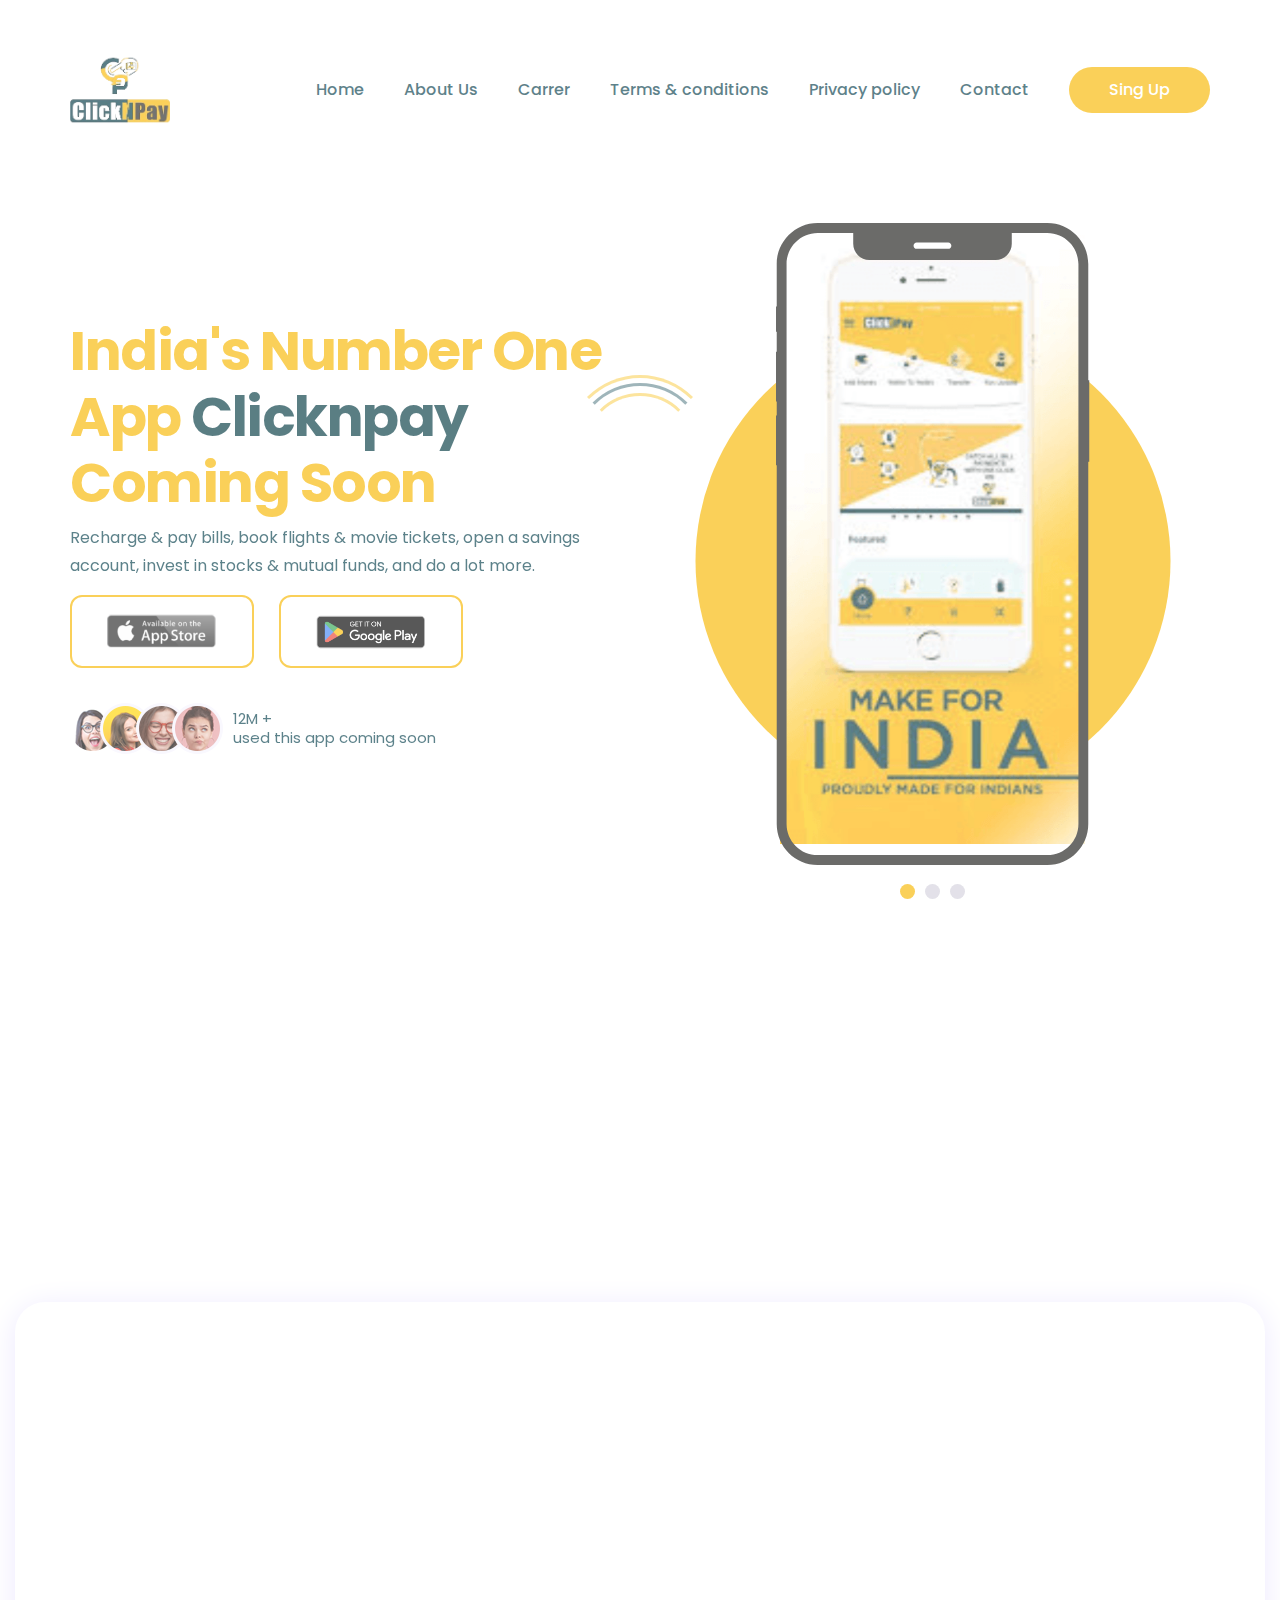
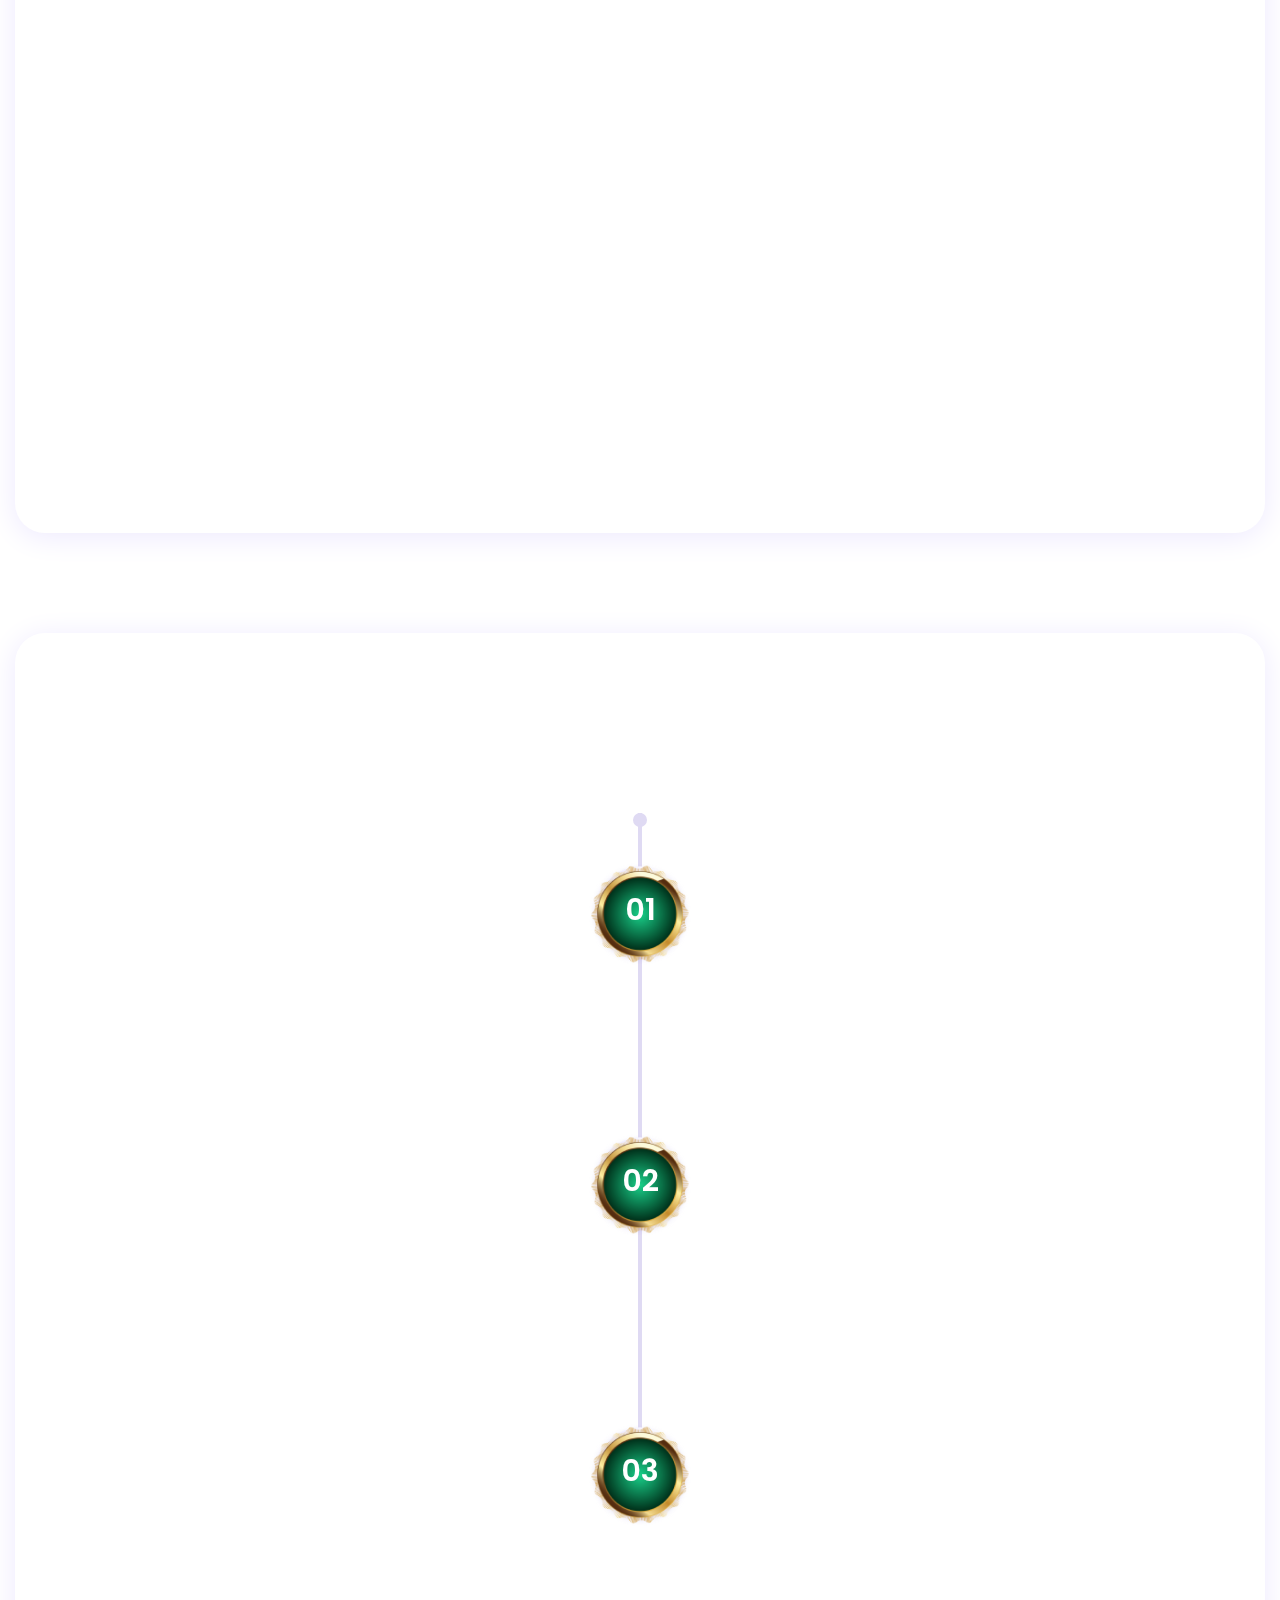
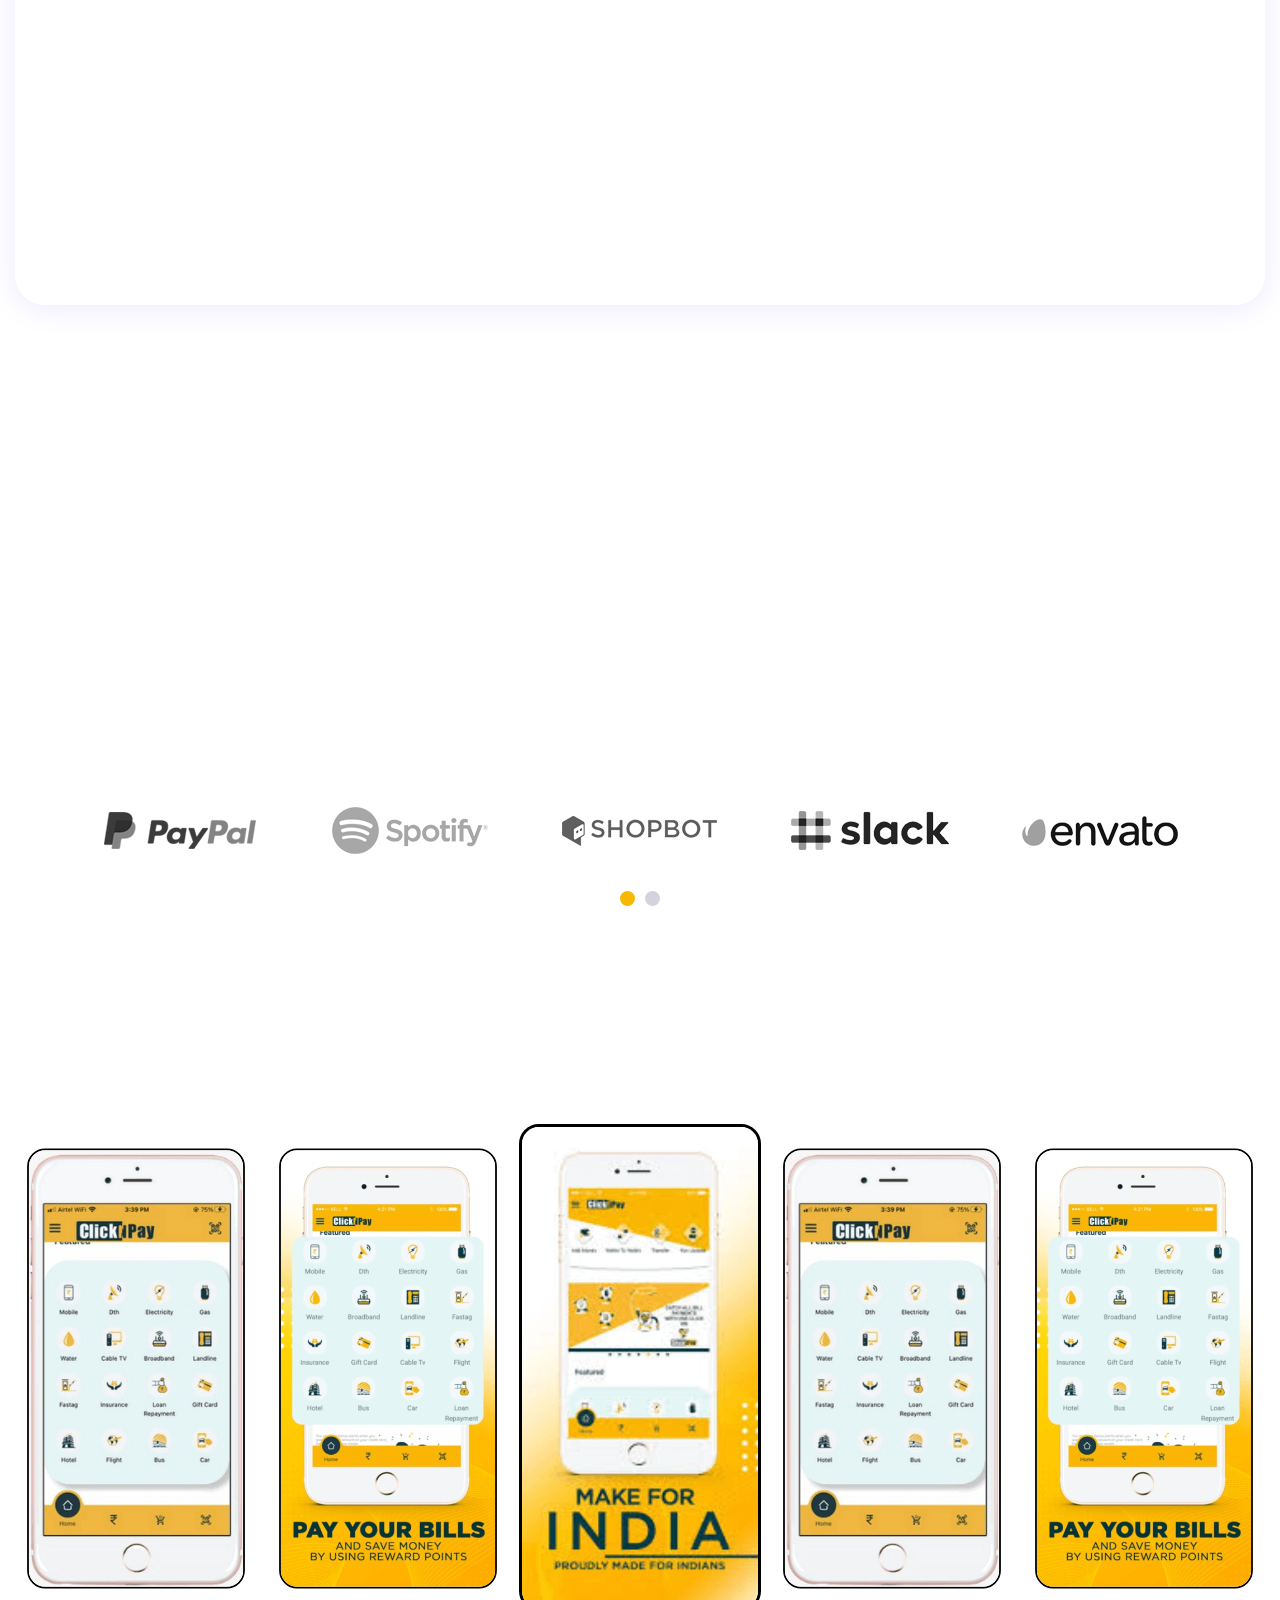
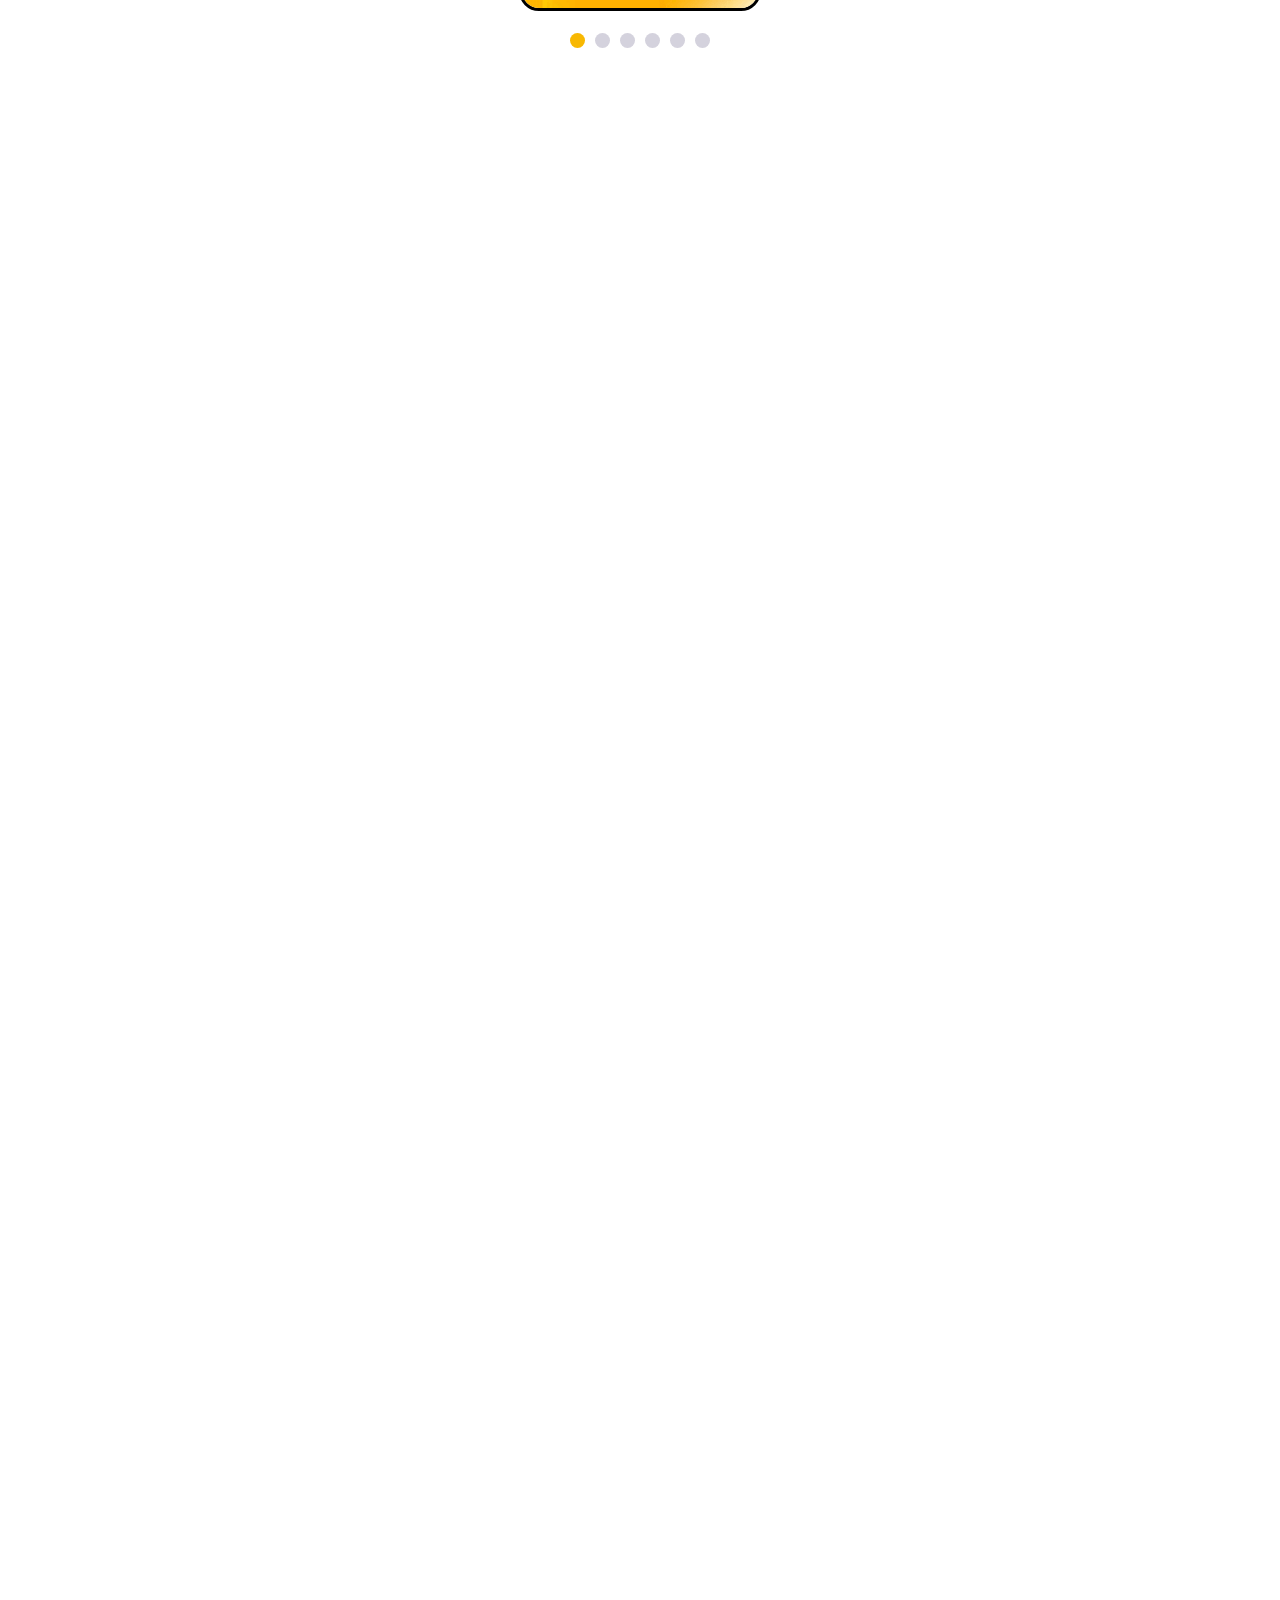
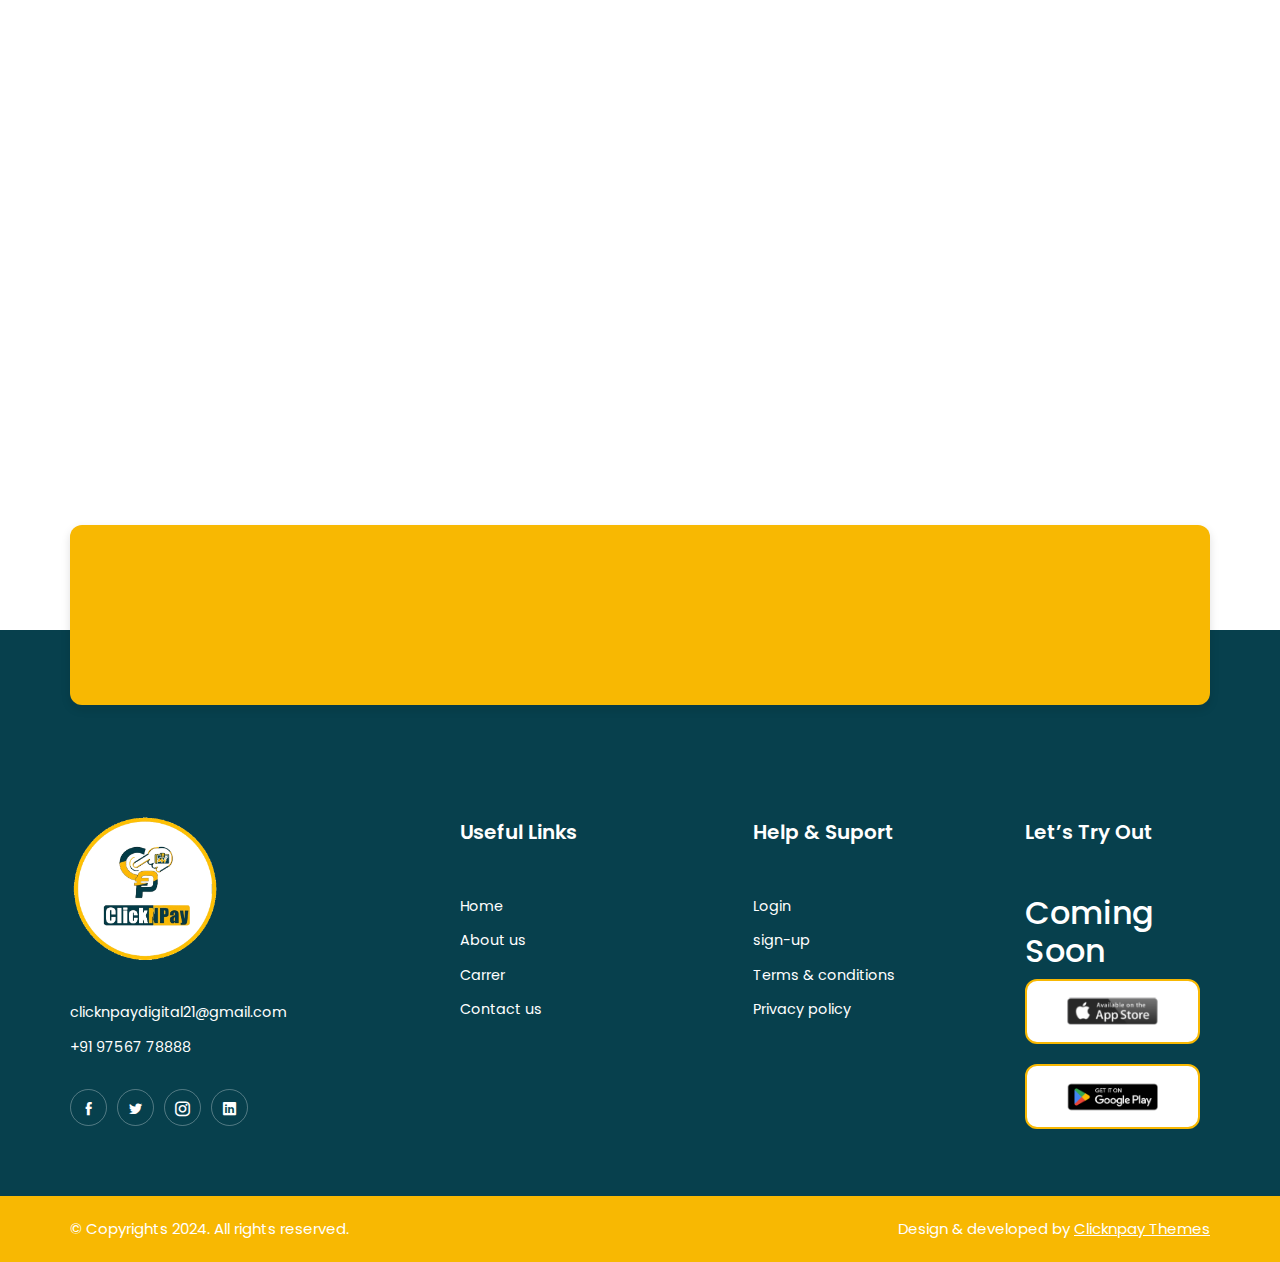
<file: index.html>
<!DOCTYPE html>
<html lang="en">

<head>

  <meta charset="UTF-8">
  <meta http-equiv="X-UA-Compatible" content="IE=edge">
  <meta name="viewport" content="width=device-width, initial-scale=1.0">
  <title>Clicknpay Website</title>

  <!-- icofont-css-link -->
  <link rel="stylesheet" href="css/icofont.min.css">
  <!-- Owl-Carosal-Style-link -->
  <link rel="stylesheet" href="css/owl.carousel.min.css">
  <!-- Bootstrap-Style-link -->
  <link rel="stylesheet" href="css/bootstrap.min.css">
  <!-- Aos-Style-link -->
  <link rel="stylesheet" href="css/aos.css">
  <!-- Coustome-Style-link -->									
  <link rel="stylesheet" href="css/style.css">
  <!-- Responsive-Style-link -->
  <link rel="stylesheet" href="css/responsive.css">		
  <!-- Favicon -->						
  <link rel="shortcut icon" href="images/faveicon.png" type="image/x-icon">

</head>

<body>

  <!-- Page-wrapper-Start -->
  <div class="page_wrapper">

    <!-- Preloader -->
    <div id="preloader">
      <div id="loader"></div>
    </div>

    <!-- Header Start -->
    <header>
      <!-- container start -->
      <div class="container">
      	<!-- navigation bar -->
        <nav class="navbar navbar-expand-lg">
          <a class="navbar-brand" href="#">
            <img src="images/logo.png" alt="image" >
          </a>
          <button class="navbar-toggler" type="button" data-toggle="collapse" data-target="#navbarSupportedContent"
            aria-controls="navbarSupportedContent" aria-expanded="false" aria-label="Toggle navigation">
            <span class="navbar-toggler-icon">
              <!-- <i class="icofont-navigation-menu ico_menu"></i> -->
              <div class="toggle-wrap">
                <span class="toggle-bar"></span>
              </div>
            </span>
          </button>

          <div class="collapse navbar-collapse" id="navbarSupportedContent">
            <ul class="navbar-nav ml-auto">
              <!-- secondery menu start -->
              <li class="nav-item has_dropdown">
                <a class="nav-link" href="index.html">Home</a>
              </li>
              <!-- secondery menu end -->
              <li class="nav-item">
                <a class="nav-link" href="about.html">About Us</a>
              </li>
              <li class="nav-item">
                <a class="nav-link" href="carrer.html">Carrer</a>
              </li>
              <li class="nav-item">
                <a class="nav-link" href="terms_&_conditions.html">Terms & conditions</a>
              </li>
              <li class="nav-item">
                <a class="nav-link" href="privacy_policy.html">Privacy policy</a>
              </li>
               <li class="nav-item">
                <a class="nav-link" href="contact.html">Contact</a>
              </li>
              <li class="nav-item">
                <a class="nav-link dark_btn" href="sign-up.html">Sing Up</a>
              </li>
            </ul>
          </div>
        </nav>
        <!-- navigation end -->
      </div>
      <!-- container end -->
    </header>

    <!-- Banner-Section-Start -->
    <section class="banner_section">
      <!-- container start -->
      <div class="container">
      	<!-- vertical animation line -->
        <div class="anim_line">
            <span><img src="images/anim_line.png" alt="anim_line"></span>
            <span><img src="images/anim_line.png" alt="anim_line"></span>
            <span><img src="images/anim_line.png" alt="anim_line"></span>
            <span><img src="images/anim_line.png" alt="anim_line"></span>
            <span><img src="images/anim_line.png" alt="anim_line"></span>
            <span><img src="images/anim_line.png" alt="anim_line"></span>
            <span><img src="images/anim_line.png" alt="anim_line"></span>
            <span><img src="images/anim_line.png" alt="anim_line"></span>
            <span><img src="images/anim_line.png" alt="anim_line"></span>
        </div>
        <!-- row start -->
        <div class="row">
          <div class="col-lg-6 col-md-12"  data-aos="fade-right" data-aos-duration="1500">
          	<!-- banner text -->
            <div class="banner_text">
              <!-- h1 -->
              <h1>India's Number One App <span style="color: #043A43!important;">Clicknpay </span> Coming Soon</h1>
              <!-- p -->
              <p>Recharge & pay bills, book flights & movie tickets, open a savings account, invest in stocks & mutual funds, and do a lot more.
              </p>
            </div>
            <!-- app buttons -->
            <ul class="app_btn">
              <li>
                <a href="#">
                  <img class="blue_img" src="images/app store.png" width="120px" alt="image" >
                  <img class="white_img" src="images/appstore_white.png" alt="image" >
                </a>
              </li>
              <li>
                <a href="#">
                  <img class="blue_img" src="images/play store.png" width="120px" alt="image" >
                  <img class="white_img" src="images/googleplay_white.png" alt="image" >
                </a>
              </li>
            </ul>

            <!-- users -->
            <div class="used_app">
              <ul>
                <li><img src="images/used01.png" alt="image" ></li>
                <li><img src="images/used02.png" alt="image" ></li>
                <li><img src="images/used03.png" alt="image" ></li>
                <li><img src="images/used04.png" alt="image" ></li>
              </ul>
              <p>12M + <br> used this app coming soon</p>
            </div>
          </div>

          <!-- banner slides start -->
          <div class="col-lg-6 col-md-12"  data-aos="fade-in" data-aos-duration="1500">
            <div class="banner_slider">
              <div id="frmae_slider" class="owl-carousel owl-theme">
                <div class="item">
                  <div class="slider_img">
                    <img src="images/images.png" alt="image" >
                  </div>
                </div>
                <div class="item">
                  <div class="slider_img">
                    <img src="images/images2.png" alt="image" >
                  </div>
                </div>
                <div class="item">
                  <div class="slider_img">
                    <img src="images/images1.png" alt="image" >
                  </div>
                </div>
              </div>
              <div class="slider_frame">
                <img src="images/mobile_frame_svg.svg" alt="image" >
              </div>
            </div>
          </div>
          <!-- banner slides end -->

        </div>
        <!-- row end -->
      </div>
      <!-- container end -->
    </section>
    <!-- Banner-Section-end -->

    <!-- Features-Section-Start -->
    <section class="row_am features_section" id="features">
      <!-- container start -->
      <div class="container">
        <div class="section_title" data-aos="fade-up" data-aos-duration="1500" data-aos-delay="100">
          <!-- h2 -->
          <h2><span>Features</span> that makes app different!</h2>
          <!-- p -->
          <p>With Postpaid Loan, your wishlist doesn't have to be on the waitlist. Shop for the things you want today and pay for them next month.</p>
        </div>
        <div class="feature_detail">
          <!-- feature box left -->
          <div class="left_data feature_box">

          	<!-- feature box -->
            <div class="data_block" data-aos="fade-right" data-aos-duration="1500">
              <div class="icon">
                <img src="images/secure_data.png" alt="image" >
              </div>
              <div class="text">
                <h4>Pay anyone directly from your bank account.</h4>
                <p>Pay anyone, everywhere. Make contactless & secure payments in-stores or online using Clicknpay UPI or Directly from your Bank Account. Plus, send & receive money from anyone.</p>
              </div>
            </div>

            <!-- feature box -->
            <div class="data_block" data-aos="fade-right" data-aos-duration="1500">
              <div class="icon">
                <img src="images/secure_data(1).png" alt="image" >
              </div>
              <div class="text">
                <h4>Want it?
                  No more waiting for it.</h4>
                <p>With Postpaid Loan, your wishlist doesn't have to be on the waitlist. Shop for the things you want today and pay for them next month.</p>
              </div>
            </div>
          </div>

          <!-- feature box right -->
          <div class="right_data feature_box">

          	<!-- feature box -->
            <div class="data_block" data-aos="fade-left" data-aos-duration="1500">
              <div class="icon">
                <img src="images/secure_data(2).png" alt="image" >
              </div>
              <div class="text">
                <h4>Unlimited Cashback
                  Every time</h4>
                <p>Clicknpay  HDFC Bank Select Credit Card. A card with assured Cashback and incredible offers.</p>
              </div>
            </div>

            <!-- feature box -->
            <div class="data_block" data-aos="fade-left" data-aos-duration="1500">
              <div class="icon">
                <img src="images/secure_data(3).png" alt="image" >
              </div>
              <div class="text">
                <h4>Insurance made easy.</h4>
                <p>Buying insurance does not have to be tedious, time-consuming & confusing. Clicknpay Insurance removes the worry of getting insured by making it simple, convenient & easy-to-understand.</p>
              </div>
            </div>

          </div>
          <!-- feature image -->
          <div class="feature_img" data-aos="fade-up" data-aos-duration="1500" data-aos-delay="100">
            <img src="images/images2.png" alt="image" >
          </div>
        </div>
      </div>
      <!-- container end -->
    </section>
    <!-- Features-Section-end -->


    <!-- How-It-Workes-Section-Start -->
    <section class="row_am how_it_works" id="how_it_work">
      <!-- container start -->
      <div class="container">
        <div class="how_it_inner">
          <div class="section_title" data-aos="fade-up" data-aos-duration="1500" data-aos-delay="300">
          	<!-- h2 -->
            <h2><span>How it works</span> - 3 easy steps</h2>
            <!-- p -->
            <p>Clicknpay offers India’s quickest multi-purpose, hassle-free loan. It is 100% digital, transparent and paperless.</p>
          </div>
          <div class="step_block">
          	<!-- UL -->
            <ul>
              <!-- step -->
              <li>
                <div class="step_text" data-aos="fade-right" data-aos-duration="1500">
                  <h4>Coming Soon</h4>
                  <div class="app_icon">
                    <a href="#"><i class="icofont-brand-android-robot"></i></a>
                    <a href="#"><i class="icofont-brand-apple"></i></a>
                    <a href="#"><i class="icofont-brand-windows"></i></a>
                  </div>
                  <p>coming soon App either for Windows, Mac or Android</p>
                </div>
                <div class="step_number">
                  <h3>01</h3>
                </div>
                <div class="step_img" data-aos="fade-left" data-aos-duration="1500">
                  <img src="images/download_app.webp" alt="image" >
                </div>
              </li>

              <!-- step -->
              <li>
                <div class="step_text" data-aos="fade-left" data-aos-duration="1500">
                  <h4>Create account</h4>
                  <span>14 days free trial</span>
                  <p>Sign up free for App account. One account for all devices.</p>
                </div>
                <div class="step_number"> 
                  <h3>02</h3>
                </div>
                <div class="step_img" data-aos="fade-right" data-aos-duration="1500">
                  <img src="images/create_accoun.png" alt="image" >
                </div>
              </li>

              <!-- step -->
              <li>
                <div class="step_text" data-aos="fade-right" data-aos-duration="1500">
                  <h4>It’s done, enjoy the app</h4>
                  <span>Have any questions check our <a href="#">FAQs</a></span>
                  <p>Get most amazing app experience,Explore and share the app</p>
                </div>
                <div class="step_number">
                  <h3>03</h3>
                </div>
                <div class="step_img" data-aos="fade-left" data-aos-duration="1500">
                  <img src="images/enjoy_app.avif" alt="image" >
                </div>
              </li>
            </ul>
          </div>
        </div>

        <!-- video section start -->
        <div class="yt_video" data-aos="fade-in" data-aos-duration="1500">
         <!-- animation line -->
          <div class="anim_line dark_bg">
            <span><img src="images/anim_line.png" alt="anim_line"></span>
            <span><img src="images/anim_line.png" alt="anim_line"></span>
            <span><img src="images/anim_line.png" alt="anim_line"></span>
            <span><img src="images/anim_line.png" alt="anim_line"></span>
            <span><img src="images/anim_line.png" alt="anim_line"></span>
            <span><img src="images/anim_line.png" alt="anim_line"></span>
            <span><img src="images/anim_line.png" alt="anim_line"></span>
            <span><img src="images/anim_line.png" alt="anim_line"></span>
            <span><img src="images/anim_line.png" alt="anim_line"></span>
          </div>
          <div class="thumbnil">
            <img src="images/yt_thumb.png" alt="image" >
            <a class="popup-youtube play-button" data-url="https://www.youtube.com/@shivamagarwalclicknpaydigi1256" target="_blank" data-toggle="modal" data-target="#myModal" title="ClicknPay Digital clicknpay-digital-solutions-india-pvt-ltd">
              <span class="play_btn">
                <img src="images/play_icon.png" alt="image" >
                <div class="waves-block">
                  <div class="waves wave-1"></div>
                  <div class="waves wave-2"></div>
                  <div class="waves wave-3"></div>
                </div>
              </span>
              Let’s see virtually how it works
              <span>Watch video</span>
            </a>
          </div>
        </div>
        <!-- video section end -->
      </div>
      <!-- container end -->
    </section>
    <!-- How-It-Workes-Section-end -->
 <!-- Trusted Section start -->
 <section class="row_am trusted_section">
  <!-- container start -->
  <div class="container">
    <div class="section_title" data-aos="fade-up" data-aos-duration="1500" data-aos-delay="100">
      <!-- h2 -->
      <h2>Trusted by <span>150+</span> companies</h2>
      <!-- p -->
      <p>Pay anyone, everywhere. Make contactless & secure payments in-stores or online using Clicknpay UPI or Directly from your Bank Account. Plus, send & receive money from anyone.</p>
    </div>

    <!-- logos slider start -->
    <div class="company_logos" >
      <div id="company_slider" class="owl-carousel owl-theme">
        <div class="item">
          <div class="logo">
            <img src="images/paypal.png" alt="image" >
          </div>
        </div>
        <div class="item">
          <div class="logo">
            <img src="images/spoty.png" alt="image" >
          </div>
        </div>
        <div class="item">
          <div class="logo">
            <img src="images/shopboat.png" alt="image" >
          </div>
        </div>
        <div class="item">
          <div class="logo">
            <img src="images/slack.png" alt="image" >
          </div>
        </div>
        <div class="item">
          <div class="logo">
            <img src="images/envato.png" alt="image" >
          </div>
        </div>
        <div class="item">
          <div class="logo">
            <img src="images/paypal.png" alt="image" >
          </div>
        </div>
        <div class="item">
          <div class="logo">
            <img src="images/spoty.png" alt="image" >
          </div>
        </div>
        <div class="item">
          <div class="logo">
            <img src="images/shopboat.png" alt="image" >
          </div>
        </div>
      </div>
    </div>
    <!-- logos slider end -->
  </div>
  <!-- container end -->
</section>
<!-- Trusted Section ends -->

    <!-- Beautifull-interface-Section start -->
    <section class="row_am interface_section">
	  <!-- container start -->
      <div class="container-fluid">
        <div class="section_title" data-aos="fade-up" data-aos-duration="1500" data-aos-delay="300">
            <!-- h2 -->
            <h2>Beautifull <span>interface</span></h2>
            <!-- p -->
            <p>
              Get Offers from the hottest brands, Cashback, Clicknpay First Point & more, every time you make a payment on Click Npay App.
            </p>
        </div>

          <!-- screen slider start -->
          <div class="screen_slider" >
            <div id="screen_slider" class="owl-carousel owl-theme">
              <div class="item">
                <div class="screen_frame_img">
                    <img src="images/images.png" alt="image" >
                </div>
              </div>
              <div class="item">
                <div class="screen_frame_img">
                    <img src="images/images1.png" alt="image" >
                </div>
              </div>
              <div class="item">
                <div class="screen_frame_img">
                    <img src="images/images2.png" alt="image" >
                </div>
              </div>
              <div class="item">
                <div class="screen_frame_img">
                    <img src="images/images.png" alt="image" >
                </div>
              </div>
              <div class="item">
                <div class="screen_frame_img">
                    <img src="images/images1.png" alt="image" >
                </div>
              </div>
              <div class="item">
                <div class="screen_frame_img">
                    <img src="images/images2.png" alt="image" >
                </div>
              </div>
          </div>
          </div>
          <!-- screen slider end -->
      </div>
      <!-- container end -->
    </section>
    <!-- Beautifull-interface-Section end -->

    <!-- Download-Free-App-section-Start  -->
    <section class="row_am free_app_section" id="getstarted">
    	<!-- container start -->
        <div class="container">
            <div class="free_app_inner" data-aos="fade-in" data-aos-duration="1500" data-aos-delay="100"> 
              <!-- vertical line animation -->
              <div class="anim_line dark_bg">
                <span><img src="images/anim_line.png" alt="anim_line"></span>
                <span><img src="images/anim_line.png" alt="anim_line"></span>
                <span><img src="images/anim_line.png" alt="anim_line"></span>
                <span><img src="images/anim_line.png" alt="anim_line"></span>
                <span><img src="images/anim_line.png" alt="anim_line"></span>
                <span><img src="images/anim_line.png" alt="anim_line"></span>
                <span><img src="images/anim_line.png" alt="anim_line"></span>
                <span><img src="images/anim_line.png" alt="anim_line"></span>
                <span><img src="images/anim_line.png" alt="anim_line"></span>
              </div>
              	<!-- row start -->
                <div class="row">
                	<!-- content -->
                    <div class="col-md-6">
                        <div class="free_text">
                            <div class="section_title">
                                <h2>Let’s Coming soon download free from apple and play store</h2>
                                <p>Instant free download from apple and play store orem Ipsum is simply dummy text of the printing.
                                  and typese tting indus orem Ipsum has beenthe standard</p>
                            </div>
                            <ul class="app_btn">
                              <li>
                                <a href="#">
                                  <img src="images/app store.png" width="100px" alt="image" >
                                </a>
                              </li>
                              <li>
                                <a href="#">
                                  <img src="images/play store.png" width="100px" alt="image" >
                                </a>
                              </li>
                            </ul>
                        </div>
                    </div>

                    <!-- images -->
                    <div class="col-md-6">
                        <div class="free_img">
                            <img src="images/images2.png" alt="image" >
                        </div>
                    </div>
                </div>
                <!-- row end -->
            </div>
        </div>
        <!-- container end -->
    </section>
    <!-- Download-Free-App-section-end  -->

    <!-- Story-Section-Start -->
    <section class="row_am latest_story" id="blog">
     <!-- container start -->
      <div class="container">
          <div class="section_title" data-aos="fade-in" data-aos-duration="1500" data-aos-delay="100">
              <h2>60,000 transactions per second
                Everytime you pay using Clicknpay.</h2>
              <!-- <p>Lorem Ipsum is simply dummy text of the printing and typese tting <br> indus orem Ipsum has beenthe standard dummy.</p> -->
          </div>
          <!-- row start -->
          <div class="row">
          	<!-- story -->
            <div class="col-md-4">
                <div class="story_box" data-aos="fade-up" data-aos-duration="1500">
                    <div class="story_img">
                      <img src="images/icon_image.png" alt="image" >
                      <span>45 min ago</span>
                    </div>
                    <div class="story_text">
                        <h3>Bank Grade Security every time you pay</h3>
                        <p>Anti-Fraud Technology & PCI-DSS compliant with 128-bit encryption</p>
                        <a href="#">READ MORE</a>
                    </div>
                </div>
            </div>

            <!-- story -->
            <div class="col-md-4">
                <div class="story_box" data-aos="fade-up" data-aos-duration="1500">
                    <div class="story_img">
                      <img src="images/unnamed.png" alt="image" >
                      <span>45 min ago</span>
                    </div>
                    <div class="story_text">
                          <h3>Checkout with just a Single Click</h3>
                        <p>One click checkout Visa Cards, UPI & Clicknpay Postpaid</p>
                        <a href="#">READ MORE</a>
                    </div>
                </div>
            </div>

            <!-- story -->
            <div class="col-md-4">
                <div class="story_box" data-aos="fade-up" data-aos-duration="1500">
                    <div class="story_img">
                      <img src="images/istockphoto-1159440600-612x612.jpg" alt="image" >
                      <span>45 min ago</span>
                    </div>
                    <div class="story_text">
                          <h3>Get your money back instantly on returns</h3>
                        <p>Instant refunds for payments made via Cards & UPI

                        </p>
                        <a href="#">READ MORE</a>
                    </div>
                </div>
            </div>
          </div>
          <!-- row end -->
      </div>
      <!-- container end -->
    </section>
    <!-- Story-Section-end -->

    <!-- News-Letter-Section-Start -->
    <section class="newsletter_section">
      <!-- container start -->
      <div class="container">
          <div class="newsletter_box">
              <div class="section_title" data-aos="fade-in" data-aos-duration="1500" data-aos-delay="100">
              	  <!-- h2 -->
                  <h2>Subscribe newsletter</h2>
                  <!-- p -->
                  <p>Be the first to recieve all latest post in your inbox</p>
              </div>
              <form action="#" data-aos="fade-in" data-aos-duration="1500" data-aos-delay="100">
                  <div class="form-group">
                      <input type="email" class="form-control" placeholder="Enter your email">
                  </div>
                  <div class="form-group">
                      <button class="btn">SUBMIT</button>
                  </div>
              </form>
          </div>
      </div>
      <!-- container end -->
    </section>
    <!-- News-Letter-Section-end -->

    <!-- Footer-Section start -->
    <footer>
        <div class="top_footer" id="contact">
          <!-- animation line -->
          <div class="anim_line dark_bg">
            <span><img src="images/anim_line.png" alt="anim_line"></span>
            <span><img src="images/anim_line.png" alt="anim_line"></span>
            <span><img src="images/anim_line.png" alt="anim_line"></span>
            <span><img src="images/anim_line.png" alt="anim_line"></span>
            <span><img src="images/anim_line.png" alt="anim_line"></span>
            <span><img src="images/anim_line.png" alt="anim_line"></span>
            <span><img src="images/anim_line.png" alt="anim_line"></span>
            <span><img src="images/anim_line.png" alt="anim_line"></span>
            <span><img src="images/anim_line.png" alt="anim_line"></span>
          </div>
          	<!-- container start -->
            <div class="container">
              <!-- row start -->
              <div class="row">
              	  <!-- footer link 1 -->
                  <div class="col-lg-4 col-md-6 col-12">
                      <div class="abt_side">
                        <div class="logo"> <img src="images/faveicon.png" alt="image" ></div>
                        <ul>
                          <li><a href="#">clicknpaydigital21@gmail.com</a></li>
                          <li><a href="tel:+1(975)677-88-88">+91 97567 78888</a></li>
                        </ul>
                        <ul class="social_media">
                            <li><a href="#"><i class="icofont-facebook"></i></a></li>
                            <li><a href="https://x.com/ClicknpayD14595"><i class="icofont-twitter"></i></a></li>
                            <li><a href="https://www.instagram.com/clicknpaydigital/"><i class="icofont-instagram"></i></a></li>
                            <li><a href="https://www.linkedin.com/company/clicknpay-digital-solutions-india-pvt-ltd/mycompany/"><i class="icofont-linkedin"></i></a></li>
                        </ul>
                      </div>
                  </div>

                  <!-- footer link 2 -->
                  <div class="col-lg-3 col-md-6 col-12">
                      <div class="links">
                        <h3>Useful Links</h3>
                          <ul>
                            <li><a href="index.html">Home</a></li>
                            <li><a href="about.html">About us</a></li>
                            <li><a href="carrer.html">Carrer</a></li>
                            <li><a href="contact.html">Contact us</a></li>
                          </ul>
                      </div>
                  </div>

                  <!-- footer link 3 -->
                  <div class="col-lg-3 col-md-6 col-12">
                    <div class="links">
                      <h3>Help & Suport</h3>
                        <ul>
                          <li><a href="sign-in.html">Login</a></li>
                          <li><a href="sign-up.html">sign-up</a></li>
                          <li><a href="terms_&_conditions.html">Terms & conditions</a></li>
                          <li><a href="privacy_policy.html">Privacy policy</a></li>
                        </ul>
                    </div>
                  </div>

                  <!-- footer link 4 -->
                  <div class="col-lg-2 col-md-6 col-12">
                    <div class="try_out">
                        <h3>Let’s Try Out</h3>
                        <ul class="app_btn">
                          <h2>Coming Soon</h2>
                          <li>
                            <a href="#">
                              <img src="images/app store.png" width="100px" alt="image" >
                            </a>
                          </li>
                          <li>
                            <a href="#">
                              <img src="images/play store.png" width="100px" alt="image" >
                            </a>
                          </li>
                        </ul>
                    </div>
                  </div>
              </div>
              <!-- row end -->
          </div>
          <!-- container end -->
        </div>

        <!-- last footer -->
        <div class="bottom_footer">
        	<!-- container start -->
            <div class="container">
              <!-- row start -->
              <div class="row">
                <div class="col-md-6">
                    <p>© Copyrights 2024. All rights reserved.</p>
                </div>
                <div class="col-md-6">
                    <p class="developer_text">Design & developed by <a href="#" target="blank">Clicknpay Themes</a></p>
                </div>
            </div>
            <!-- row end -->
            </div>
            <!-- container end -->
        </div>

        <!-- go top button -->
        <div class="go_top">
            <span><img src="images/go_top.png" alt="image" width="50px"></span>
        </div>
    </footer>
    <!-- Footer-Section end -->

  <!-- VIDEO MODAL -->
  <div class="modal fade youtube-video" id="myModal" tabindex="-1" role="dialog" aria-labelledby="myModalLabel">
    <div class="modal-dialog" role="document">
        <div class="modal-content">
          <button id="close-video" type="button" class="button btn btn-default text-right" data-dismiss="modal">
            <i class="icofont-close-line-circled"></i>
          </button>
            <div class="modal-body">
                <div id="video-container" class="video-container">
                    <iframe id="youtubevideo" src="#" width="640" height="360" frameborder="0" allowfullscreen></iframe>
                </div>        
            </div>
            <div class="modal-footer">
            </div>
        </div> 
    </div>
  </div>

  <div class="purple_backdrop"></div>

  </div>
  <!-- Page-wrapper-End -->

  <!-- Jquery-js-Link -->
  <script src="js/jquery.js"></script>
  <!-- owl-js-Link -->
  <script src="js/owl.carousel.min.js"></script>
  <!-- bootstrap-js-Link -->
  <script src="js/bootstrap.min.js"></script>
  <!-- aos-js-Link -->
  <script src="js/aos.js"></script>
  <!-- main-js-Link -->
  <script src="js/main.js"></script>

</body>
</html>
</file>
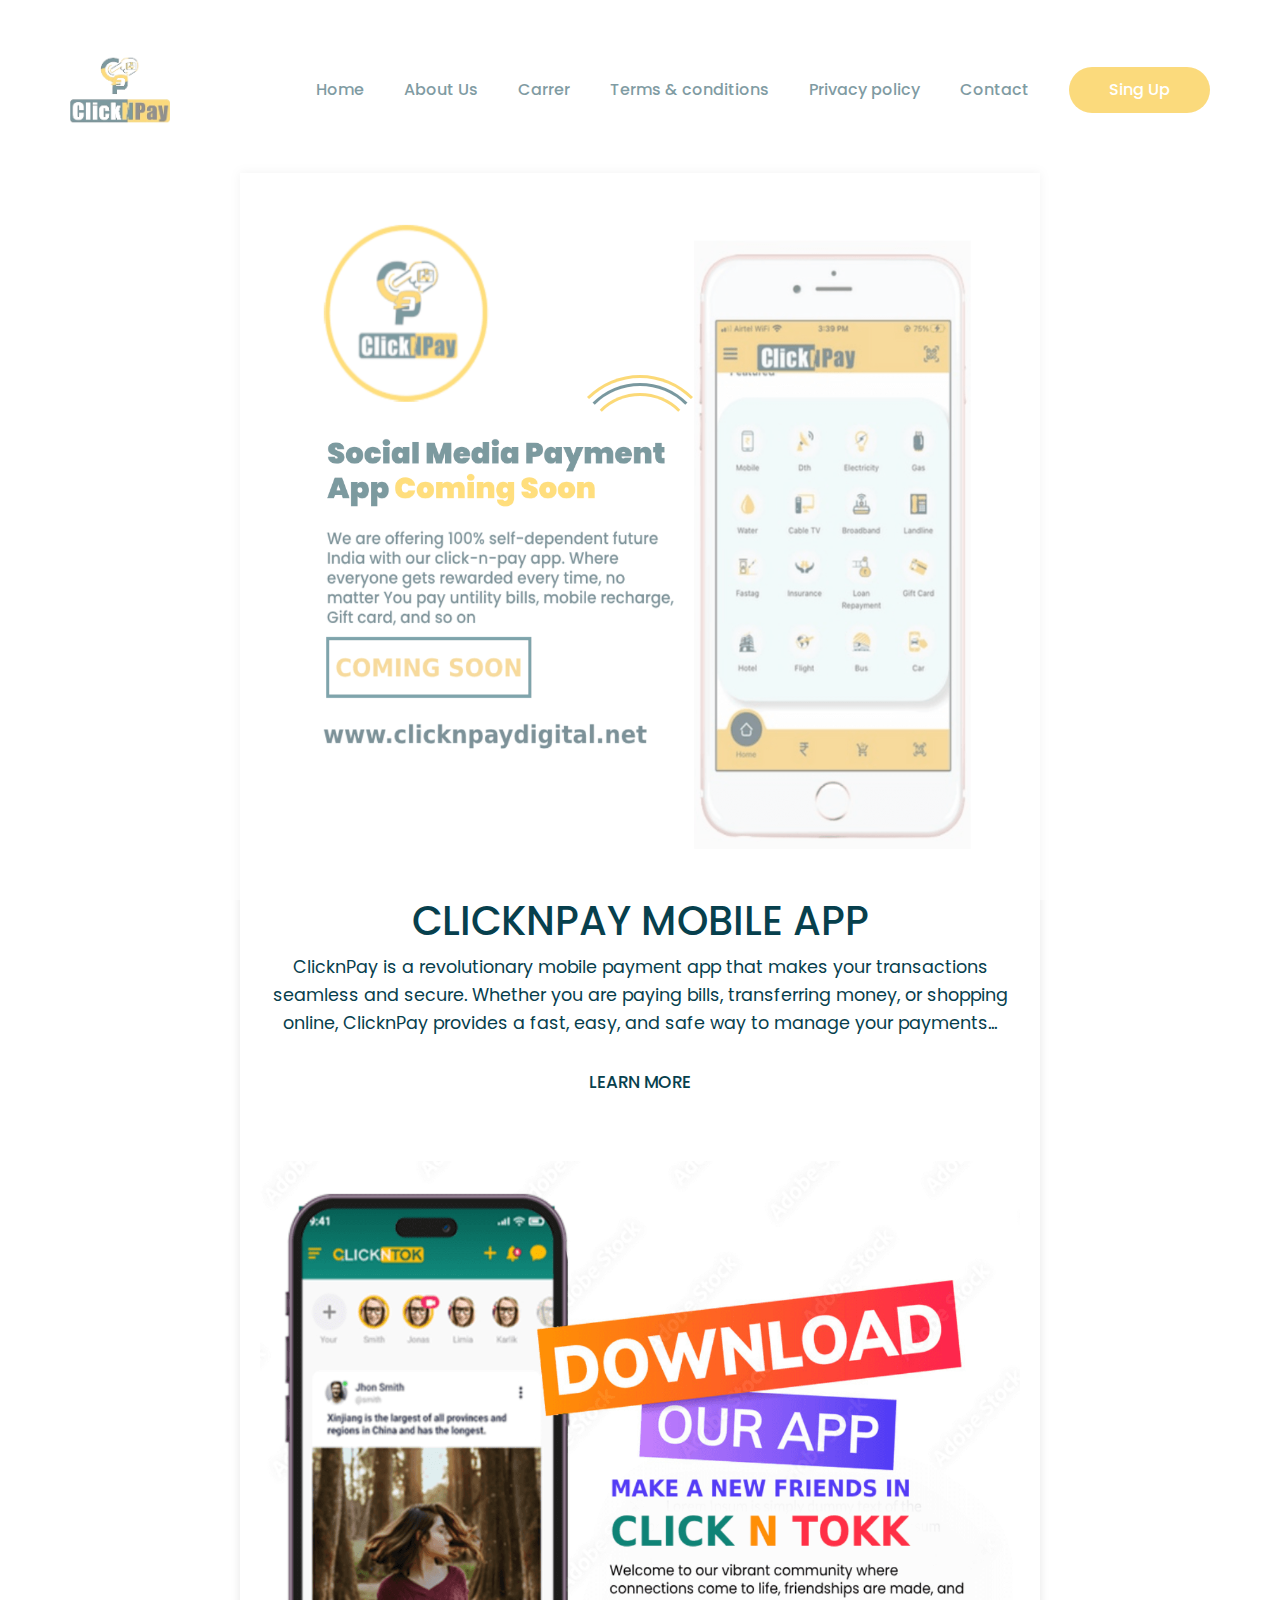
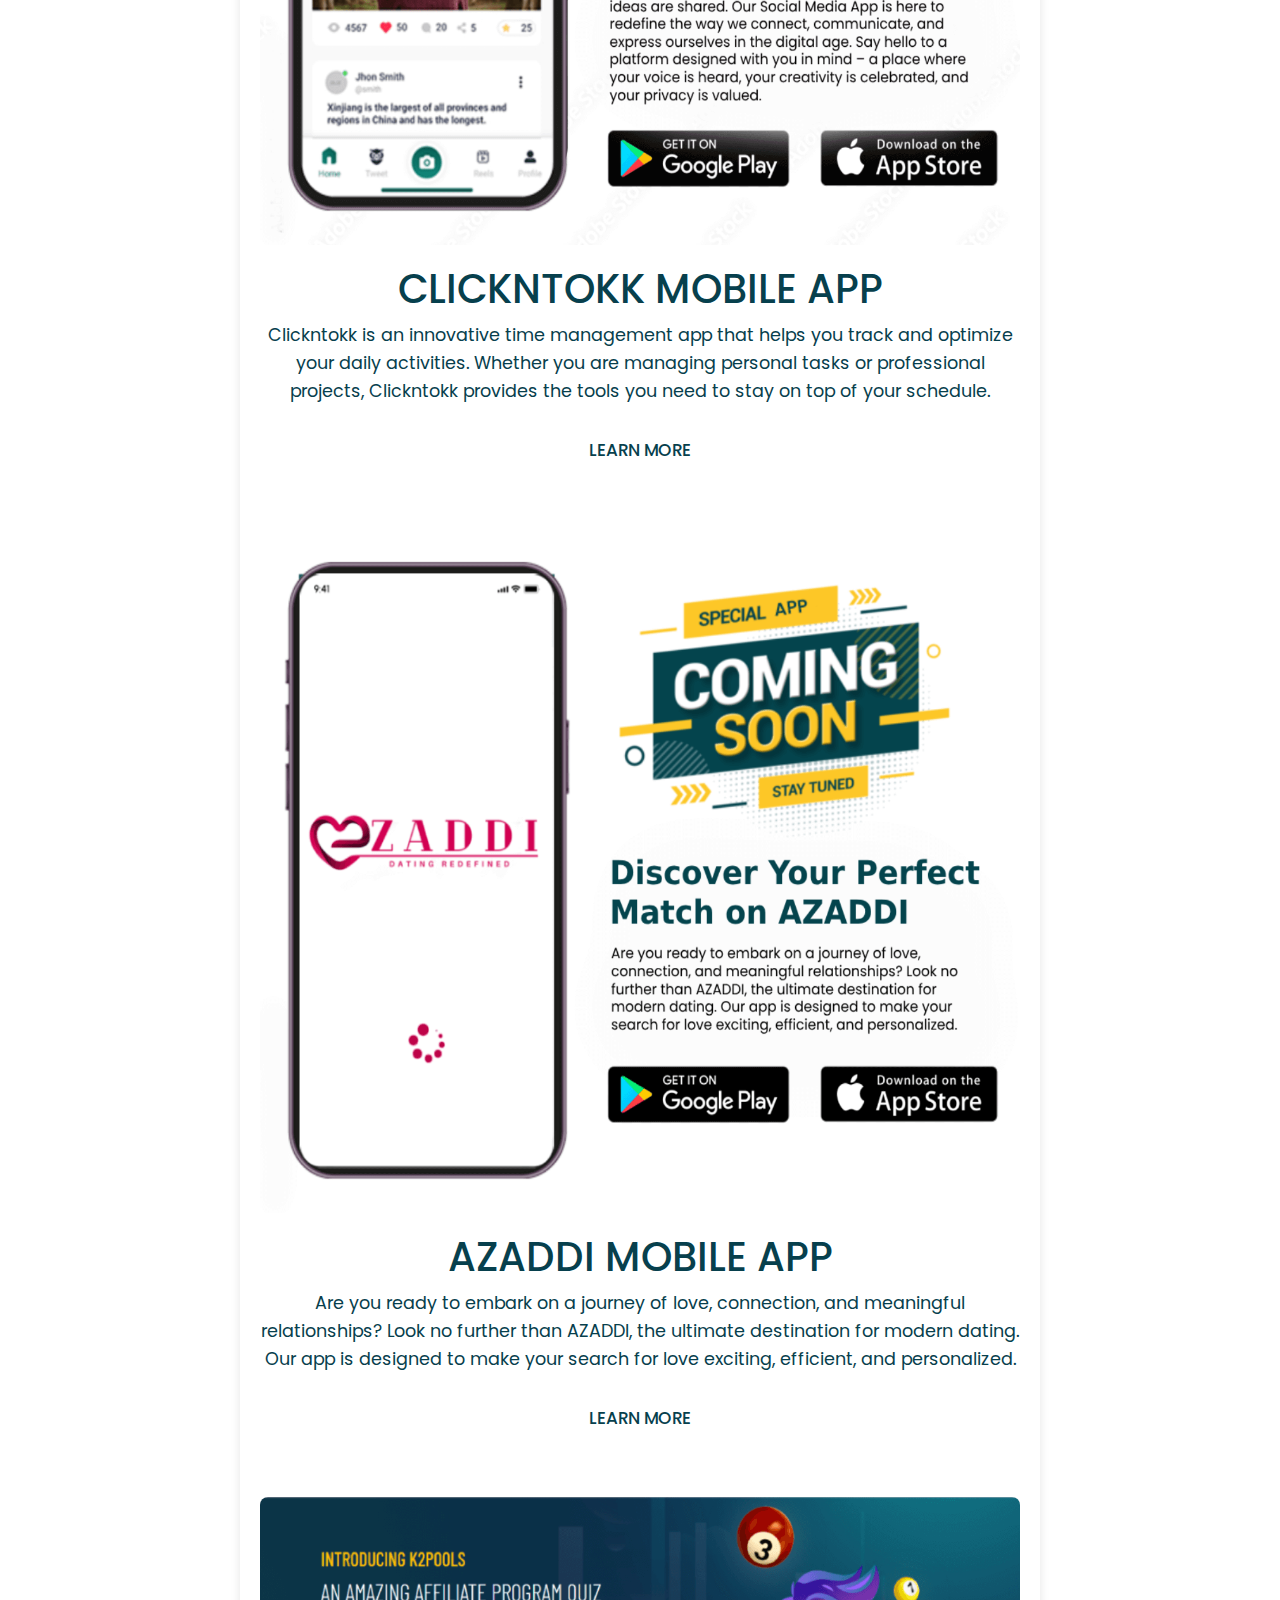
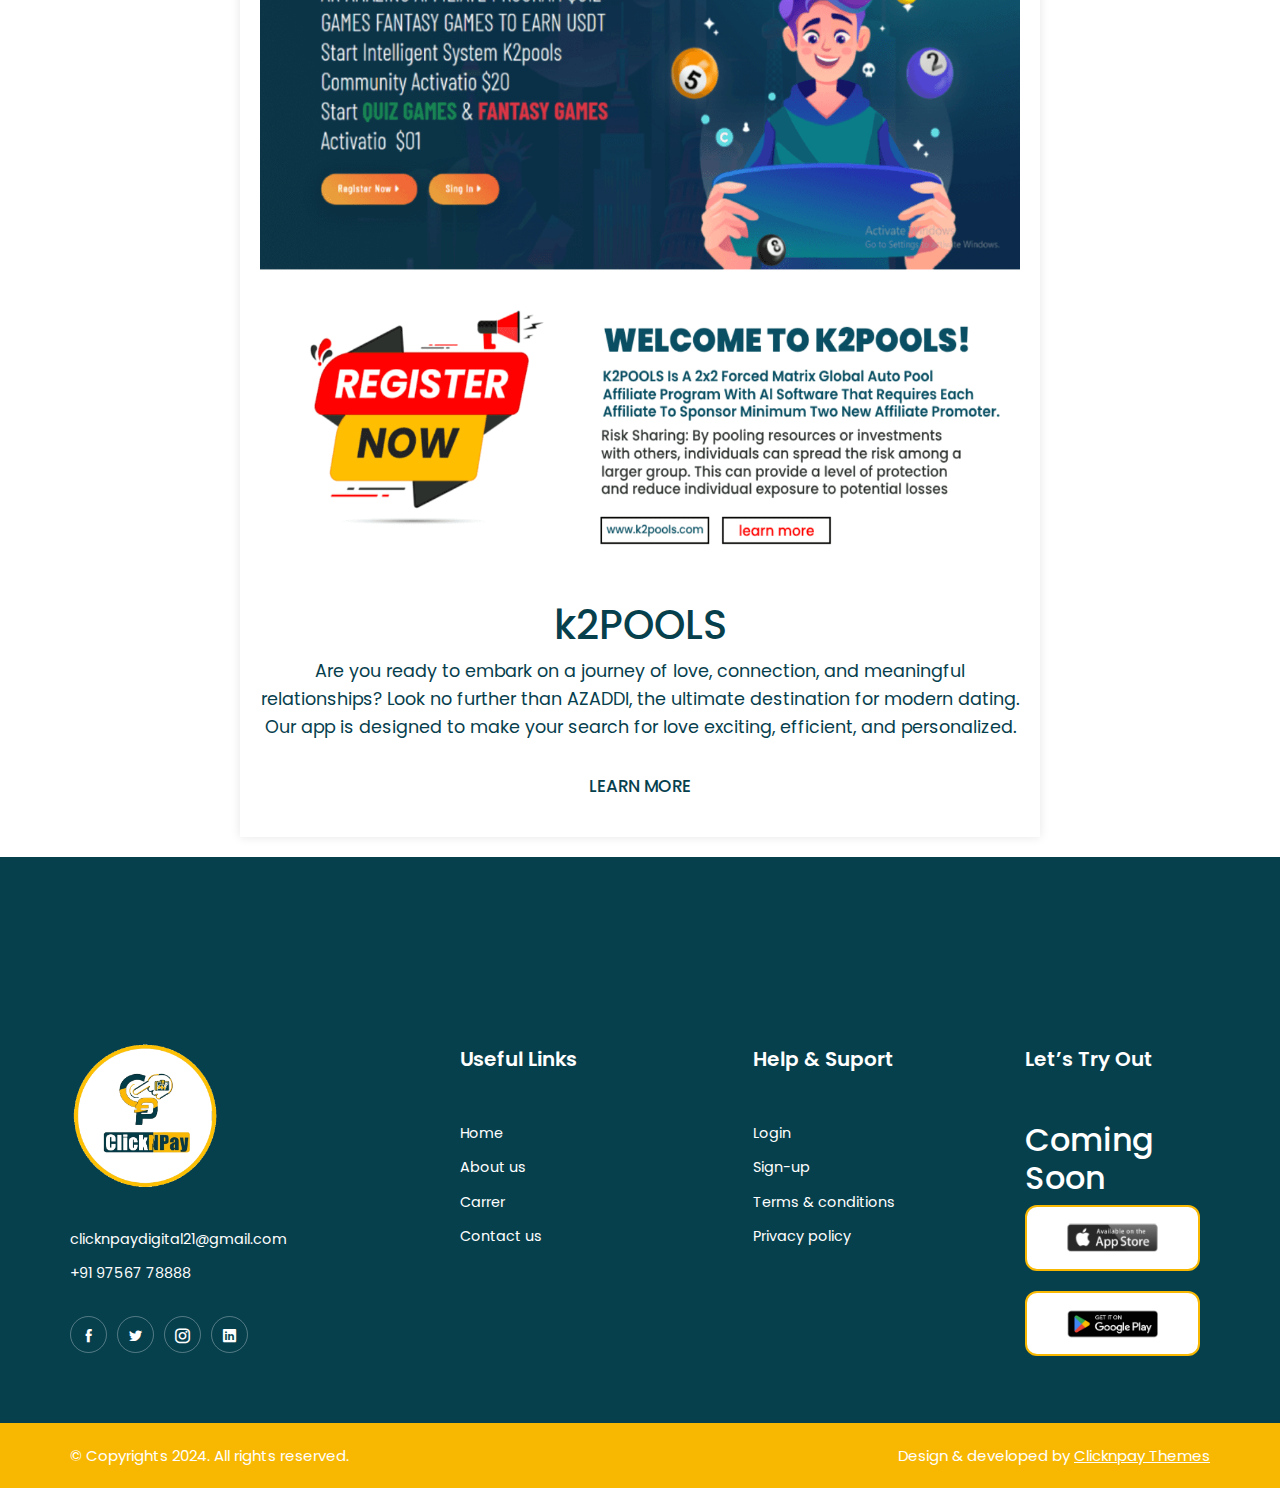
<file: about.html>
<!DOCTYPE html>
<html lang="en">

<head>

  <meta charset="UTF-8">
  <meta http-equiv="X-UA-Compatible" content="IE=edge">
  <meta name="viewport" content="width=device-width, initial-scale=1.0">
  <title>Clicknpay Website</title>

  <!-- icofont-css-link -->
  <link rel="stylesheet" href="css/icofont.min.css">
  <!-- Owl-Carosal-Style-link -->
  <link rel="stylesheet" href="css/owl.carousel.min.css">
  <!-- Bootstrap-Style-link -->
  <link rel="stylesheet" href="css/bootstrap.min.css">
  <!-- Aos-Style-link -->
  <link rel="stylesheet" href="css/aos.css">
  <!-- Coustome-Style-link -->									
  <link rel="stylesheet" href="css/style.css">
  <!-- Responsive-Style-link -->
  <link rel="stylesheet" href="css/responsive.css">		
  <!-- Favicon -->						
  <link rel="shortcut icon" href="images/faveicon.png" type="image/x-icon">

</head>

<body>

  <!-- Page-wrapper-Start -->
  <div class="page_wrapper">

    <!-- Preloader -->
    <div id="preloader">
      <div id="loader"></div>
    </div>

    <!-- Header Start -->
    <header>
      <!-- container start -->
      <div class="container">
      	<!-- navigation bar -->
        <nav class="navbar navbar-expand-lg">
          <a class="navbar-brand" href="index.html">
            <img src="images/logo.png" alt="image" >
          </a>
          <button class="navbar-toggler" type="button" data-toggle="collapse" data-target="#navbarSupportedContent"
            aria-controls="navbarSupportedContent" aria-expanded="false" aria-label="Toggle navigation">
            <span class="navbar-toggler-icon">
              <!-- <i class="icofont-navigation-menu ico_menu"></i> -->
              <div class="toggle-wrap">
                <span class="toggle-bar"></span>
              </div>
            </span>
          </button>

          <div class="collapse navbar-collapse" id="navbarSupportedContent">
            <ul class="navbar-nav ml-auto">
              <!-- secondery menu start -->
              <li class="nav-item has_dropdown">
                <a class="nav-link" href="index.html">Home</a>
              </li>
              <!-- secondery menu end -->
              <li class="nav-item">
                <a class="nav-link" href="about.html">About Us</a>
              </li>
              <li class="nav-item">
                <a class="nav-link" href="carrer.html">Carrer</a>
              </li>
              <li class="nav-item">
                <a class="nav-link" href="terms_&_conditions.html">Terms & conditions</a>
              </li>
              <li class="nav-item">
                <a class="nav-link" href="privacy_policy.html">Privacy policy</a>
              </li>
               <li class="nav-item">
                <a class="nav-link" href="contact.html">Contact</a>
              </li>
              <li class="nav-item">
                <a class="nav-link dark_btn" href="sign-up.html">Sing Up</a>
              </li>
            </ul>
          </div>
        </nav>
        <!-- navigation end -->
      </div>
      <!-- container end -->
    </header>




    <section>
        <div class="container_about">
            <section class="content">
                <a href="https://clicknpaydigital.net"><img src="images/about_us/clicknpay.png" alt="Our Team" class="team-photo"></a>
                <h1>CLICKNPAY MOBILE APP</h1>
                <p>ClicknPay is a revolutionary mobile payment app that makes your transactions seamless and secure. Whether you are paying bills, transferring money, or shopping online, ClicknPay provides a fast, easy, and safe way to manage your payments...</p>
                <a href="https://clicknpaydigital.net" target="_blank" class="btn">Learn More</a>
            </section>
    
            <section class="content mt-5">
        <a href="https://clickntokk.com"><img src="images/about_us/clickntokk.png" alt="Our Team" class="team-photo"></a>
        <h1>CLICKNTOKK MOBILE APP</h1>
        <p>Clickntokk is an innovative time management app that helps you track and optimize your daily activities. Whether you are managing personal tasks or professional projects, Clickntokk provides the tools you need to stay on top of your schedule.</p>
        <a href="https://clickntokk.com" target="_blank" class="btn">Learn More</a>

    </section>

    <section class="content mt-5">
        <a href="https://azaddi.com"><img src="images/about_us/azaddi.png" alt="Our Team" class="team-photo"></a>
        <h1>AZADDI MOBILE APP</h1>
        <p>Are you ready to embark on a journey of love, connection, and meaningful relationships? Look no further than AZADDI, the ultimate destination for modern dating. Our app is designed to make your search for love exciting, efficient, and personalized.</p>
        <a href="https://azaddi.com" target="_blank" class="btn">Learn More</a>
    </section>

    
    <section class="content mt-5">
        <a href="https://k2pools.com"><img src="images/about_us/k2poolsimages.png" alt="Our Team" class="team-photo"></a>
        <h1>k2POOLS</h1>
        <p>Are you ready to embark on a journey of love, connection, and meaningful relationships? Look no further than AZADDI, the ultimate destination for modern dating. Our app is designed to make your search for love exciting, efficient, and personalized.</p>
        <a href="https://k2pools.com" target="_blank" class="btn">Learn More</a>
    </section>
    
    </section>






    
    <!-- Footer-Section start -->
    <footer>
        <div class="top_footer" id="contact">
          <!-- animation line -->
          <div class="anim_line dark_bg">
            <span><img src="images/anim_line.png" alt="anim_line"></span>
            <span><img src="images/anim_line.png" alt="anim_line"></span>
            <span><img src="images/anim_line.png" alt="anim_line"></span>
            <span><img src="images/anim_line.png" alt="anim_line"></span>
            <span><img src="images/anim_line.png" alt="anim_line"></span>
            <span><img src="images/anim_line.png" alt="anim_line"></span>
            <span><img src="images/anim_line.png" alt="anim_line"></span>
            <span><img src="images/anim_line.png" alt="anim_line"></span>
            <span><img src="images/anim_line.png" alt="anim_line"></span>
          </div>
          	<!-- container start -->
            <div class="container">
              <!-- row start -->
              <div class="row">
              	  <!-- footer link 1 -->
                  <div class="col-lg-4 col-md-6 col-12">
                      <div class="abt_side">
                        <div class="logo"> <img src="images/faveicon.png" alt="image" ></div>
                        <ul>
                          <li><a href="#">clicknpaydigital21@gmail.com</a></li>
                          <li><a href="tel:+1(975)677-88-88">+91 97567 78888</a></li>
                        </ul>
                        <ul class="social_media">
                            <li><a href="#"><i class="icofont-facebook"></i></a></li>
                            <li><a href="https://x.com/ClicknpayD14595"><i class="icofont-twitter"></i></a></li>
                            <li><a href="https://www.instagram.com/clicknpaydigital/"><i class="icofont-instagram"></i></a></li>
                            <li><a href="https://www.linkedin.com/company/clicknpay-digital-solutions-india-pvt-ltd/mycompany/"><i class="icofont-linkedin"></i></a></li>
                        </ul>
                      </div>
                  </div>

                  <!-- footer link 2 -->
                  <div class="col-lg-3 col-md-6 col-12">
                      <div class="links">
                        <h3>Useful Links</h3>
                          <ul>
                            <li><a href="index.html">Home</a></li>
                            <li><a href="about.html">About us</a></li>
                            <li><a href="carrer.html">Carrer</a></li>
                            <li><a href="contact.html">Contact us</a></li>
                          </ul>
                      </div>
                  </div>

                  <!-- footer link 3 -->
                  <div class="col-lg-3 col-md-6 col-12">
                    <div class="links">
                      <h3>Help & Suport</h3>
                        <ul>
                          <li><a href="sign-in.html">Login</a></li>
                          <li><a href="sign-up.html">Sign-up</a></li>
                          <li><a href="terms_&_conditions.html">Terms & conditions</a></li>
                          <li><a href="privacy_policy.html">Privacy policy</a></li>
                        </ul>
                    </div>
                  </div>

                  <!-- footer link 4 -->
                  <div class="col-lg-2 col-md-6 col-12">
                    <div class="try_out">
                        <h3>Let’s Try Out</h3>
                        <ul class="app_btn">
                          <h2>Coming Soon</h2>
                          <li>
                            <a href="#">
                              <img src="images/app store.png" width="100px" alt="image" >
                            </a>
                          </li>
                          <li>
                            <a href="#">
                              <img src="images/play store.png" width="100px" alt="image" >
                            </a>
                          </li>
                        </ul>
                    </div>
                  </div>
              </div>
              <!-- row end -->
          </div>
          <!-- container end -->
        </div>

        <!-- last footer -->
        <div class="bottom_footer">
        	<!-- container start -->
            <div class="container">
              <!-- row start -->
              <div class="row">
                <div class="col-md-6">
                    <p>© Copyrights 2024. All rights reserved.</p>
                </div>
                <div class="col-md-6">
                    <p class="developer_text">Design & developed by <a href="#" target="blank">Clicknpay Themes</a></p>
                </div>
            </div>
            <!-- row end -->
            </div>
            <!-- container end -->
        </div>

        <!-- go top button -->
        <div class="go_top">
            <span><img src="images/go_top.png" alt="image" width="50px"></span>
        </div>
    </footer>
    <!-- Footer-Section end -->

  <!-- VIDEO MODAL -->
  <div class="modal fade youtube-video" id="myModal" tabindex="-1" role="dialog" aria-labelledby="myModalLabel">
    <div class="modal-dialog" role="document">
        <div class="modal-content">
          <button id="close-video" type="button" class="button btn btn-default text-right" data-dismiss="modal">
            <i class="icofont-close-line-circled"></i>
          </button>
            <div class="modal-body">
                <div id="video-container" class="video-container">
                    <iframe id="youtubevideo" src="#" width="640" height="360" frameborder="0" allowfullscreen></iframe>
                </div>        
            </div>
            <div class="modal-footer">
            </div>
        </div> 
    </div>
  </div>

  <div class="purple_backdrop"></div>

  </div>
  <!-- Page-wrapper-End -->

  <!-- Jquery-js-Link -->
  <script src="js/jquery.js"></script>
  <!-- owl-js-Link -->
  <script src="js/owl.carousel.min.js"></script>
  <!-- bootstrap-js-Link -->
  <script src="js/bootstrap.min.js"></script>
  <!-- aos-js-Link -->
  <script src="js/aos.js"></script>
  <!-- main-js-Link -->
  <script src="js/main.js"></script>

</body>
</html>
</file>
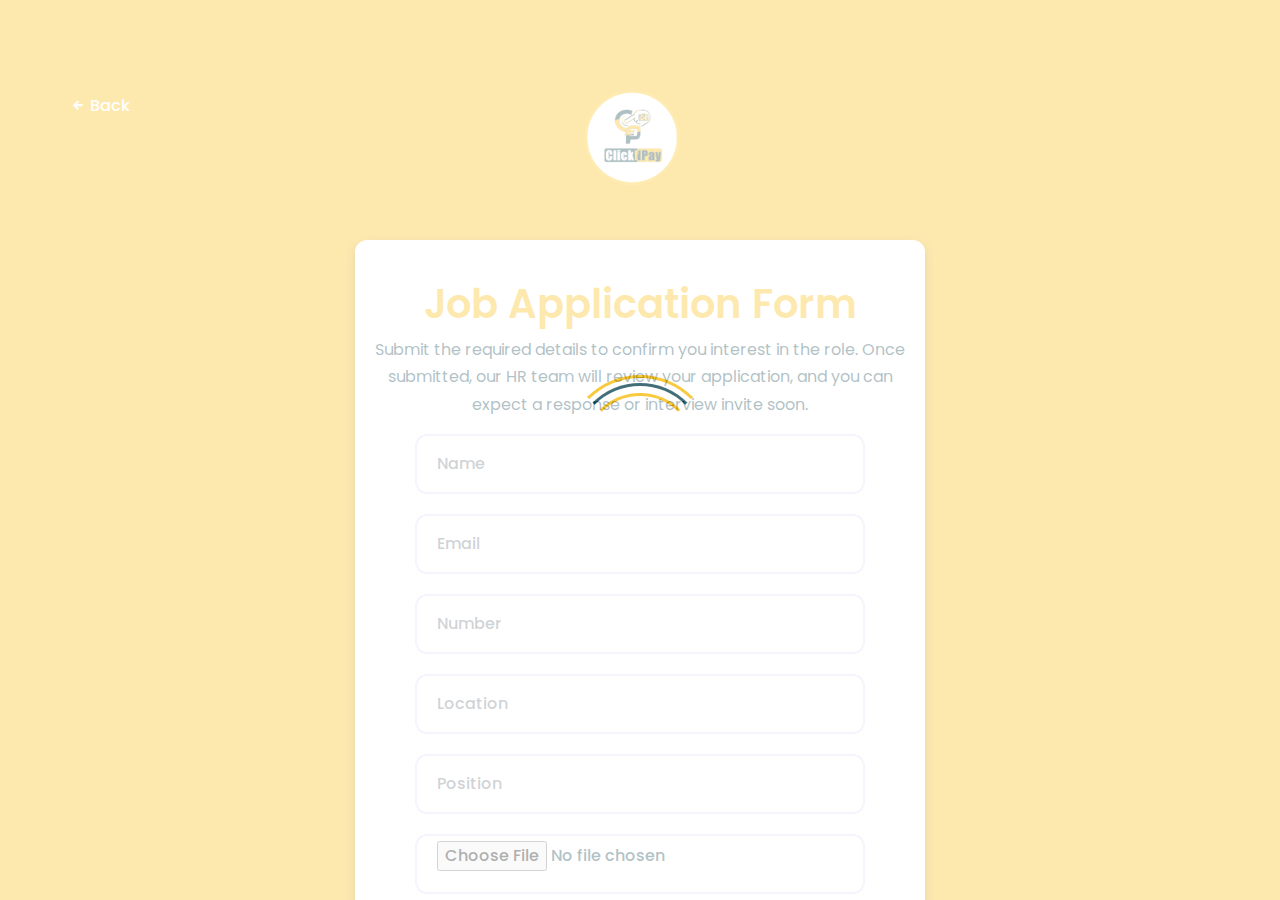
<file: carrer.html>
<!DOCTYPE html>
<html lang="en">


<head>

  <meta charset="UTF-8">
  <meta http-equiv="X-UA-Compatible" content="IE=edge">
  <meta name="viewport" content="width=device-width, initial-scale=1.0">
  <title>Sign up</title>

  <!-- icofont-css-link -->
  <link rel="stylesheet" href="css/icofont.min.css">
  <!-- Bootstrap-Style-link -->
  <link rel="stylesheet" href="css/bootstrap.min.css">
  <!-- Aos-Style-link -->
  <link rel="stylesheet" href="css/aos.css">
  <!-- Coustome-Style-link -->
  <link rel="stylesheet" href="css/style.css">
  <!-- Responsive-Style-link -->
  <link rel="stylesheet" href="css/responsive.css">
  <!-- Favicon -->
  <link rel="shortcut icon" href="images/faveicon.png" type="image/x-icon">

</head>

<body>

  <!-- Page-wrapper-Start -->
  <div class="page_wrapper">

    <!-- Preloader -->
    <div id="preloader">
      <div id="loader"></div>
    </div>

    <div class="full_bg">

      <div class="container">
         <section class="signup_section">

          <div class="top_part">
            <a href="index.html" class="back_btn"><i class="icofont-arrow-left"></i> Back</a>
            <a class="navbar-brand" href="index.html">
              <img src="images/faveicon.png" alt="image">
            </a>
          </div>
  
          <!-- Comment Form Section -->
          <div class="signup_form">
            <div class="section_title">
              <h2> Job Application Form</h2>
              <p>Submit the required details to confirm you interest in the role. Once submitted, our HR team will review your application, and you can expect a response or interview invite soon.</p>
            </div>
            <form action="#">
              <div class="form-group">
                <input type="text" class="form-control" placeholder="Name">
              </div><div class="form-group">
                <input type="email" class="form-control" placeholder="Email">
              </div>
              <div class="form-group">
                <input type="number" class="form-control" placeholder="Number">
              </div>
              <div class="form-group">
                <input type="text" class="form-control" placeholder="Location">
              </div>
              <div class="form-group">
                <input type="text" class="form-control" placeholder="Position">
              </div>
              <div class="form-group">
                <input type="file" class="form-control">
              </div>
              <div class="form-group">
                <button class="btn puprple_btn" type="submit">SUBMIT</button>
              </div>
            </form>
          </div>
         </section>
      </div>
      
    </div>



  </div>
  <!-- Page-wrapper-End -->

  <!-- Jquery-js-Link -->
  <script src="js/jquery.js"></script>
  <!-- bootstrap-js-Link -->
  <script src="js/bootstrap.min.js"></script>
  <!-- aos-js-Link -->
  <script src="js/aos.js"></script>
  <!-- main-js-Link -->
  <script src="js/main.js"></script>

</body>
</html>
</file>
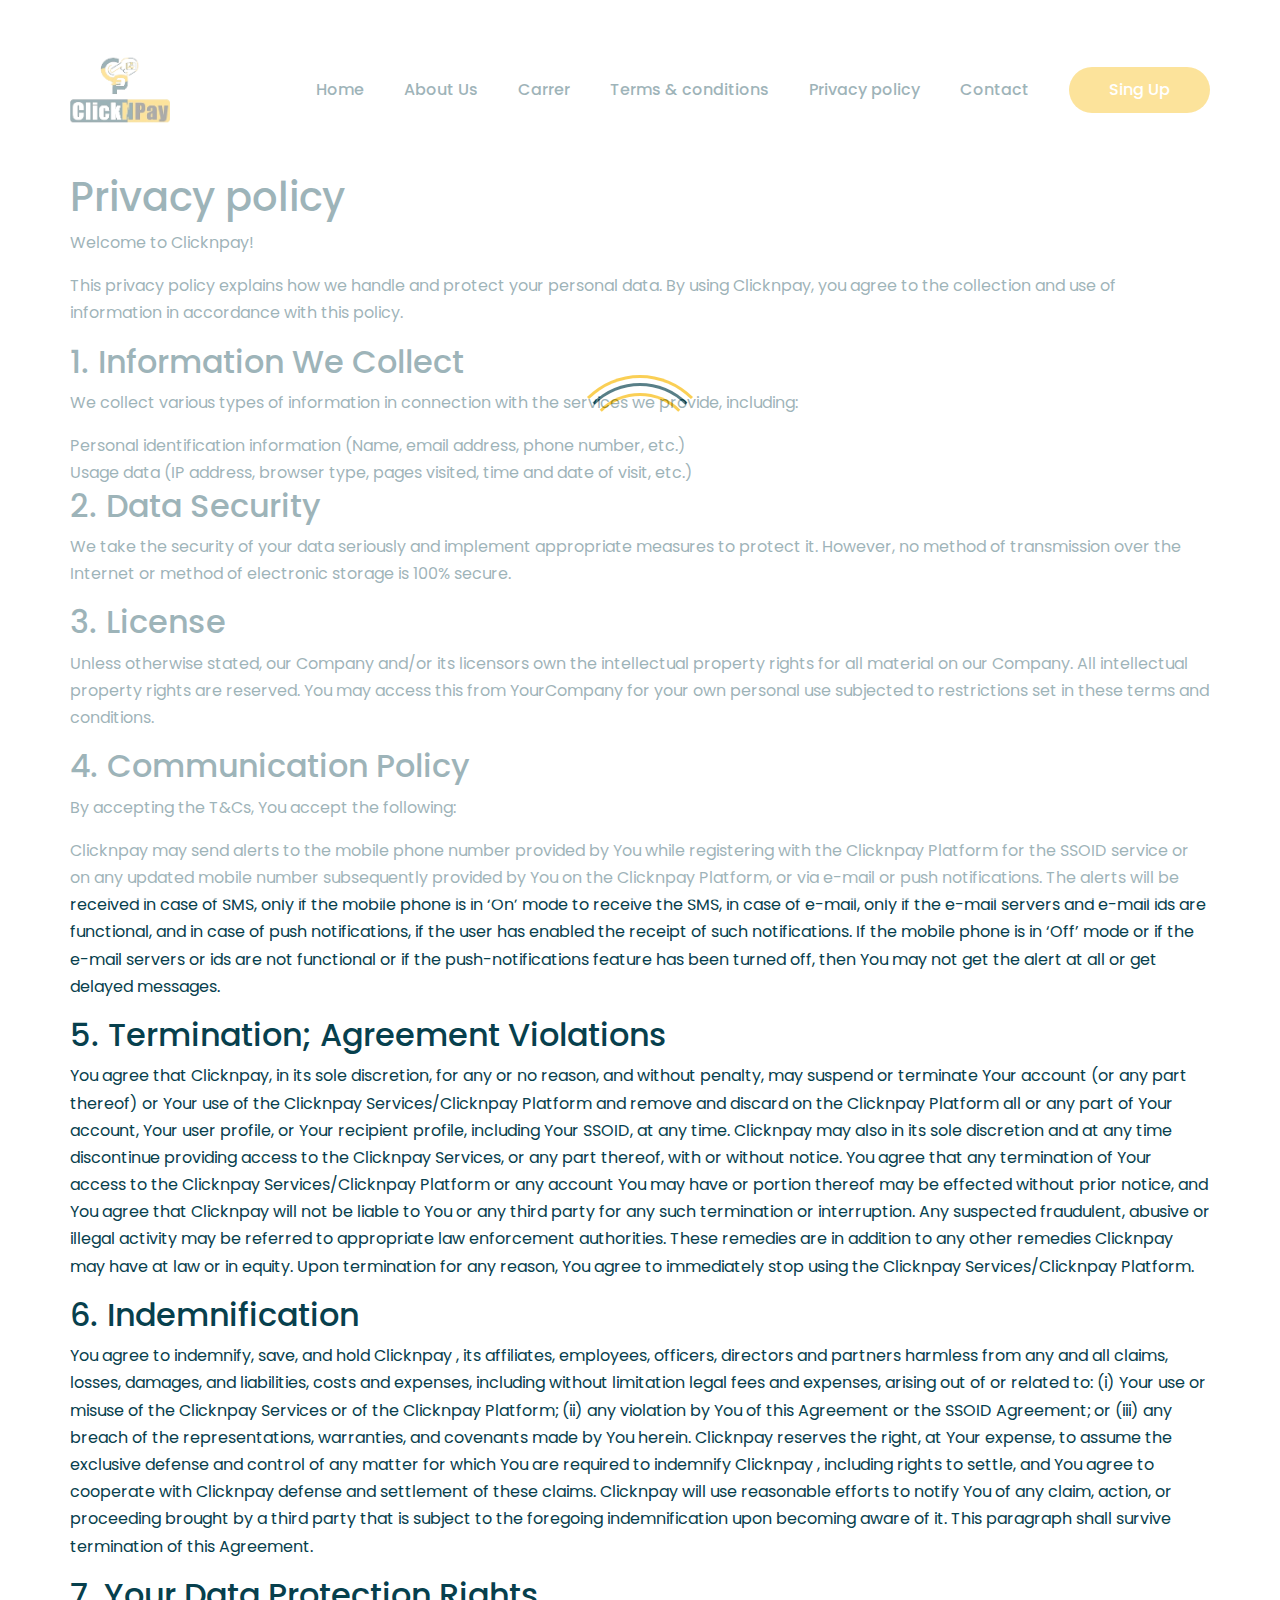
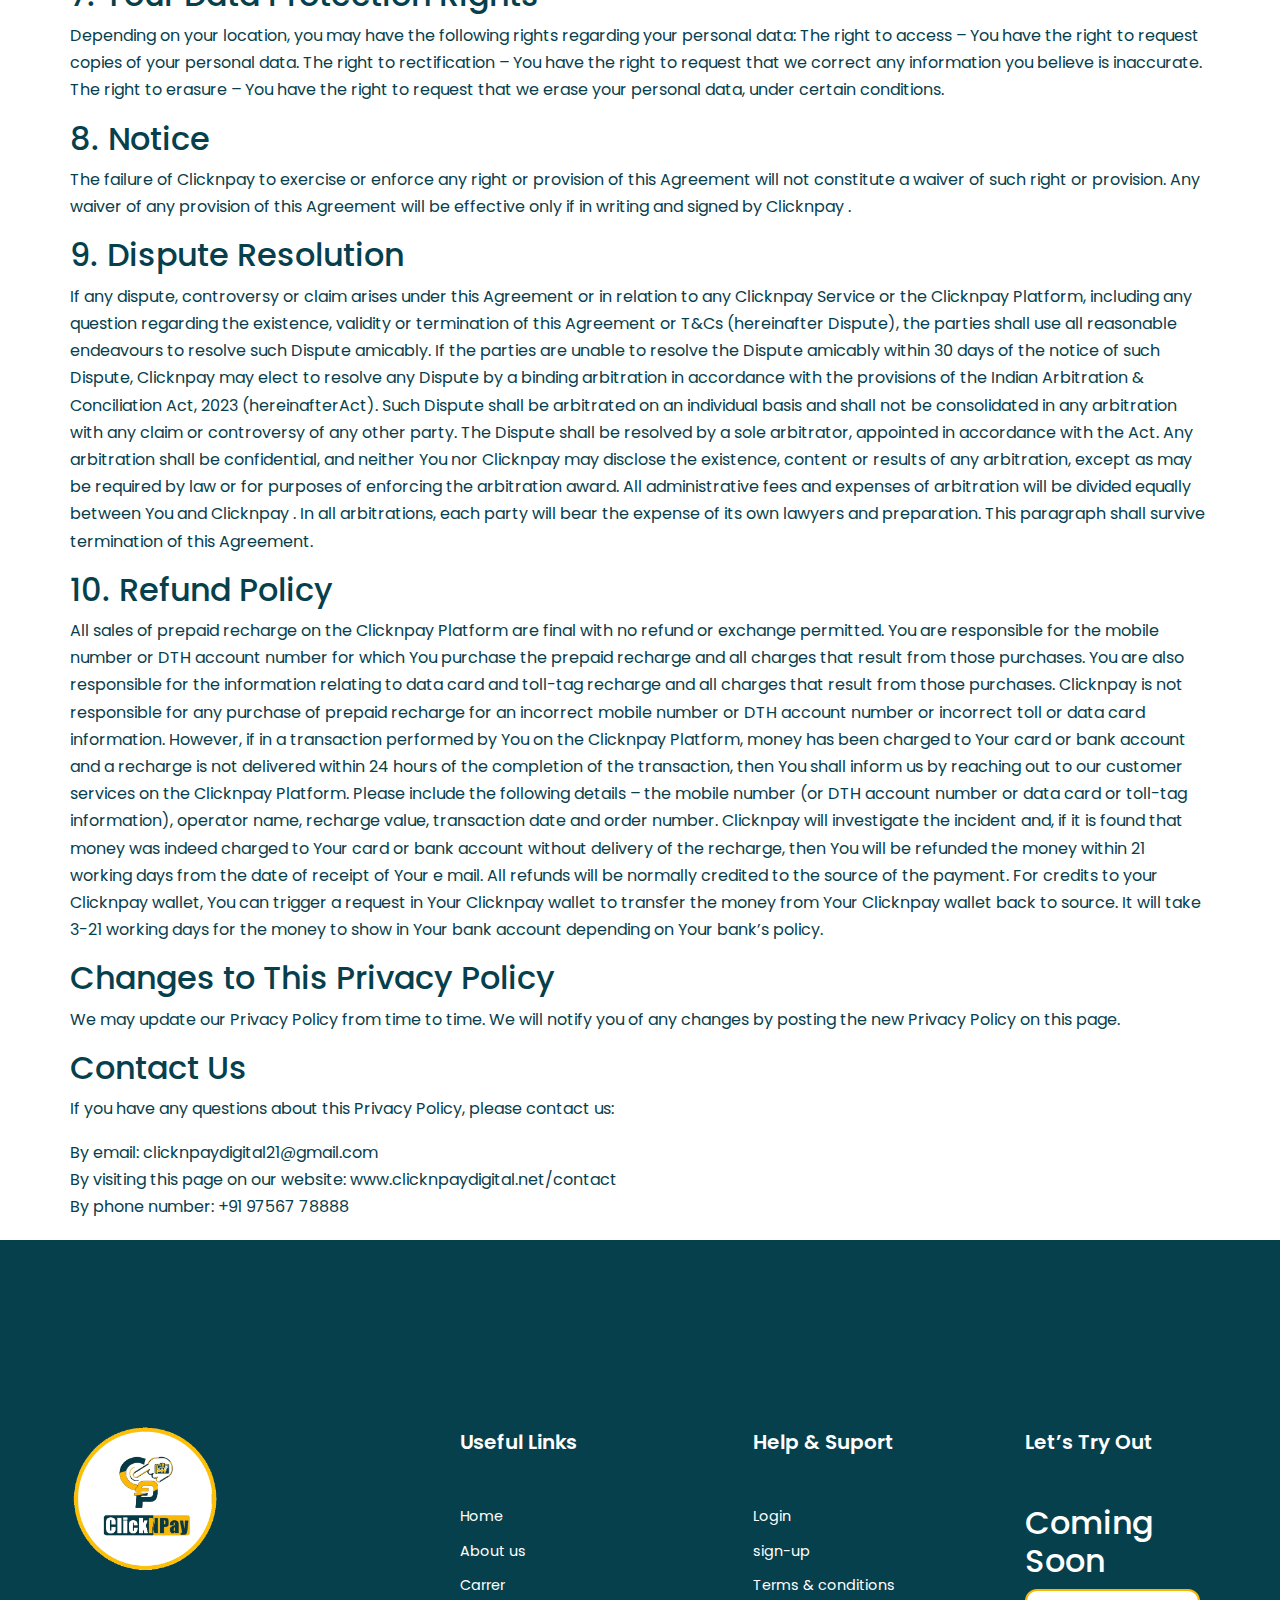
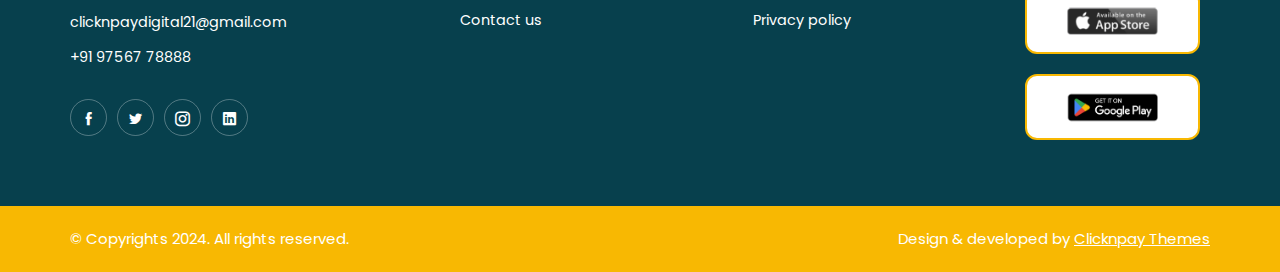
<file: privacy_policy.html>
<!DOCTYPE html>
<html lang="en">

<head>

  <meta charset="UTF-8">
  <meta http-equiv="X-UA-Compatible" content="IE=edge">
  <meta name="viewport" content="width=device-width, initial-scale=1.0">
  <title>Clicknpay Website</title>

  <!-- icofont-css-link -->
  <link rel="stylesheet" href="css/icofont.min.css">
  <!-- Owl-Carosal-Style-link -->
  <link rel="stylesheet" href="css/owl.carousel.min.css">
  <!-- Bootstrap-Style-link -->
  <link rel="stylesheet" href="css/bootstrap.min.css">
  <!-- Aos-Style-link -->
  <link rel="stylesheet" href="css/aos.css">
  <!-- Coustome-Style-link -->									
  <link rel="stylesheet" href="css/style.css">
  <!-- Responsive-Style-link -->
  <link rel="stylesheet" href="css/responsive.css">		
  <!-- Favicon -->						
  <link rel="shortcut icon" href="images/faveicon.png" type="image/x-icon">

</head>

<body>

  <!-- Page-wrapper-Start -->
  <div class="page_wrapper">

    <!-- Preloader -->
    <div id="preloader">
      <div id="loader"></div>
    </div>

    <!-- Header Start -->
    <header>
      <!-- container start -->
      <div class="container">
      	<!-- navigation bar -->
        <nav class="navbar navbar-expand-lg">
          <a class="navbar-brand" href="index.html">
            <img src="images/logo.png" alt="image" >
          </a>
          <button class="navbar-toggler" type="button" data-toggle="collapse" data-target="#navbarSupportedContent"
            aria-controls="navbarSupportedContent" aria-expanded="false" aria-label="Toggle navigation">
            <span class="navbar-toggler-icon">
              <!-- <i class="icofont-navigation-menu ico_menu"></i> -->
              <div class="toggle-wrap">
                <span class="toggle-bar"></span>
              </div>
            </span>
          </button>

          <div class="collapse navbar-collapse" id="navbarSupportedContent">
            <ul class="navbar-nav ml-auto">
              <!-- secondery menu start -->
              <li class="nav-item has_dropdown">
                <a class="nav-link" href="index.html">Home</a>
              </li>
              <!-- secondery menu end -->
              <li class="nav-item">
                <a class="nav-link" href="about.html">About Us</a>
              </li>
              <li class="nav-item">
                <a class="nav-link" href="carrer.html">Carrer</a>
              </li>
              <li class="nav-item">
                <a class="nav-link" href="terms_&_conditions.html">Terms & conditions</a>
              </li>
              <li class="nav-item">
                <a class="nav-link" href="sign-up.html">Privacy policy</a>
              </li>
               <li class="nav-item">
                <a class="nav-link" href="contact.html">Contact</a>
              </li>
              <li class="nav-item">
                <a class="nav-link dark_btn" href="sign-up.html">Sing Up</a>
              </li>
            </ul>
          </div>
        </nav>
        <!-- navigation end -->
      </div>
      <!-- container end -->
    </header>






    <main>
        <section class="terms">
            <div class="container">
                <h1>Privacy policy</h1>
                <p>Welcome to Clicknpay!</p>
                <p>This privacy policy explains how we handle and protect your personal data. By using Clicknpay, you agree to the collection and use of information in accordance with this policy.</p>

                <h2>1. Information We Collect</h2>
                <p>We collect various types of information in connection with the services we provide, including:</p>
                <ul>
                    <li>Personal identification information (Name, email address, phone number, etc.)</li>
                    <li>Usage data (IP address, browser type, pages visited, time and date of visit, etc.)</li>
                </ul>

                <h2>2. Data Security</h2>
                <p>We take the security of your data seriously and implement appropriate measures to protect it. However, no method of transmission over the Internet or method of electronic storage is 100% secure.</p>

                <h2>3. License</h2>
                <p>Unless otherwise stated, our Company and/or its licensors own the intellectual property rights for all material on our Company. All intellectual property rights are reserved. You may access this from YourCompany for your own personal use subjected to restrictions set in these terms and conditions.</p>

                <h2>4. Communication Policy</h2>
                <p>By accepting the T&Cs, You accept the following:</p>
                <p>Clicknpay may send alerts to the mobile phone number provided by You while registering with the Clicknpay Platform for the SSOID service or on any updated mobile number subsequently provided by You on the Clicknpay Platform, or via e-mail or push notifications. The alerts will be received in case of SMS, only if the mobile phone is in ‘On’ mode to receive the SMS, in case of e-mail, only if the e-mail servers and e-mail ids are functional, and in case of push notifications, if the user has enabled the receipt of such notifications. If the mobile phone is in ‘Off’ mode or if the e-mail servers or ids are not functional or if the push-notifications feature has been turned off, then You may not get the alert at all or get delayed messages.</p>

                <h2>5. Termination; Agreement Violations</h2>
                <p>You agree that Clicknpay, in its sole discretion, for any or no reason, and without penalty, may suspend or terminate Your account (or any part thereof) or Your use of the Clicknpay Services/Clicknpay Platform and remove and discard on the Clicknpay Platform all or any part of Your account, Your user profile, or Your recipient profile, including Your SSOID, at any time. Clicknpay may also in its sole discretion and at any time discontinue providing access to the Clicknpay Services, or any part thereof, with or without notice. You agree that any termination of Your access to the Clicknpay Services/Clicknpay Platform or any account You may have or portion thereof may be effected without prior notice, and You agree that Clicknpay will not be liable to You or any third party for any such termination or interruption. Any suspected fraudulent, abusive or illegal activity may be referred to appropriate law enforcement authorities. These remedies are in addition to any other remedies Clicknpay may have at law or in equity. Upon termination for any reason, You agree to immediately stop using the Clicknpay Services/Clicknpay Platform.</p>

                <h2>6. Indemnification</h2>
                <p>You agree to indemnify, save, and hold Clicknpay , its affiliates, employees, officers, directors and partners harmless from any and all claims, losses, damages, and liabilities, costs and expenses, including without limitation legal fees and expenses, arising out of or related to: (i) Your use or misuse of the Clicknpay Services or of the Clicknpay Platform; (ii) any violation by You of this Agreement or the SSOID Agreement; or (iii) any breach of the representations, warranties, and covenants made by You herein. Clicknpay reserves the right, at Your expense, to assume the exclusive defense and control of any matter for which You are required to indemnify Clicknpay , including rights to settle, and You agree to cooperate with Clicknpay defense and settlement of these claims. Clicknpay will use reasonable efforts to notify You of any claim, action, or proceeding brought by a third party that is subject to the foregoing indemnification upon becoming aware of it. This paragraph shall survive termination of this Agreement.</p>
                
                <h2>7. Your Data Protection Rights</h2>
                <p> Depending on your location, you may have the following rights regarding your personal data:

                    The right to access – You have the right to request copies of your personal data.
                    The right to rectification – You have the right to request that we correct any information you believe is inaccurate.
                    The right to erasure – You have the right to request that we erase your personal data, under certain conditions.</p>

                <h2>8. Notice</h2>
                <p>The failure of Clicknpay to exercise or enforce any right or provision of this Agreement will not constitute a waiver of such right or provision. Any waiver of any provision of this Agreement will be effective only if in writing and signed by Clicknpay .</p>

                <h2>9. Dispute Resolution</h2>
                <p>If any dispute, controversy or claim arises under this Agreement or in relation to any Clicknpay Service or the Clicknpay Platform, including any question regarding the existence, validity or termination of this Agreement or T&Cs (hereinafter Dispute), the parties shall use all reasonable endeavours to resolve such Dispute amicably. If the parties are unable to resolve the Dispute amicably within 30 days of the notice of such Dispute, Clicknpay may elect to resolve any Dispute by a binding arbitration in accordance with the provisions of the Indian Arbitration & Conciliation Act, 2023 (hereinafterAct). Such Dispute shall be arbitrated on an individual basis and shall not be consolidated in any arbitration with any claim or controversy of any other party. The Dispute shall be resolved by a sole arbitrator, appointed in accordance with the Act.  Any arbitration shall be confidential, and neither You nor Clicknpay may disclose the existence, content or results of any arbitration, except as may be required by law or for purposes of enforcing the arbitration award. All administrative fees and expenses of arbitration will be divided equally between You and Clicknpay . In all arbitrations, each party will bear the expense of its own lawyers and preparation. This paragraph shall survive termination of this Agreement.</p>

                <h2>10. Refund Policy</h2>
                <p>All sales of prepaid recharge on the Clicknpay Platform are final with no refund or exchange permitted. You are responsible for the mobile number or DTH account number for which You purchase the prepaid recharge and all charges that result from those purchases. You are also responsible for the information relating to data card and toll-tag recharge and all charges that result from those purchases. Clicknpay is not responsible for any purchase of prepaid recharge for an incorrect mobile number or DTH account number or incorrect toll or data card information. However, if in a transaction performed by You on the Clicknpay Platform, money has been charged to Your card or bank account and a recharge is not delivered within 24 hours of the completion of the transaction, then You shall inform us by reaching out to our customer services on the Clicknpay Platform. Please include the following details – the mobile number (or DTH account number or data card or toll-tag information), operator name, recharge value, transaction date and order number. Clicknpay will investigate the incident and, if it is found that money was indeed charged to Your card or bank account without delivery of the recharge, then You will be refunded the money within 21 working days from the date of receipt of Your e mail. All refunds will be normally credited to the source of the payment. For credits to your Clicknpay wallet, You can trigger a request in Your Clicknpay wallet to transfer the money from Your Clicknpay wallet back to source. It will take 3-21 working days for the money to show in Your bank account depending on Your bank’s policy.</p>

                <h2>Changes to This Privacy Policy</h2>
                <p>We may update our Privacy Policy from time to time. We will notify you of any changes by posting the new Privacy Policy on this page.</p>

                <h2>Contact Us</h2>
                <p>If you have any questions about this Privacy Policy, please contact us:</p>
                <ul>
                    <li><a href="#">By email: clicknpaydigital21@gmail.com</a></li>
                    <li><a href="#">By visiting this page on our website: www.clicknpaydigital.net/contact</a></li>
                    <li><a href="#">By phone number: +91 97567 78888</a></li>
                </ul>
            </div>
        </section>
    </main>
    
    <!-- Footer-Section start -->
    <footer>
        <div class="top_footer" id="contact">
          <!-- animation line -->
          <div class="anim_line dark_bg">
            <span><img src="images/anim_line.png" alt="anim_line"></span>
            <span><img src="images/anim_line.png" alt="anim_line"></span>
            <span><img src="images/anim_line.png" alt="anim_line"></span>
            <span><img src="images/anim_line.png" alt="anim_line"></span>
            <span><img src="images/anim_line.png" alt="anim_line"></span>
            <span><img src="images/anim_line.png" alt="anim_line"></span>
            <span><img src="images/anim_line.png" alt="anim_line"></span>
            <span><img src="images/anim_line.png" alt="anim_line"></span>
            <span><img src="images/anim_line.png" alt="anim_line"></span>
          </div>
          	<!-- container start -->
            <div class="container">
              <!-- row start -->
              <div class="row">
              	  <!-- footer link 1 -->
                  <div class="col-lg-4 col-md-6 col-12">
                      <div class="abt_side">
                        <div class="logo"> <img src="images/faveicon.png" alt="image" ></div>
                        <ul>
                          <li><a href="#">clicknpaydigital21@gmail.com</a></li>
                          <li><a href="tel:+1(975)677-88-88">+91 97567 78888</a></li>
                        </ul>
                        <ul class="social_media">
                            <li><a href="#"><i class="icofont-facebook"></i></a></li>
                            <li><a href="https://x.com/ClicknpayD14595"><i class="icofont-twitter"></i></a></li>
                            <li><a href="https://www.instagram.com/clicknpaydigital/"><i class="icofont-instagram"></i></a></li>
                            <li><a href="https://www.linkedin.com/company/clicknpay-digital-solutions-india-pvt-ltd/mycompany/"><i class="icofont-linkedin"></i></a></li>
                        </ul>
                      </div>
                  </div>

                  <!-- footer link 2 -->
                  <div class="col-lg-3 col-md-6 col-12">
                      <div class="links">
                        <h3>Useful Links</h3>
                          <ul>
                            <li><a href="index.html">Home</a></li>
                            <li><a href="about.html">About us</a></li>
                            <li><a href="carrer.html">Carrer</a></li>
                            <li><a href="contact.html">Contact us</a></li>
                          </ul>
                      </div>
                  </div>

                  <!-- footer link 3 -->
                  <div class="col-lg-3 col-md-6 col-12">
                    <div class="links">
                      <h3>Help & Suport</h3>
                        <ul>
                          <li><a href="sign-in.html">Login</a></li>
                          <li><a href="sign-up.html">sign-up</a></li>
                          <li><a href="terms_&_conditions.html">Terms & conditions</a></li>
                          <li><a href="privacy_policy.html">Privacy policy</a></li>
                        </ul>
                    </div>
                  </div>

                  <!-- footer link 4 -->
                  <div class="col-lg-2 col-md-6 col-12">
                    <div class="try_out">
                        <h3>Let’s Try Out</h3>
                        <ul class="app_btn">
                          <h2>Coming Soon</h2>
                          <li>
                            <a href="#">
                              <img src="images/app store.png" width="100px" alt="image" >
                            </a>
                          </li>
                          <li>
                            <a href="#">
                              <img src="images/play store.png" width="100px" alt="image" >
                            </a>
                          </li>
                        </ul>
                    </div>
                  </div>
              </div>
              <!-- row end -->
          </div>
          <!-- container end -->
        </div>

        <!-- last footer -->
        <div class="bottom_footer">
        	<!-- container start -->
            <div class="container">
              <!-- row start -->
              <div class="row">
                <div class="col-md-6">
                    <p>© Copyrights 2024. All rights reserved.</p>
                </div>
                <div class="col-md-6">
                    <p class="developer_text">Design & developed by <a href="#" target="blank">Clicknpay Themes</a></p>
                </div>
            </div>
            <!-- row end -->
            </div>
            <!-- container end -->
        </div>

        <!-- go top button -->
        <div class="go_top">
            <span><img src="images/go_top.png" alt="image" width="50px"></span>
        </div>
    </footer>
    <!-- Footer-Section end -->

  <!-- VIDEO MODAL -->
  <div class="modal fade youtube-video" id="myModal" tabindex="-1" role="dialog" aria-labelledby="myModalLabel">
    <div class="modal-dialog" role="document">
        <div class="modal-content">
          <button id="close-video" type="button" class="button btn btn-default text-right" data-dismiss="modal">
            <i class="icofont-close-line-circled"></i>
          </button>
            <div class="modal-body">
                <div id="video-container" class="video-container">
                    <iframe id="youtubevideo" src="#" width="640" height="360" frameborder="0" allowfullscreen></iframe>
                </div>        
            </div>
            <div class="modal-footer">
            </div>
        </div> 
    </div>
  </div>

  <div class="purple_backdrop"></div>

  </div>
  <!-- Page-wrapper-End -->

  <!-- Jquery-js-Link -->
  <script src="js/jquery.js"></script>
  <!-- owl-js-Link -->
  <script src="js/owl.carousel.min.js"></script>
  <!-- bootstrap-js-Link -->
  <script src="js/bootstrap.min.js"></script>
  <!-- aos-js-Link -->
  <script src="js/aos.js"></script>
  <!-- main-js-Link -->
  <script src="js/main.js"></script>

</body>
</html>
</file>
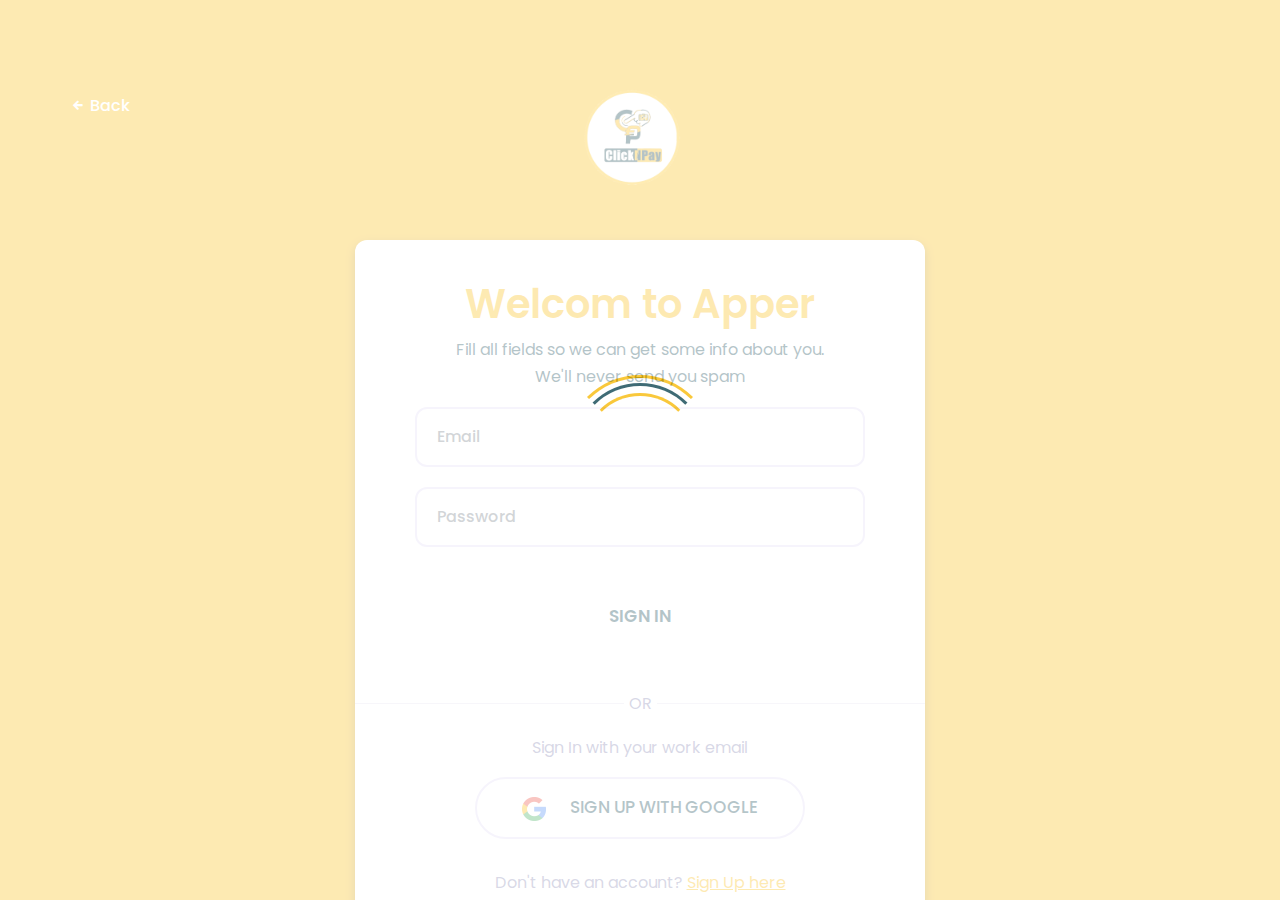
<file: sign-in.html>
<!DOCTYPE html>
<html lang="en">

<head>

  <meta charset="UTF-8">
  <meta http-equiv="X-UA-Compatible" content="IE=edge">
  <meta name="viewport" content="width=device-width, initial-scale=1.0">
  <title>Sign In</title>

  <!-- icofont-css-link -->
  <link rel="stylesheet" href="css/icofont.min.css">
  <!-- Bootstrap-Style-link -->
  <link rel="stylesheet" href="css/bootstrap.min.css">
  <!-- Aos-Style-link -->
  <link rel="stylesheet" href="css/aos.css">
  <!-- Coustome-Style-link -->
  <link rel="stylesheet" href="css/style.css">
  <!-- Responsive-Style-link -->
  <link rel="stylesheet" href="css/responsive.css">
  <!-- Favicon -->
  <link rel="shortcut icon" href="images/faveicon.png" type="image/x-icon">

</head>

<body>

  <!-- Page-wrapper-Start -->
  <div class="page_wrapper">

    <!-- Preloader -->
    <div id="preloader">
      <div id="loader"></div>
    </div>

    <div class="full_bg">

      <div class="container">
         <section class="signup_section">

          <div class="top_part">
            <a href="index.html" class="back_btn"><i class="icofont-arrow-left"></i> Back</a>
            <a class="navbar-brand" href="index.html">
              <img src="images/faveicon.png" alt="image">
            </a>
          </div>
  
          <!-- Comment Form Section -->
          <div class="signup_form">
            <div class="section_title">
              <h2> Welcom to <span>Apper</span> </h2>
              <p>Fill all fields so we can get some info about you. <br> We'll never send you spam</p>
            </div>
            <form action="#">
              <div class="form-group">
                <input type="email" class="form-control" placeholder="Email">
              </div>
              <div class="form-group">
                <input type="password" class="form-control" placeholder="Password">
              </div>
              <div class="form-group">
                <button class="btn puprple_btn" type="submit">SIGN IN</button>
              </div>
            </form>
            <p class="or_block">
              <span>OR</span>
            </p>
           <div class="or_option">
              <p>Sign In with your work email</p>
              <a href="#" class="btn google_btn"><img src="images/google.png" alt="image"> <span>Sign Up with Google</span> </a>
              <p>Don't have an account? <a href="sign-up.html">Sign Up here</a></p>
           </div>
          </div>
         </section>
      </div>
      
    </div>



  </div>
  <!-- Page-wrapper-End -->

  <!-- Jquery-js-Link -->
  <script src="js/jquery.js"></script>
  <!-- bootstrap-js-Link -->
  <script src="js/bootstrap.min.js"></script>
  <!-- aos-js-Link -->
  <script src="js/aos.js"></script>
  <!-- main-js-Link -->
  <script src="js/main.js"></script>

</body>


<!-- Mirrored from kalanidhithemes.com/live-preview/landing-page/apper/all-demo/01-app-landing-page-defoult/sign-in.html by HTTrack Website Copier/3.x [XR&CO'2014], Thu, 30 May 2024 07:48:07 GMT -->
</html>
</file>
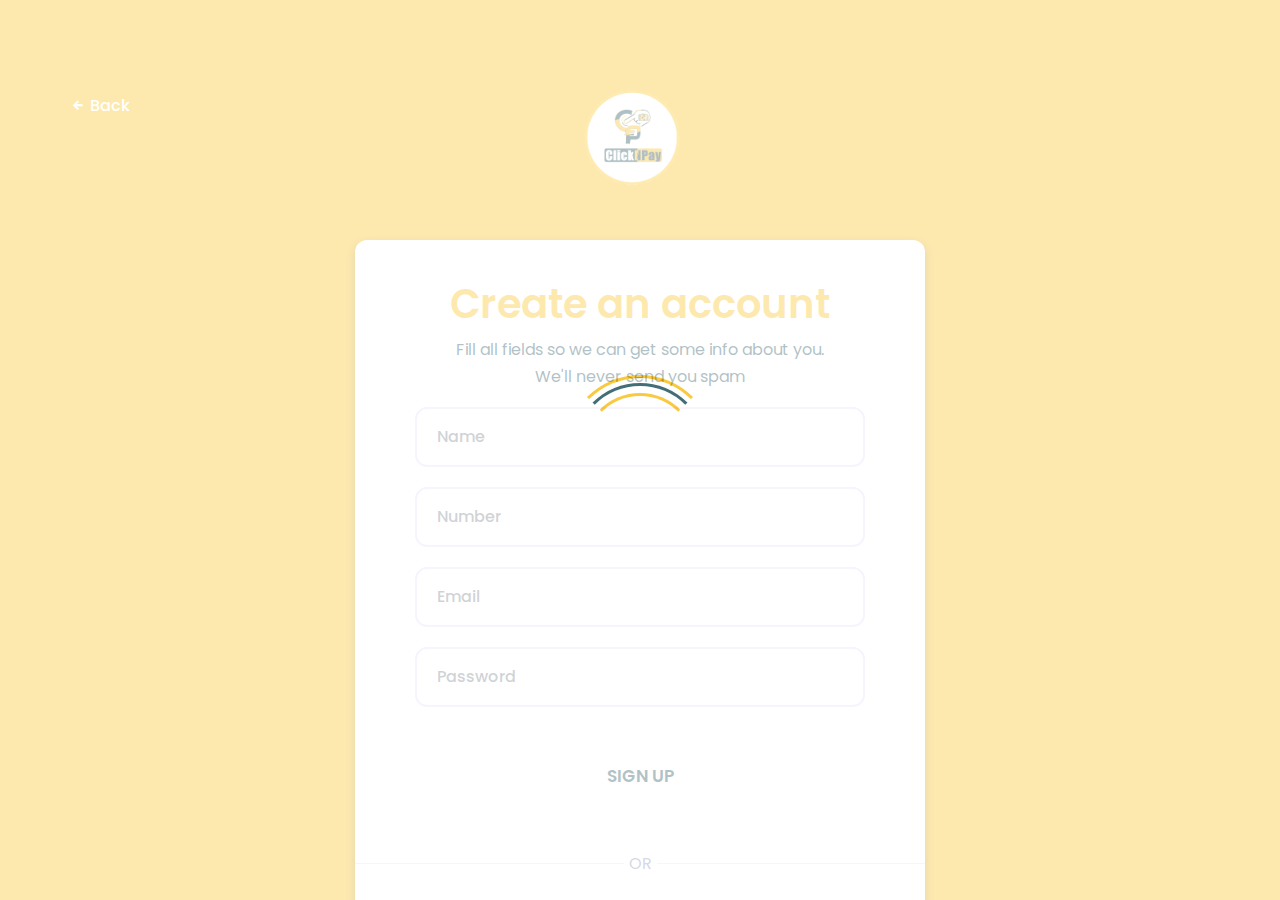
<file: sign-up.html>
<!DOCTYPE html>
<html lang="en">


<head>

  <meta charset="UTF-8">
  <meta http-equiv="X-UA-Compatible" content="IE=edge">
  <meta name="viewport" content="width=device-width, initial-scale=1.0">
  <title>Sign up</title>

  <!-- icofont-css-link -->
  <link rel="stylesheet" href="css/icofont.min.css">
  <!-- Bootstrap-Style-link -->
  <link rel="stylesheet" href="css/bootstrap.min.css">
  <!-- Aos-Style-link -->
  <link rel="stylesheet" href="css/aos.css">
  <!-- Coustome-Style-link -->
  <link rel="stylesheet" href="css/style.css">
  <!-- Responsive-Style-link -->
  <link rel="stylesheet" href="css/responsive.css">
  <!-- Favicon -->
  <link rel="shortcut icon" href="images/faveicon.png" type="image/x-icon">

</head>

<body>

  <!-- Page-wrapper-Start -->
  <div class="page_wrapper">

    <!-- Preloader -->
    <div id="preloader">
      <div id="loader"></div>
    </div>

    <div class="full_bg">

      <div class="container">
         <section class="signup_section">

          <div class="top_part">
            <a href="index.html" class="back_btn"><i class="icofont-arrow-left"></i> Back</a>
            <a class="navbar-brand" href="index.html">
              <img src="images/faveicon.png" alt="image">
            </a>
          </div>
  
          <!-- Comment Form Section -->
          <div class="signup_form">
            <div class="section_title">
              <h2> <span>Create</span> an account</h2>
              <p>Fill all fields so we can get some info about you. <br> We'll never send you spam</p>
            </div>
            <form action="#">
              <div class="form-group">
                <input type="text" class="form-control" placeholder="Name">
              </div>
              <div class="form-group">
                <input type="number" class="form-control" placeholder="Number">
              </div>
              <div class="form-group">
                <input type="email" class="form-control" placeholder="Email">
              </div>
              <div class="form-group">
                <input type="password" class="form-control" placeholder="Password">
              </div>
              
              <div class="form-group">
                <button class="btn puprple_btn" type="submit">SIGN UP</button>
              </div>
            </form>
            <p class="or_block">
              <span>OR</span>
            </p>
           <div class="or_option">
              <p>Sign up with your work email</p>
              <a href="#" class="btn google_btn"><img src="images/google.png" alt="image"> <span>Sign Up with Google</span> </a>
              <p>Already have an account? <a href="sign-in.html">Sign In here</a></p>
           </div>
          </div>
         </section>
      </div>
      
    </div>



  </div>
  <!-- Page-wrapper-End -->

  <!-- Jquery-js-Link -->
  <script src="js/jquery.js"></script>
  <!-- bootstrap-js-Link -->
  <script src="js/bootstrap.min.js"></script>
  <!-- aos-js-Link -->
  <script src="js/aos.js"></script>
  <!-- main-js-Link -->
  <script src="js/main.js"></script>

</body>


<!-- Mirrored from kalanidhithemes.com/live-preview/landing-page/apper/all-demo/01-app-landing-page-defoult/sign-up.html by HTTrack Website Copier/3.x [XR&CO'2014], Thu, 30 May 2024 07:48:07 GMT -->
</html>
</file>
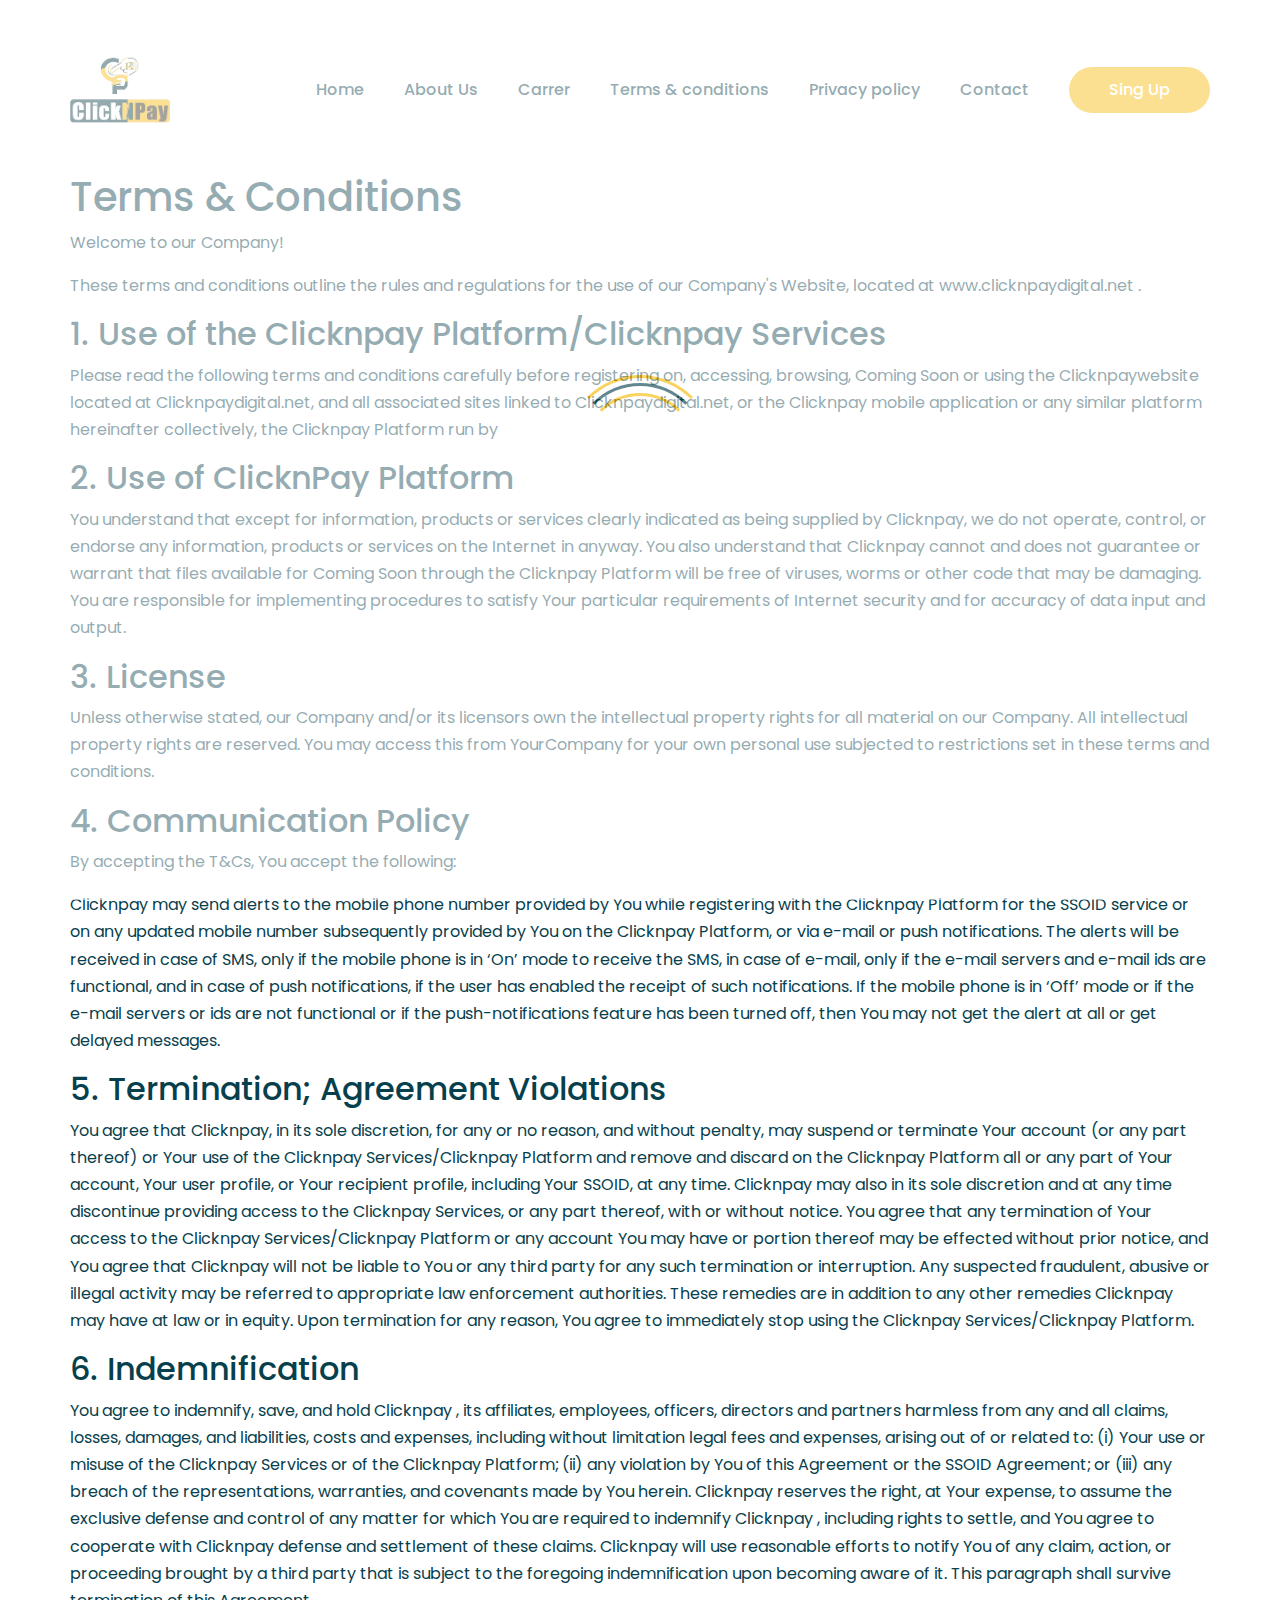
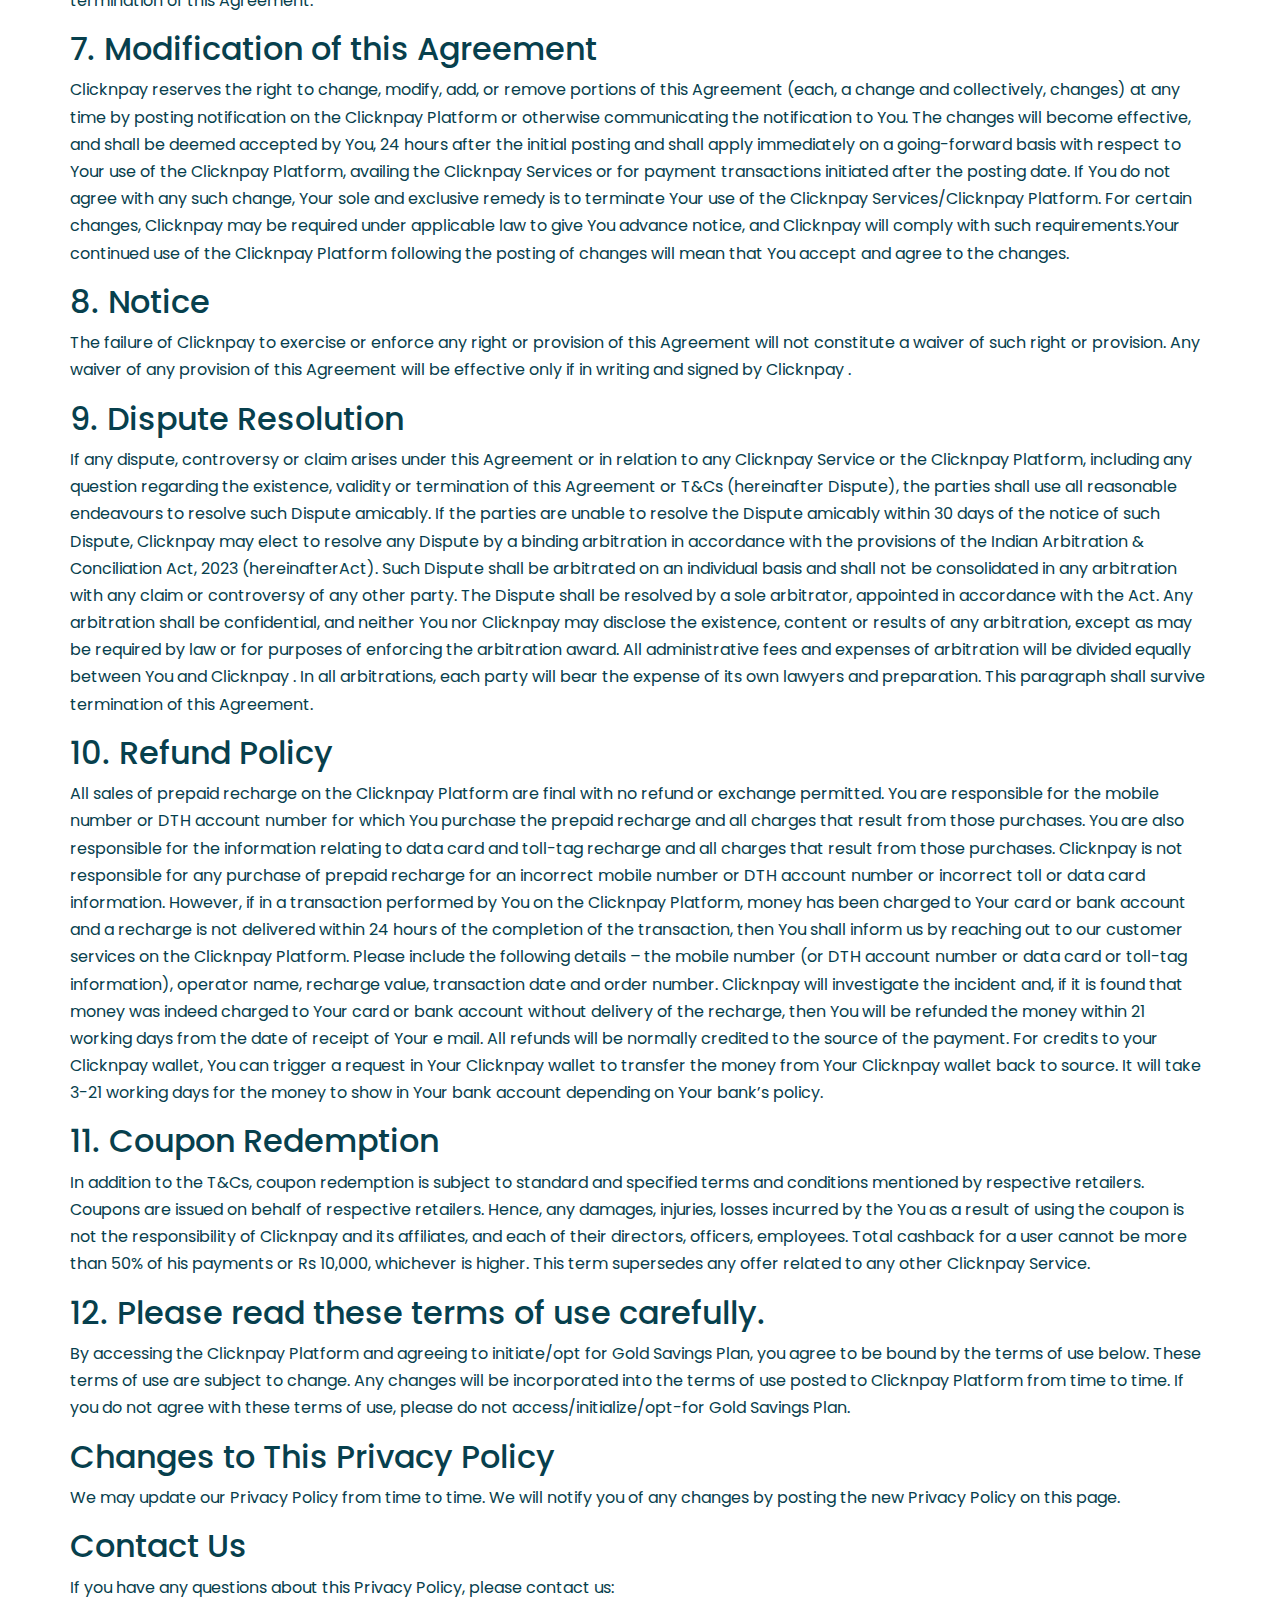
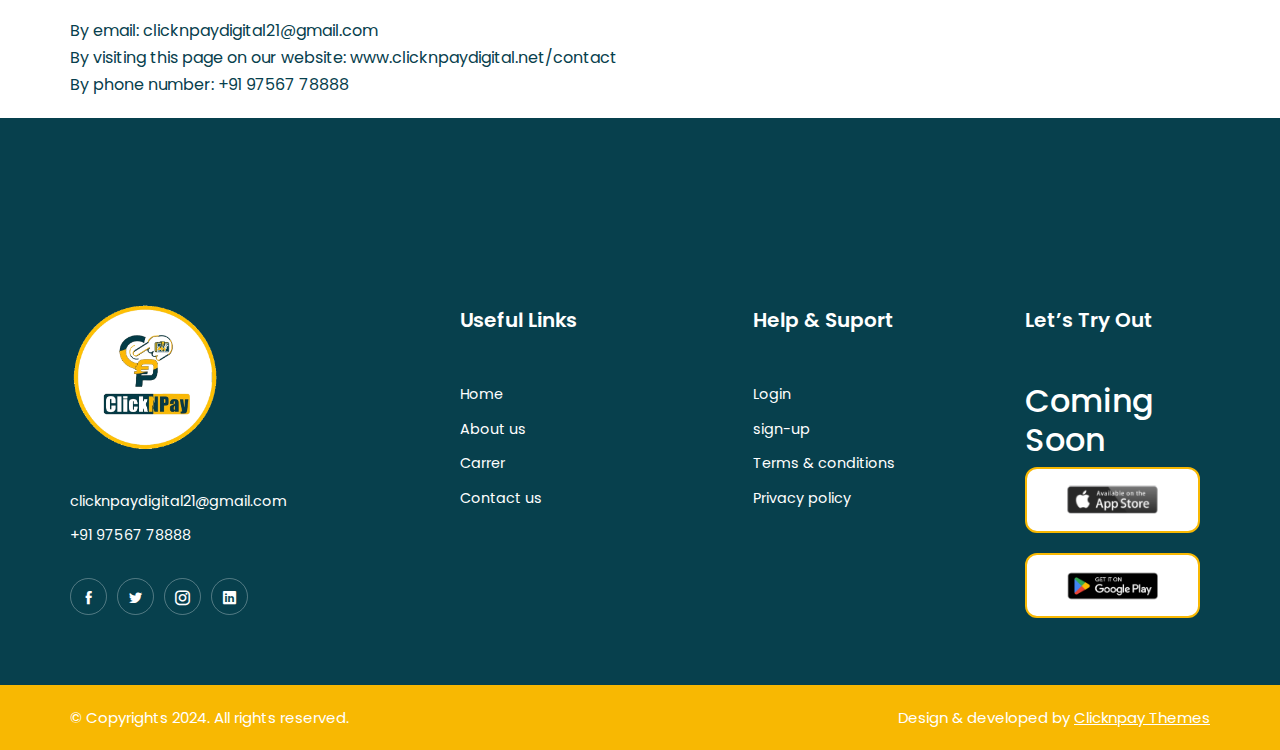
<file: terms_&_conditions.html>
<!DOCTYPE html>
<html lang="en">

<head>

  <meta charset="UTF-8">
  <meta http-equiv="X-UA-Compatible" content="IE=edge">
  <meta name="viewport" content="width=device-width, initial-scale=1.0">
  <title>Clicknpay Website</title>

  <!-- icofont-css-link -->
  <link rel="stylesheet" href="css/icofont.min.css">
  <!-- Owl-Carosal-Style-link -->
  <link rel="stylesheet" href="css/owl.carousel.min.css">
  <!-- Bootstrap-Style-link -->
  <link rel="stylesheet" href="css/bootstrap.min.css">
  <!-- Aos-Style-link -->
  <link rel="stylesheet" href="css/aos.css">
  <!-- Coustome-Style-link -->									
  <link rel="stylesheet" href="css/style.css">
  <!-- Responsive-Style-link -->
  <link rel="stylesheet" href="css/responsive.css">		
  <!-- Favicon -->						
  <link rel="shortcut icon" href="images/faveicon.png" type="image/x-icon">

</head>

<body>

  <!-- Page-wrapper-Start -->
  <div class="page_wrapper">

    <!-- Preloader -->
    <div id="preloader">
      <div id="loader"></div>
    </div>

    <!-- Header Start -->
    <header>
      <!-- container start -->
      <div class="container">
      	<!-- navigation bar -->
        <nav class="navbar navbar-expand-lg">
          <a class="navbar-brand" href="index.html">
            <img src="images/logo.png" alt="image" >
          </a>
          <button class="navbar-toggler" type="button" data-toggle="collapse" data-target="#navbarSupportedContent"
            aria-controls="navbarSupportedContent" aria-expanded="false" aria-label="Toggle navigation">
            <span class="navbar-toggler-icon">
              <!-- <i class="icofont-navigation-menu ico_menu"></i> -->
              <div class="toggle-wrap">
                <span class="toggle-bar"></span>
              </div>
            </span>
          </button>

          <div class="collapse navbar-collapse" id="navbarSupportedContent">
            <ul class="navbar-nav ml-auto">
              <!-- secondery menu start -->
              <li class="nav-item has_dropdown">
                <a class="nav-link" href="index.html">Home</a>
              </li>
              <!-- secondery menu end -->
              <li class="nav-item">
                <a class="nav-link" href="about.html">About Us</a>
              </li>
              <li class="nav-item">
                <a class="nav-link" href="carrer.html">Carrer</a>
              </li>
              <li class="nav-item">
                <a class="nav-link" href="terms_&_conditions.html">Terms & conditions</a>
              </li>
              <li class="nav-item">
                <a class="nav-link" href="privacy_policy.html">Privacy policy</a>
              </li>
               <li class="nav-item">
                <a class="nav-link" href="contact.html">Contact</a>
              </li>
              <li class="nav-item">
                <a class="nav-link dark_btn" href="sign-up.html">Sing Up</a>
              </li>
            </ul>
          </div>
        </nav>
        <!-- navigation end -->
      </div>
      <!-- container end -->
    </header>






    <main>
        <section class="terms">
            <div class="container">
                <h1>Terms & Conditions</h1>
                <p>Welcome to our Company!</p>
                <p>These terms and conditions outline the rules and regulations for the use of our Company's Website, located at www.clicknpaydigital.net .</p>

                <h2>1. Use of the Clicknpay Platform/Clicknpay Services</h2>
                <p>Please read the following terms and conditions carefully before registering on, accessing, browsing, Coming Soon or using the Clicknpaywebsite located at  Clicknpaydigital.net, and all associated sites linked to Clicknpaydigital.net, or the Clicknpay mobile application or any similar platform hereinafter collectively, the Clicknpay Platform run by</p>

                <h2>2. Use of ClicknPay Platform</h2>
                <p>You understand that except for information, products or services clearly indicated as being supplied by Clicknpay, we do not operate, control, or endorse any information, products or services on the Internet in anyway. You also understand that Clicknpay cannot and does not guarantee or warrant that files available for Coming Soon through the Clicknpay Platform will be free of viruses, worms or other code that may be damaging. You are responsible for implementing procedures to satisfy Your particular requirements of Internet security and for accuracy of data input and output.</p>

                <h2>3. License</h2>
                <p>Unless otherwise stated, our Company and/or its licensors own the intellectual property rights for all material on our Company. All intellectual property rights are reserved. You may access this from YourCompany for your own personal use subjected to restrictions set in these terms and conditions.</p>

                <h2>4. Communication Policy</h2>
                <p>By accepting the T&Cs, You accept the following:</p>
                <p>Clicknpay may send alerts to the mobile phone number provided by You while registering with the Clicknpay Platform for the SSOID service or on any updated mobile number subsequently provided by You on the Clicknpay Platform, or via e-mail or push notifications. The alerts will be received in case of SMS, only if the mobile phone is in ‘On’ mode to receive the SMS, in case of e-mail, only if the e-mail servers and e-mail ids are functional, and in case of push notifications, if the user has enabled the receipt of such notifications. If the mobile phone is in ‘Off’ mode or if the e-mail servers or ids are not functional or if the push-notifications feature has been turned off, then You may not get the alert at all or get delayed messages.</p>

                <h2>5. Termination; Agreement Violations</h2>
                <p>You agree that Clicknpay, in its sole discretion, for any or no reason, and without penalty, may suspend or terminate Your account (or any part thereof) or Your use of the Clicknpay Services/Clicknpay Platform and remove and discard on the Clicknpay Platform all or any part of Your account, Your user profile, or Your recipient profile, including Your SSOID, at any time. Clicknpay may also in its sole discretion and at any time discontinue providing access to the Clicknpay Services, or any part thereof, with or without notice. You agree that any termination of Your access to the Clicknpay Services/Clicknpay Platform or any account You may have or portion thereof may be effected without prior notice, and You agree that Clicknpay will not be liable to You or any third party for any such termination or interruption. Any suspected fraudulent, abusive or illegal activity may be referred to appropriate law enforcement authorities. These remedies are in addition to any other remedies Clicknpay may have at law or in equity. Upon termination for any reason, You agree to immediately stop using the Clicknpay Services/Clicknpay Platform.</p>

                <h2>6. Indemnification</h2>
                <p>You agree to indemnify, save, and hold Clicknpay , its affiliates, employees, officers, directors and partners harmless from any and all claims, losses, damages, and liabilities, costs and expenses, including without limitation legal fees and expenses, arising out of or related to: (i) Your use or misuse of the Clicknpay Services or of the Clicknpay Platform; (ii) any violation by You of this Agreement or the SSOID Agreement; or (iii) any breach of the representations, warranties, and covenants made by You herein. Clicknpay reserves the right, at Your expense, to assume the exclusive defense and control of any matter for which You are required to indemnify Clicknpay , including rights to settle, and You agree to cooperate with Clicknpay defense and settlement of these claims. Clicknpay will use reasonable efforts to notify You of any claim, action, or proceeding brought by a third party that is subject to the foregoing indemnification upon becoming aware of it. This paragraph shall survive termination of this Agreement.</p>
                
                <h2>7. Modification of this Agreement</h2>
                <p> Clicknpay reserves the right to change, modify, add, or remove portions of this Agreement (each, a change and collectively, changes) at any time by posting notification on the Clicknpay Platform or otherwise communicating the notification to You. The changes will become effective, and shall be deemed accepted by You, 24 hours after the initial posting and shall apply immediately on a going-forward basis with respect to Your use of the Clicknpay Platform, availing the Clicknpay Services or for payment transactions initiated after the posting date. If You do not agree with any such change, Your sole and exclusive remedy is to terminate Your use of the Clicknpay Services/Clicknpay Platform. For certain changes, Clicknpay may be required under applicable law to give You advance notice, and Clicknpay will comply with such requirements.Your continued use of the Clicknpay Platform following the posting of changes will mean that You accept and agree to the changes.</p>

                <h2>8. Notice</h2>
                <p>The failure of Clicknpay to exercise or enforce any right or provision of this Agreement will not constitute a waiver of such right or provision. Any waiver of any provision of this Agreement will be effective only if in writing and signed by Clicknpay .</p>

                <h2>9. Dispute Resolution</h2>
                <p>If any dispute, controversy or claim arises under this Agreement or in relation to any Clicknpay Service or the Clicknpay Platform, including any question regarding the existence, validity or termination of this Agreement or T&Cs (hereinafter Dispute), the parties shall use all reasonable endeavours to resolve such Dispute amicably. If the parties are unable to resolve the Dispute amicably within 30 days of the notice of such Dispute, Clicknpay may elect to resolve any Dispute by a binding arbitration in accordance with the provisions of the Indian Arbitration & Conciliation Act, 2023 (hereinafterAct). Such Dispute shall be arbitrated on an individual basis and shall not be consolidated in any arbitration with any claim or controversy of any other party. The Dispute shall be resolved by a sole arbitrator, appointed in accordance with the Act.  Any arbitration shall be confidential, and neither You nor Clicknpay may disclose the existence, content or results of any arbitration, except as may be required by law or for purposes of enforcing the arbitration award. All administrative fees and expenses of arbitration will be divided equally between You and Clicknpay . In all arbitrations, each party will bear the expense of its own lawyers and preparation. This paragraph shall survive termination of this Agreement.</p>

                <h2>10. Refund Policy</h2>
                <p>All sales of prepaid recharge on the Clicknpay Platform are final with no refund or exchange permitted. You are responsible for the mobile number or DTH account number for which You purchase the prepaid recharge and all charges that result from those purchases. You are also responsible for the information relating to data card and toll-tag recharge and all charges that result from those purchases. Clicknpay is not responsible for any purchase of prepaid recharge for an incorrect mobile number or DTH account number or incorrect toll or data card information. However, if in a transaction performed by You on the Clicknpay Platform, money has been charged to Your card or bank account and a recharge is not delivered within 24 hours of the completion of the transaction, then You shall inform us by reaching out to our customer services on the Clicknpay Platform. Please include the following details – the mobile number (or DTH account number or data card or toll-tag information), operator name, recharge value, transaction date and order number. Clicknpay will investigate the incident and, if it is found that money was indeed charged to Your card or bank account without delivery of the recharge, then You will be refunded the money within 21 working days from the date of receipt of Your e mail. All refunds will be normally credited to the source of the payment. For credits to your Clicknpay wallet, You can trigger a request in Your Clicknpay wallet to transfer the money from Your Clicknpay wallet back to source. It will take 3-21 working days for the money to show in Your bank account depending on Your bank’s policy.</p>

                <h2>11. Coupon Redemption</h2>
                <p>In addition to the T&Cs, coupon redemption is subject to standard and specified terms and conditions mentioned by respective retailers. Coupons are issued on behalf of respective retailers. Hence, any damages, injuries, losses incurred by the You as a result of using the coupon is not the responsibility of Clicknpay and its affiliates, and each of their directors, officers, employees. Total cashback for a user cannot be more than 50% of his payments or Rs 10,000, whichever is higher. This term supersedes any offer related to any other Clicknpay Service.</p>

                <h2>12. Please read these terms of use carefully.</h2>
                <p>By accessing the Clicknpay Platform and agreeing to initiate/opt for Gold Savings Plan, you agree to be bound by the terms of use below. These terms of use are subject to change. Any changes will be incorporated into the terms of use posted to Clicknpay Platform from time to time. If you do not agree with these terms of use, please do not access/initialize/opt-for Gold Savings Plan.</p>

                <h2>Changes to This Privacy Policy</h2>
                <p>We may update our Privacy Policy from time to time. We will notify you of any changes by posting the new Privacy Policy on this page.</p>

                <h2>Contact Us</h2>
                <p>If you have any questions about this Privacy Policy, please contact us:</p>
                <ul>
                    <li><a href="#">By email: clicknpaydigital21@gmail.com</a></li>
                    <li><a href="#">By visiting this page on our website: www.clicknpaydigital.net/contact</a></li>
                    <li><a href="#">By phone number: +91 97567 78888</a></li>
                </ul>
            </div>
        </section>
    </main>
    
    <!-- Footer-Section start -->
    <footer>
        <div class="top_footer" id="contact">
          <!-- animation line -->
          <div class="anim_line dark_bg">
            <span><img src="images/anim_line.png" alt="anim_line"></span>
            <span><img src="images/anim_line.png" alt="anim_line"></span>
            <span><img src="images/anim_line.png" alt="anim_line"></span>
            <span><img src="images/anim_line.png" alt="anim_line"></span>
            <span><img src="images/anim_line.png" alt="anim_line"></span>
            <span><img src="images/anim_line.png" alt="anim_line"></span>
            <span><img src="images/anim_line.png" alt="anim_line"></span>
            <span><img src="images/anim_line.png" alt="anim_line"></span>
            <span><img src="images/anim_line.png" alt="anim_line"></span>
          </div>
          	<!-- container start -->
            <div class="container">
              <!-- row start -->
              <div class="row">
              	  <!-- footer link 1 -->
                  <div class="col-lg-4 col-md-6 col-12">
                      <div class="abt_side">
                        <div class="logo"> <img src="images/faveicon.png" alt="image" ></div>
                        <ul>
                          <li><a href="#">clicknpaydigital21@gmail.com</a></li>
                          <li><a href="tel:+1(975)677-88-88">+91 97567 78888</a></li>
                        </ul>
                        <ul class="social_media">
                            <li><a href="#"><i class="icofont-facebook"></i></a></li>
                            <li><a href="https://x.com/ClicknpayD14595"><i class="icofont-twitter"></i></a></li>
                            <li><a href="https://www.instagram.com/clicknpaydigital/"><i class="icofont-instagram"></i></a></li>
                            <li><a href="https://www.linkedin.com/company/clicknpay-digital-solutions-india-pvt-ltd/mycompany/"><i class="icofont-linkedin"></i></a></li>
                        </ul>
                      </div>
                  </div>

                  <!-- footer link 2 -->
                  <div class="col-lg-3 col-md-6 col-12">
                      <div class="links">
                        <h3>Useful Links</h3>
                          <ul>
                            <li><a href="index.html">Home</a></li>
                            <li><a href="about.html">About us</a></li>
                            <li><a href="carrer.html">Carrer</a></li>
                            <li><a href="contact.html">Contact us</a></li>
                          </ul>
                      </div>
                  </div>

                  <!-- footer link 3 -->
                  <div class="col-lg-3 col-md-6 col-12">
                    <div class="links">
                      <h3>Help & Suport</h3>
                        <ul>
                          <li><a href="sign-in.html">Login</a></li>
                          <li><a href="sign-up.html">sign-up</a></li>
                          <li><a href="terms_&_conditions.html">Terms & conditions</a></li>
                          <li><a href="privacy_policy.html">Privacy policy</a></li>
                        </ul>
                    </div>
                  </div>

                  <!-- footer link 4 -->
                  <div class="col-lg-2 col-md-6 col-12">
                    <div class="try_out">
                        <h3>Let’s Try Out</h3>
                        <ul class="app_btn">
                          <h2>Coming Soon</h2>
                          <li>
                            <a href="#">
                              <img src="images/app store.png" width="100px" alt="image" >
                            </a>
                          </li>
                          <li>
                            <a href="#">
                              <img src="images/play store.png" width="100px" alt="image" >
                            </a>
                          </li>
                        </ul>
                    </div>
                  </div>
              </div>
              <!-- row end -->
          </div>
          <!-- container end -->
        </div>

        <!-- last footer -->
        <div class="bottom_footer">
        	<!-- container start -->
            <div class="container">
              <!-- row start -->
              <div class="row">
                <div class="col-md-6">
                    <p>© Copyrights 2024. All rights reserved.</p>
                </div>
                <div class="col-md-6">
                    <p class="developer_text">Design & developed by <a href="#" target="blank">Clicknpay Themes</a></p>
                </div>
            </div>
            <!-- row end -->
            </div>
            <!-- container end -->
        </div>

        <!-- go top button -->
        <div class="go_top">
            <span><img src="images/go_top.png" alt="image" width="50px"></span>
        </div>
    </footer>
    <!-- Footer-Section end -->

  <!-- VIDEO MODAL -->
  <div class="modal fade youtube-video" id="myModal" tabindex="-1" role="dialog" aria-labelledby="myModalLabel">
    <div class="modal-dialog" role="document">
        <div class="modal-content">
          <button id="close-video" type="button" class="button btn btn-default text-right" data-dismiss="modal">
            <i class="icofont-close-line-circled"></i>
          </button>
            <div class="modal-body">
                <div id="video-container" class="video-container">
                    <iframe id="youtubevideo" src="#" width="640" height="360" frameborder="0" allowfullscreen></iframe>
                </div>        
            </div>
            <div class="modal-footer">
            </div>
        </div> 
    </div>
  </div>

  <div class="purple_backdrop"></div>

  </div>
  <!-- Page-wrapper-End -->

  <!-- Jquery-js-Link -->
  <script src="js/jquery.js"></script>
  <!-- owl-js-Link -->
  <script src="js/owl.carousel.min.js"></script>
  <!-- bootstrap-js-Link -->
  <script src="js/bootstrap.min.js"></script>
  <!-- aos-js-Link -->
  <script src="js/aos.js"></script>
  <!-- main-js-Link -->
  <script src="js/main.js"></script>

</body>
</html>
</file>
<file: css/style.css>
/* --------Font--------------- */
/* poppins-300 - latin */
@font-face {
    font-family: 'Poppins';
    font-style: normal;
    font-weight: 300;
    src: url('../fonts/poppins-v20-latin-300.eot'); /* IE9 Compat Modes */
    src: local(''),
         url('../fonts/poppins-v20-latin-300d41d.eot?#iefix') format('embedded-opentype'), /* IE6-IE8 */
         url('../fonts/poppins-v20-latin-300.woff2') format('woff2'), /* Super Modern Browsers */
         url('../fonts/poppins-v20-latin-300.woff') format('woff'), /* Modern Browsers */
         url('../fonts/poppins-v20-latin-300.ttf') format('truetype'), /* Safari, Android, iOS */
         url('../fonts/poppins-v20-latin-300.svg#Poppins') format('svg'); /* Legacy iOS */
  }
  /* poppins-regular - latin */
  @font-face {
    font-family: 'Poppins';
    font-style: normal;
    font-weight: 400;
    src: url('../fonts/poppins-v20-latin-regular.eot'); /* IE9 Compat Modes */
    src: local(''),
         url('../fonts/poppins-v20-latin-regulard41d.eot?#iefix') format('embedded-opentype'), /* IE6-IE8 */
         url('../fonts/poppins-v20-latin-regular.woff2') format('woff2'), /* Super Modern Browsers */
         url('../fonts/poppins-v20-latin-regular.woff') format('woff'), /* Modern Browsers */
         url('../fonts/poppins-v20-latin-regular.ttf') format('truetype'), /* Safari, Android, iOS */
         url('../fonts/poppins-v20-latin-regular.svg#Poppins') format('svg'); /* Legacy iOS */
  }
  /* poppins-italic - latin */
  @font-face {
    font-family: 'Poppins';
    font-style: italic;
    font-weight: 400;
    src: url('../fonts/poppins-v20-latin-italic.eot'); /* IE9 Compat Modes */
    src: local(''),
         url('../fonts/poppins-v20-latin-italicd41d.eot?#iefix') format('embedded-opentype'), /* IE6-IE8 */
         url('../fonts/poppins-v20-latin-italic.woff2') format('woff2'), /* Super Modern Browsers */
         url('../fonts/poppins-v20-latin-italic.woff') format('woff'), /* Modern Browsers */
         url('../fonts/poppins-v20-latin-italic.ttf') format('truetype'), /* Safari, Android, iOS */
         url('../fonts/poppins-v20-latin-italic.svg#Poppins') format('svg'); /* Legacy iOS */
  }
  /* poppins-500 - latin */
  @font-face {
    font-family: 'Poppins';
    font-style: normal;
    font-weight: 500;
    src: url('../fonts/poppins-v20-latin-500.eot'); /* IE9 Compat Modes */
    src: local(''),
         url('../fonts/poppins-v20-latin-500d41d.eot?#iefix') format('embedded-opentype'), /* IE6-IE8 */
         url('../fonts/poppins-v20-latin-500.woff2') format('woff2'), /* Super Modern Browsers */
         url('../fonts/poppins-v20-latin-500.woff') format('woff'), /* Modern Browsers */
         url('../fonts/poppins-v20-latin-500.ttf') format('truetype'), /* Safari, Android, iOS */
         url('../fonts/poppins-v20-latin-500.svg#Poppins') format('svg'); /* Legacy iOS */
  }
  /* poppins-500italic - latin */
  @font-face {
    font-family: 'Poppins';
    font-style: italic;
    font-weight: 500;
    src: url('../fonts/poppins-v20-latin-500italic.eot'); /* IE9 Compat Modes */
    src: local(''),
         url('../fonts/poppins-v20-latin-500italicd41d.eot?#iefix') format('embedded-opentype'), /* IE6-IE8 */
         url('../fonts/poppins-v20-latin-500italic.woff2') format('woff2'), /* Super Modern Browsers */
         url('../fonts/poppins-v20-latin-500italic.woff') format('woff'), /* Modern Browsers */
         url('../fonts/poppins-v20-latin-500italic.ttf') format('truetype'), /* Safari, Android, iOS */
         url('../fonts/poppins-v20-latin-500italic.svg#Poppins') format('svg'); /* Legacy iOS */
  }
  /* poppins-600 - latin */
  @font-face {
    font-family: 'Poppins';
    font-style: normal;
    font-weight: 600;
    src: url('../fonts/poppins-v20-latin-600.eot'); /* IE9 Compat Modes */
    src: local(''),
         url('../fonts/poppins-v20-latin-600d41d.eot?#iefix') format('embedded-opentype'), /* IE6-IE8 */
         url('../fonts/poppins-v20-latin-600.woff2') format('woff2'), /* Super Modern Browsers */
         url('../fonts/poppins-v20-latin-600.woff') format('woff'), /* Modern Browsers */
         url('../fonts/poppins-v20-latin-600.ttf') format('truetype'), /* Safari, Android, iOS */
         url('../fonts/poppins-v20-latin-600.svg#Poppins') format('svg'); /* Legacy iOS */
  }
  /* poppins-700 - latin */
  @font-face {
    font-family: 'Poppins';
    font-style: normal;
    font-weight: 700;
    src: url('../fonts/poppins-v20-latin-700.eot'); /* IE9 Compat Modes */
    src: local(''),
         url('../fonts/poppins-v20-latin-700d41d.eot?#iefix') format('embedded-opentype'), /* IE6-IE8 */
         url('../fonts/poppins-v20-latin-700.woff2') format('woff2'), /* Super Modern Browsers */
         url('../fonts/poppins-v20-latin-700.woff') format('woff'), /* Modern Browsers */
         url('../fonts/poppins-v20-latin-700.ttf') format('truetype'), /* Safari, Android, iOS */
         url('../fonts/poppins-v20-latin-700.svg#Poppins') format('svg'); /* Legacy iOS */
  }
  /* poppins-800 - latin */
  @font-face {
    font-family: 'Poppins';
    font-style: normal;
    font-weight: 800;
    src: url('../fonts/poppins-v20-latin-800.eot'); /* IE9 Compat Modes */
    src: local(''),
         url('../fonts/poppins-v20-latin-800d41d.eot?#iefix') format('embedded-opentype'), /* IE6-IE8 */
         url('../fonts/poppins-v20-latin-800.woff2') format('woff2'), /* Super Modern Browsers */
         url('../fonts/poppins-v20-latin-800.woff') format('woff'), /* Modern Browsers */
         url('../fonts/poppins-v20-latin-800.ttf') format('truetype'), /* Safari, Android, iOS */
         url('../fonts/poppins-v20-latin-800.svg#Poppins') format('svg'); /* Legacy iOS */
  }

/* -----------Css-variable------ */

:root {
    --light-purple: #F6F4FE;
    --purple: #F8B802!important;
    --bg-purple: #F8B802!important;
    --dark-purple: #F8B802!important;
    --body-text-purple: #07404D!important;
    --text-white: #ffffff;
    --bg-white: #ffffff;
    --slider-dots-color: #D4D2DD;
    --light-bg: #DFDAF3;
}



/* ------Common-Css------------- */

html{scroll-behavior:smooth}

body {
    margin: 0;
    padding: 0;
    box-sizing: border-box;
    font-size: 16px;
    line-height: 1.7;
    font-family: 'Poppins', sans-serif;
    color: var(--body-text-purple);
    /* background-color: #000; */
}

.page_wrapper {
    width: 100%;
    overflow-x: hidden;
}

a {
    text-decoration: none;
    color: var(--body-text-purple);
}

a:hover {
    text-decoration: none;
    color: var(--body-text-purple);
}

ul,
li {
    padding: 0;
    list-style-type: none;
    margin: 0;
}

button:focus,
.btn.focus,
.btn:focus {
    outline: none;
    box-shadow: none;
}

@media screen and (min-width:1200px) {
    .container {
        max-width: 1170px;
    }
}

.section_title {
    text-align: center;
}

/* section heading h2 */
.section_title h2 {
    font-size: 40px;
    font-weight: 700;
    color: var(--dark-purple);
}

.section_title h2 span {
    color: var(--purple);
}

.row_am {
    padding: 50px 0;
}

/* purple button */
.puprple_btn {
    background-color: var(--purple);
    color: var(--text-white);
    border-radius: 50px;
    padding: 10px 40px;
    position: relative;
    overflow: hidden;
    z-index: 1;
    font-weight: 500;
}

.puprple_btn::before {
    content: "";
    position: absolute;
    left: 0;
    top: 0;
    width: 0%;
    height: 100%;
    background-color: var(--bg-white);
    border-radius: 50px;
    transition: .6s all;
    z-index: -1;
}

.puprple_btn:hover::before {
    width: 100%;
}

.puprple_btn:hover {
    color: var(--purple);
}

/* white button */
.white_btn {
    padding: 10px 45px;
    border: 1px solid var(--purple);
    color: var(--purple);
    border-radius: 50px;
    background-color: var(--bg-white);
    font-weight: 700;
    position: relative;
    z-index: 1;
    overflow: hidden;
    font-weight: 500;
}

.white_btn::before {
    content: "";
    position: absolute;
    left: 0;
    top: 0;
    width: 0%;
    height: 100%;
    background-color: var(--bg-purple);
    border-radius: 50px;
    transition: .6s all;
    z-index: -1;
}

.white_btn:hover::before {
    width: 110%;
}

.white_btn:hover {
    color: var(--text-white);
}

.highlited_block .white_btn:hover {
    border-color: var(--bg-white);
}

/* slider controls */
.owl-carousel .owl-dots {
    display: flex;
    align-items: center;
    justify-content: center;
    position: relative;
    margin-top: 20px;
}

.owl-carousel .owl-dots button {
    display: block;
    width: 15px;
    height: 15px;
    background-color: var(--slider-dots-color);
    border-radius: 15px;
    margin: 0 5px;
}

.owl-carousel .owl-dots button.active {
    background-color: var(--purple);
}

/* -------------Preloader-Css-Start-------------- */

/* Preloader */
#preloader {
    position: fixed;
    top: 0;
    left: 0;
    width: 100%;
    height: 100%;
    background-color: rgba(255, 255, 255, 0.9);
    z-index: 999999;
}

#loader {
    display: block;
    position: relative;
    left: 50%;
    top: 50%;
    width: 150px;
    height: 150px;
    margin: -75px 0 0 -75px;
    border-radius: 50%;
    border: 3px solid transparent;
    border-top-color: var(--bg-purple);
    -webkit-animation: spin 2s linear infinite;
    animation: spin 2s linear infinite;
}

#loader:before {
    content: "";
    position: absolute;
    top: 5px;
    left: 5px;
    right: 5px;
    bottom: 5px;
    border-radius: 50%;
    border: 3px solid transparent;
    border-top-color: var(--body-text-purple);
    -webkit-animation: spin 3s linear infinite;
    animation: spin 3s linear infinite;
}

#loader:after {
    content: "";
    position: absolute;
    top: 15px;
    left: 15px;
    right: 15px;
    bottom: 15px;
    border-radius: 50%;
    border: 3px solid transparent;
    border-top-color: var(--dark-purple);
    -webkit-animation: spin 1.5s linear infinite;
    animation: spin 1.5s linear infinite;
}

@-webkit-keyframes spin {
    0%   {
        -webkit-transform: rotate(0deg);
        -ms-transform: rotate(0deg);
        transform: rotate(0deg);
    }
    100% {
        -webkit-transform: rotate(360deg);
        -ms-transform: rotate(360deg);
        transform: rotate(360deg);
    }
}

@keyframes spin {
    0%   {
        -webkit-transform: rotate(0deg);
        -ms-transform: rotate(0deg);
        transform: rotate(0deg);
    }
    100% {
        -webkit-transform: rotate(360deg);
        -ms-transform: rotate(360deg);
        transform: rotate(360deg);
    }
}




/* -----------Header-Css-Start------------------- */
/* header wraper */
header {
    position: relative;
    width: 100%;
    z-index: 99999;
    transition: .4s all;
}

header.fix_style {
    position: fixed;
    top: 0;
    backdrop-filter: blur(5px);
    background-color: #ffffffb4;
    padding: 15px 0;
    transition: none;
    opacity: 0;
    pointer-events: none;
}

header.fixed {
   pointer-events: all;
   opacity: 1;
   transition: .4s all;
}

header.fixed .navbar {
    padding: 0;
}

/* navigation bar */
.navbar {
    padding-left: 0;
    padding-right: 0;
    padding-top: 35px;
}

.navbar-expand-lg .navbar-nav {
    align-items: center;
}

.navbar-expand-lg .navbar-nav .nav-link {
    padding: 5px 20px;
    font-weight: 500;
}

.navbar-expand-lg .navbar-nav .nav-link:hover {
    color: var(--purple);
}

.navbar-expand-lg .navbar-nav .nav-link.dark_btn {
    color: var(--text-white);
    background-color: var(--purple);
    font-size: 16px;
    padding: 9px 40px;
    border-radius: 25px;
    margin-left: 20px;
    position: relative;
}


.navbar-expand-lg .navbar-nav .nav-link.dark_btn::before, 
.navbar-expand-lg .navbar-nav .nav-link.dark_btn::after {
    content: '';
    position: absolute;
    top: 0;
    right: 0;
    bottom: 0;
    left: 0;
    width: 100%;
    height: 100%;
    border-radius: 42px;
    z-index: -1;
}

.navbar-expand-lg .navbar-nav .nav-link.dark_btn::before {
  animation: pulse-blue-medium-sm 3.5s infinite
}

.navbar-expand-lg .navbar-nav .nav-link.dark_btn::after  {
  animation: pulse-blue-small-sm 3.5s infinite
}

.navbar-brand img {
    width: 100px;
}

/* navigation bar dropdown */
.navbar-expand-lg .navbar-nav .has_dropdown {
    display: flex;
    align-items: center;
    position: relative;
    border-radius: 10px 10px 0 0;
    transition: .4s all;
}

.navbar-expand-lg .navbar-nav .has_dropdown:hover {
    background-color: var(--bg-white);
    box-shadow: 0px 4px 10px #c5c5c580;
}

.navbar-expand-lg .navbar-nav .has_dropdown .drp_btn {
    position: relative;
    right: 15px;
}

.navbar-expand-lg .navbar-nav .has_dropdown .sub_menu {
    position: absolute;
    top: 100%;
    background-color: var(--bg-white);
    border-radius: 0 10px 10px 10px;
    min-width: 210px;
    max-width: 230px;
    margin-top: -10px;
    transition: .4s all;
    opacity: 0;
    pointer-events: none;
    box-shadow: 0px 4px 10px #c5c5c580;
}

.navbar-expand-lg .navbar-nav .has_dropdown .sub_menu ul {
    margin-left: 0;
    padding: 10px 20px;
}

.navbar-expand-lg .navbar-nav .has_dropdown .sub_menu ul li a {
    font-size: 15px;
    position: relative;
    transition: .4s all;
    line-height: 35px;
    font-weight: 500;
}

.navbar-expand-lg .navbar-nav .has_dropdown .sub_menu ul li a::before {
    content: "";
    width: 10px;
    height: 10px;
    display: inline-block;
    border: 2px solid var(--purple);
    border-radius: 10px;
    margin-right: 5px;
    position: absolute;
    left: -10px;
    top: 50%;
    transform: translateY(-50%);
    opacity: 0;
    transition: .4s all;
}

.navbar-expand-lg .navbar-nav .has_dropdown .sub_menu ul li a:hover {
    padding-left: 15px;
    color: var(--purple);
}

.navbar-expand-lg .navbar-nav .has_dropdown .sub_menu ul li a:hover::before {
    opacity: 1;
    left: 0;
}

.navbar-expand-lg .navbar-nav .has_dropdown:hover>a,
.navbar-expand-lg .navbar-nav .has_dropdown:hover>.drp_btn {
    color: var(--purple);
}

.navbar-expand-lg .navbar-nav .has_dropdown:hover .sub_menu {
    opacity: 1;
    pointer-events: all;
    margin-top: -1px;
}

/* navigation toggle menu */
.toggle-wrap {
    padding: 10px;
    position: relative;
    cursor: pointer;
    
    /*disable selection*/
    -webkit-touch-callout: none;
      -webkit-user-select: none;
      -khtml-user-select: none;
      -moz-user-select: none;
      -ms-user-select: none;
      user-select: none;
  }

  .toggle-bar,
  .toggle-bar::before,
  .toggle-bar::after,
  .toggle-wrap.active .toggle-bar,
  .toggle-wrap.active .toggle-bar::before,
  .toggle-wrap.active .toggle-bar::after {
      -webkit-transition: all .2s ease-in-out;
      -moz-transition: all .2s ease-in-out;
      -o-transition: all .2s ease-in-out;
      transition: all .2s ease-in-out;
  }

  .toggle-bar {
      width: 25px;
      margin: 10px 0;
      position: relative;
      border-top: 4px solid var(--body-text-purple);
      display: block;
  }

  .toggle-bar::before,
  .toggle-bar::after {
      content: "";
      display: block;
      background: var(--body-text-purple);
      height: 4px;
      width: 30px;
      position: absolute;
      top: -12px;
      right: 0px;
      -ms-transform: rotate(0deg);
      -webkit-transform: rotate(0deg);
      transform: rotate(0deg);
      -ms-transform-origin: 13%;
      -webkit-transform-origin: 13%;
      transform-origin: 13%;
  }

  .white_header .toggle-bar , 
  .white_header .toggle-bar::before,
  .white_header .toggle-bar::after {
    border-top: 4px solid var(--bg-white);
  }

  .toggle-bar::after {
    top: 4px;
  }

  .toggle-wrap.active .toggle-bar {
    border-top: 6px solid transparent;
  }

  .toggle-wrap.active .toggle-bar::before {
      -ms-transform: rotate(45deg);
      -webkit-transform: rotate(45deg);
      transform: rotate(45deg);
  }

  .toggle-wrap.active .toggle-bar::after {
      -ms-transform: rotate(-45deg);
      -webkit-transform: rotate(-45deg);
      transform: rotate(-45deg);
  }


/* ---------Hero-Slider-Css-Start------------------ */
/* hero slider wraper */
.banner_section {
    margin-top: 70px;
    position: relative;
}

.banner_section .container {
    position: relative;
}

/* wave backgound after banner */
.banner_section::after {
    content: "";
    display: block;
    width: 100%;
    height: 200px;
    background-position: center;
    margin-top: -50px;
}

.banner_section .row {
    align-items: center;
}

/* hero slider text */
.banner_section .banner_text {
    margin-top: -50px;
}

/* hero slider heading h1 */
.banner_section .banner_text h1 {
    font-size: 55px;
    color: var(--dark-purple);
    letter-spacing: -1.5px;
    font-weight: 700;
}

.banner_section .banner_text h1 span {
    color: var(--purple);
}

/* hero slider button */
.banner_section .app_btn {
    display: flex;
    align-items: center;
}

.banner_section h2{
    font-size: 18px!important;
}
/* hero slider list */
.banner_section .app_btn li a {
    display: block;
    padding: 12px 30px;
    background-color: var(--bg-white);
    border: 2px solid var(--purple);
    position: relative;
    border-radius: 12px;
    transition: .4s all;
}

.banner_section .app_btn li:last-child {
    margin-left: 25px;
}

.banner_section .app_btn li a img {
    transition: .4s all;
}

.banner_section .app_btn li a .white_img {
    position: absolute;
    left: 50%;
    transform: translateX(-50%);
    opacity: 0;
}

.banner_section .app_btn li a:hover {
    background-color: var(--purple);
}

.banner_section .app_btn li a:hover .blue_img {
    opacity: 0;
}

.banner_section .app_btn li a:hover .white_img {
    opacity: 1;
}

/* hero slider users */
.banner_section .used_app {
    display: flex;
    align-items: center;
    margin-top: 35px;
}

.banner_section .used_app ul {
    display: flex;
    align-items: center;
    margin-right: 10px;
}

.banner_section .used_app ul li:not(:first-child) {
    margin-left: -15px;
}

.banner_section .used_app p {
    font-size: 15px;
    line-height: 19px;
    margin-bottom: 0;
}

/* hero slider images */
.banner_section .banner_slider {
    display: flex;
    position: relative;
}

.banner_section .banner_slider .left_icon {
    position: absolute;
    left: 15px;
    bottom: 70px;
    z-index: 9999;
}

.banner_section .banner_slider .right_icon {
    position: absolute;
    right: 15px;
    top: 70px;
}

/* hero slider mobile frame */
.banner_section .banner_slider .slider_frame {
    position: absolute;
    left: 50%;
    transform: translateX(-50%);
    z-index: 999;
    width: 315px;
}

.banner_section .banner_slider #frmae_slider::before {
    content: "";
    position: absolute;
    left: 5px;
    top: 5px;
    background-color: #fff;
    width: calc(100% - 10px);
    height: 92%;
}

.banner_section .banner_slider::before {
    content: "";
    position: absolute;
    left: 50%;
    top: 50%;
    transform: translate(-50%, -50%);
    width: 475px;
    height: 475px;
    border-radius: 100%;
    background-color: var(--purple);
    z-index: -5;
}

.banner_section .banner_slider #frmae_slider {
    width: 305px;
    margin: 0 auto;
}

/* hero slider control dots */
.banner_section .owl-dots {
    margin-top: 40px;
}

.owl-carousel .owl-item img {
    max-width: 100%;
    width: auto;
}




/* ------------Trusted-Section-Css-Start----------- */

/* trusted logos wraper */
.trusted_section {
    margin-top: 40px;
}

.trusted_section .company_logos {
    padding-top: 20px;
}

.trusted_section .company_logos img {
    filter: grayscale(1);
    margin: 0 auto;
    transition: .4s all;
}

.trusted_section .company_logos img:hover {
    filter: grayscale(0);
}



/* ----------Feature-Detail-Section-start------ */

/* features section wraper */
.features_section .feature_detail {
    background-color: var(--bg-white);
    border-radius: 30px;
    position: relative;
    display: flex;
    justify-content: space-between;
    margin-top: 120px;
    padding-top: 60px;
    padding-bottom: 20px;
    box-shadow: 0px 4px 30px #EDE9FE;
}

/* features section image */
.features_section .feature_detail .feature_img {
    position: absolute;
    left: 50%;
    transform: translateX(-50%);
    top: -40px;
}

.features_section .feature_detail .feature_img img {
    max-width: 100%;
}

/* features section box */

.features_section .feature_detail .feature_box {
    max-width: 410px;
}

.features_section .feature_detail .feature_box .data_block {
    margin-bottom: 50px;
}

.features_section .feature_detail .feature_box .data_block h4 {
    font-size: 20px;
    color: var(--dark-purple);
    font-weight: 600;
}

.features_section .feature_detail .left_data {
    text-align: right;
    padding-left: 130px;
}

.features_section .feature_detail .right_data {
    padding-right: 130px;
}

.features_section .feature_detail .left_data .data_block .icon {
    margin-right: -15px;
}

.features_section .feature_detail .right_data .data_block .icon {
    margin-left: -15px;
}

.features_section .container {
    max-width: 1370px;
}



/* -----------------About-App-Section-Css-Start------------------ */

/* about us section wraper */
.about_app_section .about_img {
    display: flex;
    align-items: center;
    position: relative;
}

/* about us section images*/
.about_app_section .about_img img {
    max-width: 100%;
}

.about_app_section .about_img::before {
    content: "";
    position: absolute;
    left: 38%;
    top: 50%;
    transform: translate(-50%, -50%);
    width: 500px;
    height: 500px;
    background-color: var(--bg-white);
    border-radius: 100%;
    z-index: -1;
}

.about_app_section .about_img .screen_img {
    margin-left: -135px;
    margin-top: 110px;
}

.about_app_section .about_text .section_title {
    text-align: left;
}

.about_app_section .about_text .section_title h2 {
    margin-bottom: 15px;
}

/* about us section  statastics nomber */
.about_app_section .about_text .app_statstic {
    display: flex;
    flex-wrap: wrap;
    justify-content: space-between;
    margin-bottom: 10px;
    margin-top: 40px;
}

.about_app_section .about_text .app_statstic li {
    width: 248px;
    background-color: var(--bg-white);
    margin-bottom: 30px;
    display: flex;
    align-items: center;
    border-radius: 12px;
    padding: 15px 10px;
    padding-left: 35px;
    box-shadow: 0px 4px 10px #EDE9FE;
}

.about_app_section .about_text .app_statstic li .icon {
    margin-right: 9px;
}

.about_app_section .about_text .app_statstic li p {
    margin-bottom: 0;
    line-height: 1;
    color: var(--dark-purple);
}

.about_app_section .about_text .app_statstic li p:first-child {
    font-size: 40px;
    font-weight: 600;
    margin-bottom: 3px;
}


/* -------------Modern-Ui-Section-Css-Start---------------- */
/* modern ui section wraper */
.modern_ui_section .row {
    align-items: center;
}

.modern_ui_section .design_block {
    margin-top: 45px;
}

/* modern ui text */
.modern_ui_section .section_title {
    text-align: left;
}

.modern_ui_section .ui_text {
    padding-right: 75px;
}

/* modern ui list */
.modern_ui_section .design_block li {
    padding-left: 40px;
    position: relative;
    margin-bottom: 25px;
}

.modern_ui_section .design_block li::before {
    content: "";
    position: absolute;
    left: 0;
    top: 5px;
    background-image: url(../images/right_icon.png);
    width: 22px;
    height: 22px;
    background-repeat: no-repeat;
    background-position: center;
    background-size: contain;
}

.modern_ui_section .design_block li h4 {
    font-size: 20px;
    color: var(--dark-purple);
    font-weight: 600;
    margin-bottom: 8px;
}

.modern_ui_section .design_block li p {
    margin-bottom: 0;
}

/* modern ui images */
.modern_ui_section .ui_images {
    display: flex;
    position: relative;
}

.modern_ui_section .ui_images::before {
    content: "";
    position: absolute;
    left: 50%;
    top: 50%;
    transform: translate(-50%, -50%);
    width: 570px;
    height: 570px;
    border-radius: 100%;
    background-color: var(--bg-white);
    z-index: -1;
}

.modern_ui_section .ui_images .right_img img:nth-child(3) {
    margin-left: -140px;
    margin-top: -20px;
}

.modern_ui_section .ui_images .right_img img:nth-child(2) {
    margin-left: -90px;
    margin-top: -20px;
}

.modern_ui_section .ui_images .right_img img:nth-child(1) {
    position: relative;
    top: 15px;
    z-index: 99;
    margin-left: -15px;
}


/* -------------How_It_Works-Section-Css-Start------------------ */

/* how it works wraper */
.how_it_works .container {
    max-width: 1370px;
}

.how_it_works .how_it_inner {
    background-color: var(--bg-white);
    padding: 70px 0;
    padding-bottom: 250px;
    border-radius: 30px;
    box-shadow: 0px 4px 30px #EDE9FE;
}

/* how it works list */
.how_it_works .step_block ul {
    max-width: 1080px;
    margin: 0 auto;
    padding: 10px;
}

.how_it_works .step_block ul li {
    display: flex;
    align-items: center;
    justify-content: space-between;
    position: relative;
    margin-bottom: 50px;
}

.how_it_works .step_block ul li::before {
    content: "";
    position: absolute;
    left: 50%;
    top: 50px;
    transform: translateX(-50%);
    width: 4px;
    height: calc(100% + 100px);
    background-color: var(--light-bg);
}

.how_it_works .step_block ul li:first-child::after {
    content: "";
    position: absolute;
    left: 50%;
    top: 0;
    transform: translateX(-50%);
    width: 14px;
    height: 14px;
    background-color: var(--light-bg);
    border-radius: 15px;
}

.how_it_works .step_block ul li:first-child::before {
    top: 0;
}

.how_it_works .step_block ul li:last-child::before {
    height: 50%;
    top: 0;
}

.how_it_works .step_block ul li .step_text,
.how_it_works .step_block ul li .step_img {
    width: 360px;
    text-align: right;
}

/* how it works image */
.how_it_works .step_block ul li .step_img img {
    max-width: 100%;
}

/* how it works heading h4 */
.how_it_works .step_block ul li .step_text h4 {
    font-size: 20px;
    font-weight: 600;
}

.how_it_works .step_block ul li .step_text .app_icon {
    margin-bottom: 10px;
}

.how_it_works .step_block ul li .step_text .app_icon a {
    display: inline-block;
    width: 40px;
    height: 40px;
    border-radius: 100%;
    background-color: var(--light-bg);
    color: var(--text-white);
    font-size: 20px;
    text-align: center;
    line-height: 40px;
    transition: .4s all;
}

.how_it_works .step_block ul li .step_text .app_icon a:hover {
    background-color: var(--purple);
}

.how_it_works .step_block ul li .step_text span {
    font-weight: 600;
}

.how_it_works .step_block ul li .step_text span a {
    color: var(--purple);
    text-decoration: underline;
}

.how_it_works .step_block ul li:nth-child(2) {
    flex-direction: row-reverse;
}

.how_it_works .step_block ul li:nth-child(2) .step_text,
.how_it_works .step_block ul li:nth-child(2) .step_img {
    text-align: left;
}

/* how it works numbers */
.how_it_works .step_block ul li .step_number {
    background-image: url(../images/icon_bg.png);
    background-size: cover;
    background-repeat: no-repeat;
    background-position: center;
    width: 110px;
    height: 110px;
    display: flex;
    justify-content: center;
    align-items: center;
    position: relative;
}

/* how it works numbers heading h3 */
.how_it_works .step_block ul li .step_number h3 {
    font-size: 30px;
    font-weight: 600;
    color: #fff;
}

/* how it works video  */
.how_it_works .yt_video {
    max-width: 1170px;
    margin: 0 auto;
    margin-top: -200px;
    position: relative;
    overflow: hidden;
}

/* how it works video animation line  */
.how_it_works .yt_video .anim_line {
    z-index: 999;
}

.how_it_works .yt_video .thumbnil {
    position: relative;
}

.how_it_works .yt_video .thumbnil img {
    max-width: 100%;
}

.how_it_works .yt_video .thumbnil a {
    position: absolute;
    left: 50%;
    top: 50%;
    transform: translate(-50%, -50%);
    text-align: center;
    color: var(--text-white);
    font-weight: 600;
    z-index: 999;
    cursor: pointer;
}

.how_it_works .yt_video .thumbnil a span {
    display: block;
    font-weight: 700;
    font-size: 30px;
}

.how_it_works .yt_video .thumbnil a .play_btn {
    background-color: rgba(255, 255, 255, 0.1);
    width: 96px;
    height: 96px;
    border-radius: 100px;
    text-align: center;
    margin: 0 auto;
    line-height: 96px;
    position: relative;
    display: block;
    margin-bottom: 40px;
}

.how_it_works .yt_video .thumbnil a .play_btn img {
    width: 50px;
    position: relative;
    z-index: 999;
}

/* how it works video model   */
.modal {
    z-index: 999999;
}

.modal-backdrop.show {
    z-index: 99999;
    opacity: .7;
}

.youtube-video .modal-dialog {
    position: absolute;
    left: 0;
    right: 0;
    top: 0;
    bottom: 0;
    margin: auto;
    width: 100%;
    padding: 0 15px;
    height: 100%;
    max-width: 1240px !important;
    display: flex;
    flex-direction: column;
    justify-content: center;
}

#video-container {
    position: relative;
    padding-bottom: 50%;
    padding-top: 30px;
    height: 0;
    overflow: hidden;
}

iframe#youtubevideo {
    position: absolute;
    top: 0;
    left: 0;
    height: 100%;
    width: 100%;
}
.youtube-video .modal-footer {
    border: none;
    text-align: center;
    display: block;
    padding: 0;
}

.youtube-video .modal-content {
    background: none !important;
    border: none;
}

#close-video {
    color: #fff;
    font-size: 30px;
}

/* ------------Testimonial-Slider-Css-Start------------- */
/* testimonials wraper  */
#testimonial_slider {
    max-width: 550px;
    margin: 0 auto;
}

.testimonial_section .testimonial_block {
    background-image: url(../images/testimonial_bg.png);
    background-size: cover;
    background-position: center;
    position: relative;
    margin-top: 65px;
}

.testimonial_section .testimonial_block .testimonial_slide_box {
    text-align: center;
    width: 430px;
    padding: 10px;
    margin: 0 auto;
}

/* testimonials rating  */
.testimonial_section .testimonial_block .rating span {
    color: #FC9400;
    font-size: 18px;
}

.testimonial_section .testimonial_block .testimonial_slide_box .review {
    margin-top: 10px;
    margin-bottom: 30px;
}

/* testimonials image  */
.testimonial_section .testimonial_block .testimonial_slide_box .testimonial_img img {
    margin: 0 auto;
}

/* testimonials heading h3 */
.testimonial_section .testimonial_block .testimonial_slide_box h3 {
    font-size: 20px;
    font-weight: 600;
    margin-bottom: 0;
    margin-top: 10px;
}

.testimonial_section .testimonial_block .testimonial_slide_box .designation {
    font-size: 15px;
}

/* testimonials total review */
.testimonial_section .total_review {
    text-align: center;
    margin-top: 60px;
}

.testimonial_section .total_review .rating {
    display: flex;
    align-items: center;
    justify-content: center;
}

/* testimonials paragraph */
.testimonial_section .total_review .rating p {
    margin-bottom: 0;
    font-weight: 600;
    margin-left: 5px;
    color: var(--dark-purple);
}

/* testimonials heading */
.testimonial_section .total_review h3 {
    font-size: 50px;
    font-weight: 600;
    margin-bottom: 0;
    color: var(--dark-purple);
}

.testimonial_section .total_review a {
    color: var(--purple);
    font-weight: 700;
}

.testimonial_section .testimonial_block .avtar_faces {
    position: absolute;
    top: 0;
    left: 50%;
    transform: translateX(-50%);
    z-index: -1;
    width: 100%;
}

.testimonial_section .testimonial_block .avtar_faces img {
    max-width: 100%;
}


/* -------------------Pricing-Section---------------------- */

/* pricing wraper  */
.pricing_section .toggle_block {
    display: flex;
    align-items: center;
    justify-content: center;
}

/* pricing toggle button */
.pricing_section .toggle_block span {
    color: var(--dark-purple);
    font-weight: 600;
    display: block;
    margin: 0 5px;
}

.tog_btn.month_active {
    left: 35px !important;
}

.pricing_section .toggle_block span.deactive {
    color: var(--body-text-purple);
}

.pricing_section .toggle_block .offer {
    background-color: var(--bg-white);
    border-radius: 5px;
    padding: 2px 10px;
    font-weight: 400;
    font-size: 13px;
    color: var(--purple);
}

.pricing_section .toggle_block .tog_block {
    width: 70px;
    height: 35px;
    background-color: var(--bg-white);
    border-radius: 18px;
    margin: 0 10px;
    position: relative;
    cursor: pointer;
}

.pricing_section .toggle_block .tog_block .tog_btn {
    height: 23px;
    width: 23px;
    border-radius: 25px;
    display: block;
    background-color: var(--purple);
    position: absolute;
    left: 3px;
    top: 50%;
    transform: translateY(-50%);
    transition: .4s all;
}

.pricing_section .toggle_block .month.active,
.pricing_section .toggle_block .years.active {
    color: var(--purple);
}

/* pricing pannel */
.pricing_section .pricing_pannel {
    margin-top: 50px;
    display: none;
}

.pricing_section .pricing_pannel.active {
    display: block;
}

.pricing_section .pricing_pannel .pricing_block {
    text-align: center;
    background-color: var(--bg-white);
    min-height: 700px;
    border-radius: 12px;
    padding-top: 60px;
    margin-bottom: 40px;
    box-shadow: 0px 4px 30px #EDE9FE;
}

.pricing_section .pricing_pannel .pricing_block.highlited_block {
    background-color: var(--purple);
}

.pricing_section .pricing_pannel .pricing_block.highlited_block p,
.pricing_section .pricing_pannel .pricing_block.highlited_block h3,
.pricing_section .pricing_pannel .pricing_block.highlited_block span,
.pricing_section .pricing_pannel .pricing_block.highlited_block .pkg_name span {
    color: var(--text-white);
}

.pricing_section .pricing_pannel .pricing_block .icon {
    margin-bottom: 35px;
}

/* pricing box image */
.pricing_section .pricing_pannel .pricing_block .icon img {
    width: 120px;
}

/* pricing box heading h3 */
.pricing_section .pricing_pannel .pricing_block .pkg_name h3 {
    font-size: 20px;
    font-weight: 600;
    margin-bottom: 0;
}

.pricing_section .pricing_pannel .pricing_block .pkg_name span {
    color: var(--body-text-purple);
    font-size: 15px;
}

.pricing_section .pricing_pannel .pricing_block .price {
    font-size: 48px;
    color: var(--purple);
    margin: 25px 0;
    display: block;
    font-weight: 600;
}

/* pricing box list */
.pricing_section .pricing_pannel .pricing_block .benifits {
    margin-bottom: 40px;
}

.pricing_section .pricing_pannel .pricing_block .benifits li p {
    margin-bottom: 5px;
}

.pricing_section .contact_text {
    text-align: center;
    margin-bottom: 0;
}

.pricing_section .contact_text a {
    color: var(--purple);
    text-decoration: underline;
}


/* -------------FAQ-Section-Css-Start----------------- */

/* faq wraper */
.faq_section .faq_panel {
    margin-top: 40px;
}

/* faq box */
.faq_section .faq_panel .card {
    border: none;
    margin-bottom: 20px;
    border-radius: 12px;
    box-shadow: 0 4px 10px #EDE9FE;
    padding: 16px 0;
}

.faq_section .faq_panel .card:last-child {
    margin-bottom: 0;
}

.faq_section .faq_panel .card-header {
    background-color: transparent;
    border: none;
    padding-bottom: 0;
    padding-top: 0;
}

.faq_section .faq_panel .card-header .btn {
    padding: 0;
    color: var(--dark-purple);
    font-weight: 600;
    font-size: 20px;
}

.faq_section .faq_panel .card-header .btn.active {
    color: var(--purple);
}

.faq_panel .accordion button,
.faq_panel .accordion button:hover,
.faq_panel .accordion button:focus {
    text-decoration: none;
}

.faq_section .faq_panel .card-header .icon_faq {
    position: absolute;
    right: 20px;
    color: #839BC0;
}

/* faq heading h2 */
.faq_section .faq_panel .card-header h2 {
    line-height: 1;
}

/* faq paragraph */
.faq_section .faq_panel .card-body {
    padding-bottom: 0;
}


/* -----------Interface_Section-Css-Start----------------- */

/* interface wraper */
.interface_section .screen_slider {
    margin-top: 35px;
    min-height: 720px;
}

/* interface images */
.interface_section .owl-item .screen_frame_img img {
    transform: scale(.9);
    border: 2px solid #000;
    border-radius: 20px;
    transition: 1s all;
    margin: 0 auto;
}

.interface_section .owl-item.center .screen_frame_img img {
    transform: scale(1);
    border: 3px solid #000;

}


/* -----------Download_App_Section-Start------------------ */

/* download app wraper */
.free_app_section {
    padding-top: 70px;
    position: relative;
}

.free_app_section .container {
    max-width: 1370px;
}

.free_app_section .container .free_app_inner {
    background-color: var(--bg-purple);
    border-radius: 30px;
    padding: 20px 100px;
    padding-bottom: 50px;
    position: relative;
    z-index: 999999;
}

/* download app dark background */
.free_app_section .container .free_app_inner .dark_bg {
    overflow: hidden;
}

.free_app_section .container .free_app_inner .dark_bg span {
    z-index: 9999;
}

.free_app_section .container .free_app_inner .row {
    align-items: center;
}

.free_app_section .container .free_app_inner .free_text .section_title {
    text-align: left;
}

/* download app heading h2 */
.free_app_section .container .free_app_inner .free_text .section_title h2 {
    margin-bottom: 20px;
}

.free_app_section .container .free_app_inner .free_text .section_title h2,
.free_app_section .container .free_app_inner .free_text .section_title p {
    color: var(--text-white);
}

.free_app_section .container .free_app_inner .free_text .app_btn {
    display: flex;
    align-items: center;
}

.free_app_section .container .free_app_inner .free_text .app_btn li a {
    display: block;
    padding: 12px 30px;
    background-color: var(--bg-white);
    border: 2px solid var(--purple);
    position: relative;
    border-radius: 12px;
    transition: .4s all;
}

.free_app_section .container .free_app_inner .free_text .app_btn li a:hover {
    -webkit-box-shadow: 1px 4px 8px -2px rgba(0,0,0,0.5);
-moz-box-shadow: 1px 4px 8px -2px rgba(0,0,0,0.5);
box-shadow: 1px 4px 8px -2px rgba(0,0,0,0.5);
}

.free_app_section .container .free_app_inner .free_text .app_btn li:last-child {
    margin-left: 25px;
}

.free_app_section .container .free_app_inner .free_img {
    display: flex;
    align-items: center;
    margin-left: 200px;
    margin-top: 0px;
}

.free_app_section .container .free_app_inner .free_img img:last-child {
    margin-left: -65px;
}

.purple_backdrop {
    content: "";
    position: fixed;
    left: 0;
    top: 0;
    background-color: #07404D;
    width: 100%;
    height: 100%;
    z-index: 99999;
    opacity: 0;
    transition: .4s all;
    pointer-events: none;
}

/* ---------------Latest_Story-Css-Start------------- */

/* latest story wraper */
.latest_story {
    margin-bottom: 80px;
}

/* latest story box */
.latest_story .story_box {
    background-color: var(--bg-white);
    text-align: center;
    border-radius: 10px;
    box-shadow: 0px 4px 30px #EDE9FE; 
}

/* latest story image */
.latest_story .story_box .story_img {
    position: relative;
}

.latest_story .story_box .story_img img {
    max-width: 100%;
    border-radius: 12px;
}

.latest_story .story_box .story_img span {
    position: absolute;
    left: 15px;
    top: 15px;
    font-size: 14px;
    color: var(--text-white);
}

/* latest story pargraph */
.latest_story .story_box .story_text {
    padding: 20px 30px;
}

/* latest story heading h3 */
.latest_story .story_box .story_text h3 {
    color: var(--dark-purple);
    font-size: 20px;
    margin-bottom: 15px;
    font-weight: 600;
}

/* latest story link text */
.latest_story .story_box .story_text a {
    color: var(--purple);
    margin-top: 25px;
    display: block;
    font-size: 14px;
    margin-bottom: 10px;
    font-weight: 600;
}

.latest_story .story_box .story_text a:hover {
    text-decoration:underline;
}



/* -------------Newsletter-Section-Css-Start------------- */

/* newsletter  wraper */
.newsletter_box {
    background-color: var(--bg-purple);
    padding: 50px;
    border-radius: 12px;
    box-shadow: 0 4px 10px #0c0c0c21;
    display: flex;
    justify-content: space-between;
    align-items: center;
    margin-bottom: -95px;
    position: relative;
    z-index: 99;
}

.newsletter_box .section_title {
    width: 45%;
}

.newsletter_box form {
    width: 60%;
}

/* newsletter heading h2 */
.newsletter_box .section_title h2 {
    margin-bottom: 5px;
    letter-spacing: -1px;
}

.newsletter_box .section_title h2,
.newsletter_box .section_title p {
    color: var(--text-white);
    text-align: left;
}

/* newsletter paragraph */
.newsletter_box .section_title p {
    margin-bottom: 0;
}

/* newsletter input  */
.newsletter_box form {
    display: flex;
}

.newsletter_box form .form-group {
    margin-bottom: 0;
}

.newsletter_box form .form-group .form-control {
    width: 430px;
    height: 55px;
    border-radius: 6px;
    color: var(--dark-purple);
}

.newsletter_box form .form-group .form-control::placeholder {
    color: var(--dark-purple);
}

/* newsletter button */
.newsletter_box form .form-group .btn {
    height: 55px;
    width: 170px;
    text-transform: uppercase;
    color: var(--purple);
    background-color: var(--bg-white);
    border-radius: 6px;
    margin-left: 10px;
    font-weight: 600;
    position: relative;
    overflow: hidden;
    z-index: 1;
}

.newsletter_box form .form-group .btn::before {
    content: "";
    position: absolute;
    left: 0;
    top: 0;
    width: 0%;
    height: 100%;
    background-color: var(--bg-purple);
    border-radius: 0;
    transition: .6s all;
    z-index: -1;
}

.newsletter_box form .form-group .btn:hover::before {
    width: 100%;
}

.newsletter_box form .form-group .btn:hover {
    color: var(--text-white);
}


/* ------Footer-Css-Start-------------- */
/* footer wraper */
footer {
    position: relative;
}

footer .top_footer {
    background-color: #07404D;
    padding: 180px 0 60px 0;
    position: relative;
    overflow: hidden;
}

footer .top_footer.has_bg {
    background-image: url(../images/footer_bg.html);
    background-size: cover;
    background-repeat: no-repeat;
    background-position: center;
}

/* footer logo */
footer .top_footer .logo {
    margin-bottom: 40px;
}

footer .top_footer .logo img {
    width: 150px;
}

footer .top_footer .abt_side li {
    padding: 0 0 10px 0;
}

/* footer social media icon */
footer .top_footer .social_media {
    display: flex;
    margin-top: 20px;
}

/* footer link list */
footer .top_footer .social_media li a {
    display: block;
    width: 37px;
    height: 37px;
    text-align: center;
    line-height: 37px;
    font-size: 15px;
    border: 1px solid rgba(255, 255, 255, 0.3);
    border-radius: 50px;
    margin-right: 10px;
    transition: .4s all;
}

footer .top_footer .social_media li a:hover {
    background-color: var(--bg-white);
    color: var(--purple);
}

footer .top_footer .try_out {
    margin-left: -20px;
}

footer .app_btn li a {
    display: block;
    padding: 12px 10px;
    background-color: var(--bg-white);
    border: 2px solid var(--purple);
    position: relative;
    border-radius: 12px;
    transition: .4s all;
    width: 175px;
    text-align: center;
}

footer .app_btn li a:hover {
    -webkit-box-shadow: 1px 4px 8px -2px rgba(0,0,0,0.5);
    -moz-box-shadow: 1px 4px 8px -2px rgba(0,0,0,0.5);
    box-shadow: 1px 4px 8px -2px rgba(0,0,0,0.5);
}

footer .app_btn li:last-child {
    margin-top: 20px;
}

footer .bottom_footer {
    background-color: var(--bg-purple);
}

/* footer heading and text colors variable */
footer h2,
footer h3,
footer p,
footer a {
    color: var(--text-white);
}

footer a:hover {
    color: var(--text-white);
}

/* footer heading h3 */
footer h3 {
    font-size: 20px;
    font-weight: 600;
    margin-bottom: 50px;
    padding-top: 10px;
}

footer .links ul li a {
    display: block;
    margin-bottom: 10px;
}

/* footer last */
footer .bottom_footer {
    padding: 20px 0;
}

footer .bottom_footer p {
    margin-bottom: 0;
    font-size: 15px;
}

footer .bottom_footer .developer_text {
    text-align: right;
}

footer .bottom_footer .developer_text a {
    text-decoration: underline;
}

/* footer go top button */
.go_top {
    position: fixed;
    right: 30px;
    bottom: 75px;
    cursor: pointer;
    transition: .4s all;
    opacity: 0;
}

.go_top:hover {
    bottom: 80px;
}

/* -----------Animation-Css-Start-------------- */

/* animation line wraper */
.anim_line {
    width: 100%;
    height: 100%;
    position: absolute;
    top: 0;
    left: 50%;
    transform: translateX(-50%);
}

.anim_line span {
    position: absolute;
    z-index: 99999;
    top: -275px;
    animation: star_down_one 6s infinite linear;
    opacity: 0;
}

.anim_line.dark_bg {
    max-width: 1170px;
}

.anim_line.dark_bg span {
    transform: rotate(180deg);
}

.anim_line span:first-child {
    left: -17%;
    animation-delay: 3s;
}

.anim_line span:nth-child(2) {
    left: 0%;
    animation-delay: 5s;
}

.anim_line span:nth-child(3) {
    left: 17%;
    animation-delay: 1s;
}

.anim_line span:nth-child(4) {
    left: 34%;
    animation-delay: 4s;
}

.anim_line span:nth-child(5) {
    left: 51%;
    animation-delay: 7s;
}

.anim_line span:nth-child(6) {
    left: 68%;
}

.anim_line span:nth-child(7) {
    left: 85%;
    animation-delay: 3s;
}

.anim_line span:nth-child(8) {
    left: 99%;
    animation-delay: 2s;
}

.anim_line span:nth-child(9) {
    left: 117%;
    animation-delay: 5s;
}

/* footer .top_footer .anim_line span:first-child {
    left: 5%;
}

footer .top_footer .anim_line span:nth-child(2) {
    left: 13%;
} */

@keyframes star_down_one {
    0% {
        opacity: 0;
        top: -250px;
    }

    10% {
        opacity: 1;
    }

    90% {
        opacity: 1;
    }

    100% {
        top: 100%;
        opacity: 0;
    }
}




/* --------Object-Moving-Animation-Css-Start----- */
.moving_animation {
    animation: moving_object 6s infinite linear;
}

.moving_position_animatin {
    position: relative;
    animation: moving_position_animatin 6s infinite linear;
    z-index: -1;
}

.about_app_section .about_img .screen_img img {
    animation-delay: 3s;
}

.modern_ui_section .ui_images .right_img img:nth-child(3) {
    animation-delay: 3s;
}

.modern_ui_section .ui_images .right_img img:nth-child(2) {
    animation-delay: 3s;
}

.modern_ui_section .ui_images .right_img img:nth-child(1) {
    animation-delay: 3s;
}

@keyframes moving_object {
    0% {
        transform: translateY(0);
    }

    50% {
        transform: translateY(-30px);
    }

    100% {
        transform: translateY(0);
    }
}

@keyframes moving_position_animatin {
    0% {
        transform: translateY(0);
    }

    50% {
        transform: translateY(-30px);
    }

    100% {
        transform: translateY(0);
    }
}


/* ------------Waves-Animation---------------- */
.waves-block {
    position: absolute;
    top: 50%;
    left: 50%;
    transform: translate(-50% , -50%);
    width: 150px;
    height: 150px;
}

.waves {
    width: 150px;
    height: 150px;
    background: rgba(255, 255, 255, 0.3);
    opacity: 0;
    -ms-filter: "progid:DXImageTransform.Microsoft.Alpha(Opacity=0)";
    border-radius: 100%;
    z-index: -1;
    -webkit-animation: waves 3s ease-in-out infinite;
    animation: waves 3s ease-in-out infinite;
}

.wave-1 {
    -webkit-animation-delay: 0s;
    animation-delay: 0s;
}

.wave-2 {
    -webkit-animation-delay: 1s;
    animation-delay: 1s;
    position: absolute;
    top: 0;
}

.wave-3 {
    -webkit-animation-delay: 2s;
    animation-delay: 2s;
    position: absolute;
    top: 0;
}

@keyframes waves {
    0% {
        -webkit-transform: scale(0.2, 0.2);
        transform: scale(0.2, 0.2);
        opacity: 0;
        -ms-filter: "progid:DXImageTransform.Microsoft.Alpha(Opacity=0)";
    }

    50% {
        opacity: 0.9;
        -ms-filter: "progid:DXImageTransform.Microsoft.Alpha(Opacity=90)";
    }

    100% {
        -webkit-transform: scale(0.9, 0.9);
        transform: scale(0.9, 0.9);
        opacity: 0;
        -ms-filter: "progid:DXImageTransform.Microsoft.Alpha(Opacity=0)";
    }
}



/*------Header Btn Animation------*/
@keyframes pulse-blue-small-sm {
  0% {
    box-shadow: 0 0 0 0 rgba(107, 73, 242, 0.7);
  }

  100%,
  30% {
    box-shadow: 0 0 0 12px transparent
  }
}

@keyframes pulse-blue-medium-sm {
  0% {
    box-shadow: 0 0 0 0 rgba(107, 73, 242, 0.4);
  }

  100%,
  30% {
    box-shadow: 0 0 0 20px transparent
  }
}


/*------WhiteHeader Btn Animation------*/
@keyframes pulse-white-small-sm {
  0% {
    box-shadow: 0 0 0 0 rgba(253, 253, 253, 0.7);
  }

  100%,
  30% {
    box-shadow: 0 0 0 12px transparent
  }
}

@keyframes pulse-white-medium-sm {
  0% {
    box-shadow: 0 0 0 0 rgba(255, 255, 255, 0.4);
  }

  100%,
  30% {
    box-shadow: 0 0 0 20px transparent
  }
}


/* Inner Page banner shape animation */
.bred_crumb .banner_shape1, .banner_shape2, .banner_shape3 { 
    position: absolute; }

.bred_crumb .banner_shape1 {
    top: 200px;
    left: 15%;
    animation: mymove 10s infinite;
}

.bred_crumb .banner_shape2 {
    top: 100px;
    right: 10%;
    animation: mymove 5s infinite;
}

.bred_crumb .banner_shape3 {
    top: 350px;
    right: 20%;
    animation: mymove 3s infinite;
}


/* CTA section Shape animation */

.query_section .banner_shape1, .banner_shape2, .banner_shape3 { 
    position: absolute; }

.query_section .banner_shape1 {
    top: 200px;
    left: 15%;
    animation: mymove 10s infinite;
}

.query_section .banner_shape2 {
    top: 100px;
    right: 10%;
    animation: mymove 5s infinite;
}

.query_section .banner_shape3 {
    top: 350px;
    right: 20%;
    animation: mymove 3s infinite;
}


@keyframes mymove {
  50% {transform: rotate(180deg);}
}




/* ----------Other-Page-Css-Start---------- */

/* White Header Css Satart */

.white_header .navbar-expand-lg .navbar-nav .nav-link ,.white_header .navbar-expand-lg .navbar-nav .has_dropdown .drp_btn {
    color: var(--text-white);
}

.white_header .navbar-expand-lg .navbar-nav .has_dropdown:hover .drp_btn {
    color: var(--purple);
}

.white_header .navbar-expand-lg .navbar-nav .nav-link.dark_btn {
    background-color: var(--bg-white);
    color: var(--purple);
}

.white_header .navbar-expand-lg .navbar-nav .nav-link.dark_btn::before {
  animation: pulse-white-medium-sm 3.5s infinite
}

.white_header .navbar-expand-lg .navbar-nav .nav-link.dark_btn::after  {
  animation: pulse-white-small-sm 3.5s infinite
}

header.fix_style.white_header {
    background-color: #073D48;
}


/* About Us Page Css Start */

/* Bredcrumb Css Start */
.bred_crumb {
    /* background-image: url(../images/bread_crumb_bg.png); */
    background: var(--purple);
    background-repeat: no-repeat;
    background-size: cover;
    background-position: center;
    min-height: 500px;
    width: 100%;
    display: flex;
    align-items: center;
    position: relative;
    margin-top: -96px;
}

.bred_crumb::after {
    content: "";
    background-image: url(../images/inner_page_banner_overlay.svg);
    position: absolute;
    bottom: -1px;
    left: 0;
    background-size: cover;
    background-repeat: no-repeat;
    width: 100%;
    height: 200px;
    background-position: center;
}

.bred_crumb .bred_text {
    text-align: center;
    z-index: 1000;
    position: relative;
}

.bred_crumb .bred_text h1 {
    color: var(--text-white);
    font-size: 55px;
    font-weight: 700;
}

.bred_crumb .bred_text h1 + p {
    color: var(--text-white);
    margin-top: -5px;
}

.bred_crumb .bred_text ul {
    display: flex;
    justify-content: center;
    align-items: center;
}

.bred_crumb .bred_text ul li {
    margin: 0 5px;
}

.bred_crumb .bred_text ul li a, .bred_crumb .bred_text ul li span {
    color: var(--text-white);
    font-size: 14px;
    transition: .4s all;
}

.bred_crumb .bred_text ul li a:hover {
    text-decoration: underline;
}

.bred_crumb .bred_text .search_bar {
    margin-top: 25px;
    position: relative;
    z-index: 1000;
}

.bred_crumb .bred_text .search_bar form .form-group {
    position: relative;
    max-width: 600px;
    height: 60px;
    margin: 0 auto;
}

.bred_crumb .bred_text .search_bar form .form-group .form-control {
    width: 100%;
    height: 100%;
    border-radius: 100px;
    border: 1px solid var(--bg-purple);
    font-size: 16px;
    padding-left: 30px;
    color: var(--body-text-purple);
}

.bred_crumb .bred_text .search_bar form .form-group .form-control::placeholder {
    color: var(--body-text-purple);
}

.bred_crumb .bred_text .search_bar form .form-group .form-control:focus {
    outline: none;
    box-shadow: none;
    border-color: var(--dark-purple);
}

.bred_crumb .bred_text .search_bar form .form-group .btn {
    position: absolute;
    right: 2px;
    top: 2px;
    background-color: var(--bg-purple);
    width: 56px;
    height: 56px;
    padding: 0;
    border-radius: 100px;
    text-align: center;
    line-height: 56px;
    font-size: 23px;
    color: var(--text-white);
}

.bred_crumb .bred_text .search_bar form .form-group .btn:hover {
    background-color: var(--dark-purple);
}

/* ----About App Soluction Section--- */

.app_solution_section .row {
    align-items: center;
}

.app_solution_section .app_text .section_title {
    text-align: left;
    margin-bottom: 20px;
} 

.app_solution_section .app_text .section_title h2 {
    letter-spacing: -1px;
}

.app_solution_section .app_text p {
    padding-right: 40px;
}

.app_solution_section .app_images {
    position: relative;
}

.app_solution_section .app_images ul {
    display: flex;
    flex-wrap: wrap;
    align-items: flex-start;
    justify-content: space-between;
}

.app_solution_section .app_images ul li {
    position: relative;
}

.app_solution_section .app_images ul li a {
    position: relative;
}

.app_solution_section .app_images ul li a .play_icon {
    background-color: rgba(255, 255, 255, 0.1);
    width: 96px;
    height: 96px;
    border-radius: 100px;
    text-align: center;
    margin: 0 auto;
    line-height: 96px;
    position: absolute;
    display: block;
    top: 50%;
    left: 50%;
    transform: translate(-50% , -50%);

}

.app_solution_section .app_images ul li img {
    max-width: 100%;
}

.app_solution_section .app_images li:first-child {
    margin-bottom: 30px;
    text-align: center;
    width: 100%;
}

.app_solution_section .app_images ul li:nth-child(2) {
    left: -5px;
    cursor: pointer;
}

.app_solution_section .app_images ul li:nth-child(3) {
    right: -5px;
}

.app_solution_section .app_images::before {
    content: "";
    position: absolute;
    left: 50%;
    top: 50%;
    transform: translate(-50%, -50%);
    width: 570px;
    height: 570px;
    border-radius: 100%;
    background-color: var(--bg-white);
    z-index: -1;
}


/* ------Why Section CSS Start------ */

.why_we_section {
    display: flex;
    justify-content: center;
}

.why_we_section .why_inner {
    background-color: var(--bg-white);
    border-radius: 30px;
    width: 1370px;
    margin: 0 15px;
    box-shadow: 0 4px 30px #EDE9FE;
    padding: 85px 0;
}

.why_we_section .why_inner .section_title {
    margin-bottom: 50px;
}

.why_we_section .why_inner .why_box .icon {
    margin-bottom: 45px;
}

.why_we_section .why_inner .why_box .icon img {
    max-width: 100%;
}

.why_we_section .why_inner .why_box .text h3 {
    font-size: 20px;
    font-weight: 600;
    color: var(--dark-purple);
    margin-bottom: 10px;
}

.why_we_section .why_inner .why_box .text p {
    margin-bottom: 0;
}


/* About-Page-Sectino */

.about_page_sectino img {max-width: 100%;}

/* -----------experts_team_sectio---------- */

.experts_team_section .experts_box {
    position: relative;
    text-align: center;
    padding: 35px 30px;
    border-radius: 12px;
    background-color: transparent;
    transition: .4s all;
}

.experts_team_section .experts_box img {
    margin-bottom: 30px;
    max-width: 100%;
}

.experts_team_section .experts_box .text h3 {
    font-size: 20px;
    font-weight: 600;
    color: var(--dark-purple);
    transition: .4s all;
}

.experts_team_section .experts_box .text span {
    color: var(--body-text-purple);
}

.experts_team_section .experts_box .social_media {
    display: flex;
    justify-content: center;
    align-items: center;
    margin-top: 5px;
}

.experts_team_section .experts_box .social_media a {
    display: block;
    width: 33px;
    height: 33px;
    border: 1px solid #CCCCE2;
    border-radius: 50px;
    text-align: center;
    line-height: 31px;
    color: #898AAE;
    margin: 0 5px;
    transition: .4s all;
    font-size: 15px;
}

.experts_team_section .experts_box .social_media a:hover {
    border-color: var(--purple);
    background-color: var(--bg-purple);
    color: var(--text-white);
}

.experts_team_section .experts_box:hover {
    background-color: var(--bg-white);
    box-shadow: 0 4px 10px #EDE9FE;
}

.experts_team_section .experts_box:hover h3 {
    color: var(--purple);
}


/* ---------Query-Section-Css-Start-------- */
.query_section {
    display: flex;
    justify-content: center;
}

.query_inner {
    width: 1370px;
    margin: 0 15px;
    /*background-image: url(../images/query_bg.png);*/
    background: var(--purple);
    background-size: cover;
    background-repeat: no-repeat;
    border-radius: 30px;
    min-height: 420px;
    text-align: center;
    display: flex;
    justify-content: center;
    align-items: center;
}

.query_inner .section_title h2 , 
.query_inner .section_title p {
    color: #fff;
}

.query_inner .section_title {
    margin-bottom: 40px;
}

.query_inner .white_btn {
    font-size: 25px;
    font-weight: 700;
}

.query_inner .white_btn:hover {
    border-color: #fff;
}

.about_trust_section {
    margin-bottom: 40px;
}


/* Blog List Css Start */
.blog_list_story {
    margin-bottom: 50px;
}

.blog_list_main {
    position: relative;
}

.blog_list_main > .container > .row {
    align-items: center;
}

.blog_list_main .blog_img {
    position: relative;
}

.blog_list_main .blog_img img {
    max-width: 100%;
    border-radius: 12px;
}

.blog_list_main .blog_img span {
    position: absolute;
    left: 15px;
    top: 15px;
    font-size: 14px;
    color: var(--text-white);
}

.blog_list_main .blog_text .section_title {
    text-align: left;
}

.blog_list_main .blog_text .choice_badge {
    font-size: 12px;
    background-color: #F8D979;
    display: inline-block;
    padding: 1px 10px;
    border-radius: 4px;
    color: var(--dark-purple);
    font-weight: 700;
    margin-bottom: 10px;
}

.blog_list_main .blog_text a {
    color: var(--purple);
    margin-top: 25px;
    display: block;
    font-size: 14px;
    margin-bottom: 10px;
    font-weight: 600;
}

.blog_list_main .blog_text a:hover {
    text-decoration: underline;
}

.blog_list_story.row_am {
    padding-top: 30px;
}

.blog_list_story .story_box {
    margin-bottom: 40px;
    text-align: left;
}

/* Pagination Css Start */
.pagination_block ul {display: flex;
    justify-content: center;
    align-items: center;
    margin-top: 10px;
}

.pagination_block ul li:not(:first-child , :last-child) a {margin: 0 5px;
    transition: .4s all;
    display: block;
    width: 35px;
    height: 35px;
    background-color: transparent;
    border-radius: 50px;
    text-align: center;
    line-height: 35px;
}

.pagination_block ul li:first-child {
    margin-right: 20px;
}

.pagination_block ul li:last-child {
    margin-left: 20px;
}

.pagination_block ul li:not(:first-child , :last-child) a:hover , .pagination_block ul li:not(:first-child , :last-child) a.active {
    background-color: var(--bg-purple);
    color: var(--text-white);
}

.pagination_block ul li:first-child a:hover {
    color: var(--purple);
}

.pagination_block ul li:last-child  a:hover {
    color: var(--purple);
}

/* Blog Detail Css Start */
.blog_detail_section {
    margin-bottom: 40px;
}

.blog_detail_bredcrumb.bred_crumb .bred_text {
    margin-top: -30px;
}

.blog_detail_section .blog_inner_pannel {
    background-color: #FFFFFF;
    border-radius: 30px;
    padding: 45px 60px;
    margin-top: -120px;
    position: relative;
    box-shadow: 0 8px 30px #c0bad76b;
}

.blog_detail_section .blog_inner_pannel .review {
    display: flex; 
    justify-content: center;
    margin-bottom: 15px;
}

.blog_detail_section .blog_inner_pannel .review span {
    line-height: 1;
}

.blog_detail_section .blog_inner_pannel .review span:first-child {
    color: var(--purple);
    display: inline-block;
    font-weight: 700;
}

.blog_detail_section .blog_inner_pannel .review span:last-child {
    color: var(--dark-purple);
    display: inline-block;
    margin-left: 15px;
    padding-left: 15px;
    border-left: 1px solid var(--dark-purple);
}

.blog_detail_section .blog_inner_pannel .section_title {
    margin-bottom: 40px;
}

.blog_detail_section .blog_inner_pannel .section_title h2 {
    margin-bottom: 0;
}

.blog_detail_section .blog_inner_pannel img {
    max-width: 100%;
}

.blog_detail_section .blog_inner_pannel .main_img {
    margin-bottom: 30px;
}

.blog_detail_section .blog_inner_pannel .info h3 {
    font-weight: 700;
    color: var(--dark-purple);
    margin-top: 30px;
    font-size: 25px;
    margin-bottom: 15px;
}

.blog_detail_section .blog_inner_pannel .info ul {
    padding-left: 50px;
    padding-top: 10px;
    margin-bottom: 30px;
}

.blog_detail_section .blog_inner_pannel .info ul li p {
    position: relative;
    padding-left: 25px;
    margin-bottom: 0;
}

.blog_detail_section .blog_inner_pannel .info ul li p .icon {
    position: absolute;
    left: 0;
    color: var(--purple);
}

.blog_detail_section .blog_inner_pannel .two_img {
    margin-bottom: 70px;
}

.blog_detail_section .blog_inner_pannel .quote_block {
    background-color: #F6F4FE;
    border-radius: 12px;
    padding: 55px 35px 35px 60px;
    position: relative;
    margin-top: 50px;
    margin-bottom: 35px;
}

.blog_detail_section .blog_inner_pannel .quote_block h2 {
    font-size: 25px;
    line-height: 37px;
}

.blog_detail_section .blog_inner_pannel .quote_block p {
    margin-bottom: 0;
    margin-top: 15px;
}

.blog_detail_section .blog_inner_pannel .quote_block .name {
    color: var(--purple);
    font-weight: 700;
}

.blog_detail_section .blog_inner_pannel .quote_block .q_icon {
    position: absolute;
    top: -20px;
    width: 63px;
    height: 63px;
    background-color: var(--bg-white);
    border-radius: 100px;
    display: flex;
    justify-content: center;
    align-items: center;
}

.blog_detail_section .blog_inner_pannel .quote_block .q_icon img {
    width: 35px;
}

.blog_detail_section .blog_inner_pannel .blog_authore {
    display: flex;
    justify-content: space-between;
    align-items: center;
    padding: 40px 0;
    border-top: 1px solid #D6D3E3;
    border-bottom: 1px solid #D6D3E3;
    margin: 35px 0;
}

.blog_detail_section .blog_inner_pannel .blog_authore .authore_info {
    display: flex;
    justify-content: space-between;
    align-items: center;
}

.blog_detail_section .blog_inner_pannel .blog_authore .authore_info .text {
    margin-left: 20px;
}

.blog_detail_section .blog_inner_pannel .blog_authore .authore_info .text h3 {
    font-size: 20px;
    font-weight: 600;
    color: var(--dark-purple);
    margin-bottom: 5px;
}

.blog_detail_section .blog_inner_pannel .blog_authore .authore_info .text span {
    font-size: 14px;
}

.blog_detail_section .blog_inner_pannel .blog_authore .social_media ul {
    display: flex;
}

/* Social Media link list */
.blog_detail_section .blog_inner_pannel .blog_authore .social_media ul li a {
    display: block;
    width: 37px;
    height: 37px;
    text-align: center;
    line-height: 37px;
    font-size: 15px;
    border: 1px solid #CCC9D7;
    border-radius: 50px;
    margin-right: 10px;
    transition: .4s all;
}

.blog_detail_section .blog_inner_pannel .blog_authore .social_media ul li:last-child a {
    margin-right: 0;
}

.blog_detail_section .blog_inner_pannel .blog_authore .social_media ul li a:hover {
    background-color: var(--bg-purple);
    color: var(--text-white);
}

.blog_detail_section .blog_inner_pannel .blog_tags ul {
    display: flex;
    justify-content: center;
    align-items: center;
}

.blog_detail_section .blog_inner_pannel .blog_tags ul .tags p {
    margin-bottom: 0;
    color: var(--dark-purple);
    font-weight: 500;
    margin-right: 5px;
}

.blog_detail_section .blog_inner_pannel .blog_tags ul li span {
    color: var(--purple);
    font-weight: 500;
}


/* comment section Css Start */
.comment_section ul {
    margin-top: 30px;
}

.comment_section ul li {
    display: flex;
    align-items: center;
    padding: 30px 0;
    border-top: 1px solid #D6D3E3;
}

.comment_section ul li:last-child {
    padding-bottom: 0;
}

.comment_section ul li.replay_comment {
    margin-left: 110px;
}

.comment_section ul li .authore_info {
    display: flex;
    align-items: center;
    width: 260px;
}

.comment_section ul li .authore_info .avtar {
    width: 88px;
    margin-right: 20px;
}

.comment_section ul li .authore_info .text {
    width: calc(100% - 108px);
}

.comment_section ul li .authore_info .text h4 {
    font-size: 20px;
    font-weight: 600;
    color: var(--dark-purple);
}

.comment_section ul li .authore_info .text span {
    font-size: 14px;
}

.comment_section ul li .comment {
    width: calc(100% - 310px);
    margin-left: 50px;
}

.comment_section ul li .comment p {
    margin-bottom: 0;
}



/* comment-form-section */

.comment_form_section form {
    margin-top: 30px;
}

.comment_form_section form .form-group .form-control {
    border-radius: 12px;
    height: 60px;
    box-shadow: 0 3px 6px #EDE9FE;
    border: transparent;
    margin-bottom: 30px;
    color: var(--body-text-purple);
    padding: 15px;
}

.comment_form_section form .form-group .form-control::placeholder {
    color: var(--body-text-purple);
}

.comment_form_section form .form-group textarea.form-control {
    height: 140px;
    padding-top: 15px;
    resize: none;
}


/* Sign Up Css Start */
.full_bg {
    /*background-image: url(../images/form_bg.png);*/
    background-size: cover;
    background: var(--purple);
    width: 100%;
    height: 100vh;
    overflow-y: auto;
    padding-bottom: 50px;
}

.signup_section {
    position: relative;
}

.signup_section .back_btn {
    position: absolute;
    left: 0;
    top: 92px;
    color: #fff;
    font-weight: 500;
}

.signup_section .top_part {
    text-align: center;
    padding-top: 80px;
    padding-bottom: 50px;
}

.signup_form {
    width: 570px;
    margin: 0 auto;
    padding: 40px 0;
    border-radius: 12px;
    box-shadow: 0 4px 10px #00000054;
    background-color: var(--bg-white);
}

.signup_form form {
    padding: 0 60px;
}

.signup_form .section_title {
    padding: 0 15px;
}

.signup_form .section_title h2 {
    font-weight: 600;
}

.signup_form form .form-group {
    margin-bottom: 20px;
}

.signup_form form .form-group .form-control {
    height: 60px;
    padding: 5px 20px;
    color: var(--body-text-purple);
    border: 2px solid #E1DBF4;
    border-radius: 12px;
    font-weight: 500;
}

.signup_form form .form-group .form-control:focus {
    box-shadow: none;
    border-color: var(--purple);
    color: var(--purple);
}

.signup_form form .form-group .puprple_btn {
    min-width: 240px;
    display: block;
    margin: 40px auto;
    margin-bottom: 30px;
    font-weight: 600;
}

.signup_form .or_block {
    display: block;
    text-align: center;
    border-bottom: 1px solid #E3E1ED;
}

.signup_form .or_block span {
    position: relative;
    top: 14px;
    padding: 0 5px;
    background-color: var(--bg-white);
    color: #8081AD;
}

.signup_form .or_option {
    text-align: center;
}

.signup_form .or_option > p {
    color: #8081AD;
    margin-top: 30px;
}

.signup_form .or_option .google_btn {
    min-width: 330px;
    border: 2px solid #E1DBF4;
    text-align: center;
    color: var(--body-text-purple);
    padding: 16px;
    border-radius: 100px;
    transition: .4s all;
}

.signup_form .or_option .google_btn:hover {
    border-color: var(--light-purple);
}

.signup_form .or_option .google_btn img {
    margin-right: 20px;
}

.signup_form .or_option p a {
    color: var(--purple);
    text-decoration: underline;
    transition: .4s all;
}

.signup_form .or_option p a:hover {
    color: var(--dark-purple);
}


/* Review List Section Css Start */

.review_list_section .review_box {
    padding: 40px 30px;
    background-color: #fff;
    border-radius: 12px;
    box-shadow: 0 4px 10px #EDE9FE;
    margin: 20px 0;
}

.review_list_section .review_box .rating ul {
    display: flex;
}

.review_list_section .review_box .rating ul li span {
    color: #FC9400;
    font-size: 18px;
}

.review_list_section .review_box h3 {
    font-size: 20px;
    color: var(--purple);
    margin: 10px 0;
}

.review_list_section .review_box .reviewer {
    display: flex;
    align-items: center;
    margin-top: 35px;
}

.review_list_section .review_box .reviewer .avtar {
    width: 80px;
}

.review_list_section .review_box .reviewer .text {
    margin-left: 20px;
    width: calc(100% - 100px);
}

.review_list_section .review_box .reviewer .text h3 {
    font-weight: 600;
    color: var(--dark-purple);
    margin-bottom: 0;
}

/* review-freeapp */

.review_freeapp {
    margin: 60px 0;
}

.review_freeapp .free_app_inner {
    background: url(../images/free_review_bg.html);
    background-size: cover;
    background-position: 90%;
}

/* Contact Page Css Start */

.contact_page_section .contact_inner {
    display: flex;
    justify-content: space-between;
    align-items: center;
    position: relative;
    margin-top: -150px;
}

.contact_page_section .contact_inner .section_title h2 {
    font-weight: 600;
}

.contact_page_section .contact_inner .contact_form {
    width: 570px;
    padding: 50px 60px;
    border-radius: 22px;
    background-color: #fff;
    box-shadow: 0 4px 10px #EDE9FE;
}

.contact_page_section .contact_inner .contact_form h2 {
    margin-bottom: 0;
}

.contact_page_section .contact_inner .contact_form form {
    margin-top: 30px;
}

.contact_page_section .contact_inner .contact_form form .form-group {
    margin-bottom: 20px;
}

.contact_page_section .contact_inner .contact_form form .form-group .form-control {
    height: 60px;
    padding: 5px 20px;
    color: var(--body-text-purple);
    border: 2px solid #E1DBF4;
    border-radius: 12px;
    font-weight: 500;
}

.contact_page_section .contact_inner .contact_form form .form-group .form-control:focus {
    box-shadow: none;
    border-color: var(--purple);
    color: var(--purple);
}

.contact_page_section .contact_inner .contact_form form .form-group textarea.form-control {
    height: 140px;
    padding-top: 15px;
}

.contact_page_section .contact_inner .contact_form form .term_check {
    display: flex;
    align-items: center;
}

.contact_page_section .contact_inner .contact_form form .term_check input {
    width: 17px;
    height: 17px;
    accent-color: var(--purple);
}

.contact_page_section .contact_inner .contact_form form .term_check label {
    font-size: 13px;
    margin-bottom: 0;
    margin-left: 7px;
}

.contact_page_section .contact_inner .contact_form form .form-group button {
    width: 240px;
    margin: 0 auto;
    display: block;
    margin-top: 10px;
    margin-bottom: 0;
}

.contact_page_section .contact_inner .contact_info {
    width: 480px;
}

.contact_page_section .contact_inner .contact_info .section_title {
    text-align: left;
    margin-top: 15px;
}

.contact_page_section .contact_inner .contact_info .section_title p a {
    color: var(--purple);
    text-decoration: underline;
}

.contact_page_section .contact_inner .contact_info .btn {
    width: 180px;
    margin: 10px 0 50px 0;
}

.contact_page_section .contact_inner .contact_info .contact_info_list li {
    display: flex;
    align-items: center;
    margin-bottom: 30px;
}

.contact_page_section .contact_inner .contact_info .contact_info_list li:last-child {
    margin-bottom: 0;
}

.contact_page_section .contact_inner .contact_info .contact_info_list li .img {
    width: 65px;
    margin-right: 20px;
}

.contact_page_section .contact_inner .contact_info .contact_info_list li .text {
    width: calc(100% - 85px);
}

.contact_page_section .contact_inner .contact_info .contact_info_list li .text span {
    display: block;
    font-size: 20px;
    font-weight: 600;
    color: var(--dark-purple);
}

.contact_page_section .contact_inner .contact_info .contact_info_list li .text p , 
.contact_page_section .contact_inner .contact_info .contact_info_list li .text a {margin: 0;}

.contact_page_section .contact_inner .contact_info .contact_info_list li .text a:hover {
    color: var(--dark-purple);
}

.map_section {
    margin: 50px 0;
}






/********about us*******/

.container_about {
    max-width: 800px;
    margin: 0 auto;
    padding: 20px;
    background-color: #fff;
    box-shadow: 0 0 10px rgba(0, 0, 0, 0.1);
}

header {
    text-align: center;
    margin-bottom: 20px;
}

header h1 {
    font-size: 2.5em;
    margin: 0;
}

.content {
    text-align: center;
}

.team-photo {
    width: 100%;
    height: auto;
    border-radius: 8px;
    margin-bottom: 20px;
}

.content h2 {
    font-size: 1.8em;
    margin-top: 20px;
}

.content p {
    font-size: 1.1em;
    line-height: 1.6;
}

footer {
    /* text-align: center; */
    margin-top: 20px;
    font-size: 0.9em;
    color: #666;
}


.btn {
    position: relative;
    font-size: 17px;
    text-transform: uppercase;
    text-decoration: none;
    padding: 1em 2.5em;
    display: inline-block;
    border-radius: 6em;
    transition: all .2s;
    border: none;
    font-family: inherit;
    font-weight: 500;
    color: #07404D;
    background-color: white;
   }
   
   .btn:hover {
    transform: translateY(-3px);
    box-shadow: 0 10px 20px rgba(0, 0, 0, 0.2);
   }
   
   .btn:active {
    transform: translateY(-1px);
    box-shadow: 0 5px 10px rgba(0, 0, 0, 0.2);
   }
   
   .btn::after {
    content: "";
    display: inline-block;
    height: 100%;
    width: 100%;
    border-radius: 100px;
    position: absolute;
    top: 0;
    left: 0;
    z-index: -1;
    transition: all .4s;
   }
   
   .btn::after {
    background-color: #fff;
   }
   
   .btn:hover::after {
    transform: scaleX(1.4) scaleY(1.6);
    opacity: 0;
   }
</file>
<file: css/responsive.css>
:root {
    --light-purple: #F6F4FE;
    --purple: #6A49F2;
    --bg-purple: #6A49F2;
    --dark-purple: #32236F;
    --body-text-purple: #3E3F66;
    --text-white: #ffffff;
    --bg-white: #ffffff;
    --slider-dots-color: #D4D2DD;
    --light-bg: #DFDAF3;
}

/* ------Media-Query-Start--------- */
@media screen and (max-width:1600px) {
    
    footer .top_footer.has_bg {background-repeat: repeat-y; background-position: 0 50px;}

    .why_we_section .why_inner {margin: 0 15px;}
    .youtube-video .modal-dialog  {max-width: 1040px !important;}
}


@media screen and (max-width:1300px) {
    
    /* features section */
    .features_section .feature_detail .feature_box {width: 350px;}
    .features_section .feature_detail .left_data {padding-left: 75px;}
    .features_section .feature_detail .right_data {padding-right: 75px;}
}


@media screen and (max-width:1200px) {

    .row_am {padding: 50px 0;}

    /* navigation bar section */
    .navbar-expand-lg .navbar-nav .nav-link {padding: 5px 8px;}
    .navbar-expand-lg .navbar-nav .nav-link.dark_btn {padding: 9px 30px;}
    .navbar-expand-lg .navbar-nav .has_dropdown .drp_btn {right: 5px;}
    .banner_section .banner_slider .right_icon {right: -30px;}

    /* features section */
    .features_section .feature_detail .feature_box {width: 300px;}
    .features_section .feature_detail .left_data {padding-left: 15px;}
    .features_section .feature_detail .right_data {padding-right: 15px;}

    /* about app section */
    .about_app_section .about_text .app_statstic li {width: 210px; padding-left: 20px;}
    .about_app_section .about_text .app_statstic li p:first-child {font-size: 30px;}

    /* modern ui section */
    .modern_ui_section .ui_images::before {width: 475px; height: 475px;}
    .modern_ui_section .ui_images .right_img img:nth-child(1) {margin-left: -60px;}
    .modern_ui_section .ui_images .right_img img:nth-child(2) {margin-left: -140px;}

    /* download app section */
    .free_app_section .container .free_app_inner .free_img img {transform: scale(.8);}
    .free_app_section .container .free_app_inner .free_img img:last-child {margin-left: -120px;}
    .free_app_section .container .free_app_inner .free_img {margin-top: -180px;}

    /* newsletter section */
    .newsletter_box .section_title {width: 60%;}
    .newsletter_box .section_title h2 {font-size: 24px; letter-spacing: 1px;}
    .newsletter_box form .form-group .form-control {width: 250px;}

    .youtube-video .modal-dialog  {max-width: 940px !important;}

    .app_solution_section .app_images ul li:nth-child(2) {width: 45%; left: 0;}
    .app_solution_section .app_images ul li:nth-child(3) {width: 50%; right: 0;}

    .experts_team_section .experts_box .text span {min-height: 50px; display: block; margin-bottom: 10px;}

    .review_list_section .review_box h3 {font-size: 16px;}
    .review_list_section .review_box p {font-size: 14px;}
    .review_list_section .review_box .reviewer .text span {font-size: 14px;}

    .contact_page_section .contact_inner {margin-top: -120px;}
    .contact_page_section .contact_inner .contact_form {width: 520px; padding: 50px 30px;}
    .contact_page_section .contact_inner .contact_info {width: 350px;}
    .contact_page_section .contact_inner .section_title h2 {font-size: 34px;}

    .bred_crumb {min-height: 400px;}
    .bred_crumb::after {background-size: 100%; height: 110px;} 

    .blog_detail_section .blog_inner_pannel {margin-top: -100px; padding: 30px;}


}

@media screen and (max-width:992px) {

    /* navigation section */
    .navbar-toggler-icon {display: flex; align-items: center; color: var(--body-text-purple); justify-content: flex-end;}
    .white_header .toggle-bar {color: var(--text-white);}
    .free_app_section .container .free_app_inner .free_text .section_title h2 , .section_title h2 {font-size: 30px;}
    header.fix_style {padding: 5px 0;}

    .white_header .navbar-collapse {position: absolute; top: 110%; width: 100%;}

    .white_header .navbar-expand-lg .navbar-nav .nav-link, .white_header .navbar-expand-lg .navbar-nav .has_dropdown .drp_btn {color: var(--body-text-purple);}
    .white_header .navbar-expand-lg .navbar-nav .nav-link.dark_btn {background-color: var(--bg-purple); color: var(--text-white);}

    .banner_section {text-align: center;}
    .banner_section .app_btn , .banner_section .used_app {justify-content: center;}

     /* navigation section */
    .navbar-expand-lg .navbar-nav {align-items: flex-start;}
    .navbar-toggler {padding-right: 0; line-height: 1.7;}
    .navbar-expand-lg .navbar-nav {padding: 20px 15px; background-color: var(--bg-white); border-radius: 15px; box-shadow: 0 4px 10px #EDE9FE;}
    .navbar-expand-lg .navbar-nav .nav-link.dark_btn {margin-left: 0; margin-top: 15px;}
    .navbar-expand-lg .navbar-nav .has_dropdown {flex-direction: column; align-items: flex-start; width: 100%; box-shadow: none;}
    .navbar-expand-lg .navbar-nav .has_dropdown:hover {box-shadow: none;}
    .navbar-expand-lg .navbar-nav .has_dropdown .drp_btn {position: absolute; right: 0; padding: 0 10px;}
    .navbar-expand-lg .navbar-nav .has_dropdown .sub_menu {position: relative; opacity: 1; pointer-events: all; top: auto; background-color: transparent; width: 100%; border-bottom: 1px solid #6b49f268; border-radius: 0; width: 100%; min-width: 100%; max-width: 100%; margin-left: 10px; display: none; box-shadow: none; margin-top: 0;}
    .navbar-expand-lg .navbar-nav .has_dropdown .sub_menu ul {padding: 0; margin-top: 0;}
    .navbar-expand-lg .navbar-nav .has_dropdown .sub_menu ul li a {padding: 5px 10px; display: block; padding-left: 0;}
    .navbar-expand-lg .navbar-nav .has_dropdown:hover .sub_menu {margin-top: 0;}

    /* banner section */
    .banner_section .banner_text h1 {font-size: 40px;}
    .banner_section .banner_slider {margin-top: 50px;}
    .banner_section .banner_slider .left_icon {left: 0;}
    .banner_section .banner_slider .right_icon {right: 0;}

    /* features section */
    .features_section .feature_detail .feature_img {width: 275px;}
    .features_section .feature_detail .feature_box .data_block {margin-bottom: 30px;}
    .features_section .feature_detail .feature_box {width: 200px;}

    /* about app section */
    .about_app_section .row {flex-direction: column-reverse;}
    .about_app_section .about_img {justify-content: flex-start; margin-top: 75px; margin-left: 0;}
    .about_app_section .about_img::before {left: 50%;}
    .about_app_section .about_img .screen_img {margin-left: -170px;}
    .about_app_section .about_text .app_statstic {justify-content: flex-start;}
    .about_app_section .about_text .app_statstic li {width: 35%; margin-right: 30px;}
    .about_app_section .about_img::before {left: 35%;}
    
    /* modern ui section */
    .modern_ui_section .ui_images {margin-top: 30px;}
    .modern_ui_section .ui_text {padding-right: 0;}
    .modern_ui_section .ui_images .right_img {display: flex; flex-direction: column; align-items: center;}

    /* how it work section */
    .how_it_works .step_block ul li .step_text, .how_it_works .step_block ul li .step_img {width: 280px;}
    .how_it_works .yt_video .thumbnil a {top: 57%;}
    .how_it_works .yt_video .thumbnil a span {font-size: 20px;}
    
    /* testimonial section */
    #testimonial_slider {max-width: 500px;}

    /* pricing section */
    .pricing_section .pricing_pannel .pricing_block {padding-left: 15px; padding-right: 15px; min-height: 600px; padding-top: 30px;}
    .pricing_section .pricing_pannel .pricing_block .price {font-size: 36px;}
    .pricing_section .pricing_pannel .pricing_block .benifits li p {font-size: 14px;}

    /* interface section */
    .interface_section .screen_slider {min-height: 550px;}

    /* download app section */
    .free_app_section .container .free_app_inner {padding: 20px 15px;}
    .free_app_section .container .free_app_inner .free_img img {transform: scale(.7);}
    .free_app_section .container .free_app_inner .free_img img:last-child {margin-left: -180px;}
    .free_app_section .container .free_app_inner .free_text .app_btn li a {padding: 10px 20px;}

    /* latest story section */
    .latest_story {margin-bottom: 40px;}
    .latest_story .story_box .story_text {padding: 15px;}

    /* newsletter section */
    .newsletter_box {flex-direction: column; padding: 30px 20px;}
    .newsletter_box .section_title , .newsletter_box form {width: 100%; margin: 10px 0; justify-content: center;}
    .newsletter_box form .form-group .form-control {width: 350px;}
    .newsletter_box .section_title h2, .newsletter_box .section_title p {text-align: center;}

    /* footer section */
    footer .top_footer .logo , footer h3 {margin-bottom: 20px;}
    footer .abt_side {margin-bottom: 50px;}
    footer .top_footer .try_out {margin-left: 0;}
    footer .top_footer .col-md-6 {margin-bottom: 15px;}
    footer .top_footer.has_bg {background-position: center;}

    /* Bred Crumb */
    .bred_crumb {min-height: 350px;}
    .bred_crumb .bred_text h1 {font-size: 30px;}
    .bred_crumb::after {background-size: 100%; height: 90px; bottom: -5px;}
    .bred_crumb .bred_text .search_bar form .form-group {height: 50px;}
    .bred_crumb .bred_text .search_bar form .form-group .btn {width: 46px; height: 46px; line-height: 46px;}

    .bred_crumb .banner_shape3 { top: 240px;   animation: mymove 3s infinite; }
    

    .app_solution_section .app_images {margin-top: 30px;}
    .app_solution_section .app_images ul li:nth-child(2) {text-align: right;}
    .app_solution_section .app_text p {padding-right: 0;}
    .app_solution_section .app_text .section_title {text-align: center;}
    .app_solution_section .app_images {margin-top: 70px;}
    .app_solution_section .app_images::before {width: 350px; height: 350px;}

    .why_we_section .why_inner {padding: 35px 0; padding-bottom: 0px;}
    .why_we_section .why_inner .why_box {margin-bottom: 50px; text-align: center;} 
    .why_we_section .why_inner .why_box .icon {margin-bottom: 30px;}
    

    .experts_team_section .experts_box .text span {min-height: auto;}
    .query_inner .white_btn {font-size: 14px;}

    
    .blog_list_main .blog_text {margin-top: 30px;}
    .blog_detail_section .blog_inner_pannel {margin-top: -100px; padding: 30px;}
    .blog_detail_section .blog_inner_pannel .info ul {padding-left: 30px;}
    .comment_section ul li .comment { width: calc(100% - 280px); margin-left: 20px;}
    .blog_detail_section .blog_inner_pannel .quote_block {padding: 55px 30px 35px 30px;}

    .contact_page_section .contact_inner {flex-direction: column; margin-top: 60px;}
    .contact_page_section .contact_inner .contact_form {width: 100%;}
    .contact_page_section .contact_inner .contact_info {width: 100%; margin-top: 50px;}
    

}

@media screen and (max-width:767px) {

    body {font-size: 14px; text-align: center;}
    .row_am {padding: 30px 0;}
    .section_title p br {display: none;}
    .free_app_section .container .free_app_inner .free_text .section_title h2, .section_title h2 {font-size: 24px;}

    /* navbar section */
    .navbar {padding-top: 15px;}
    .navbar-expand-lg .navbar-nav .has_dropdown .sub_menu ul li a {text-align: left; line-height: 1.5; font-size: 14px;}

    /* banner section */
    .banner_section {margin-top: 60px;}
    .banner_section .banner_text h1 {font-size: 30px;}
    .banner_section .app_btn , .banner_section .used_app {justify-content: center;}
    .banner_section .app_btn li:last-child {margin-left: 0;}
    .banner_section .app_btn li {margin: 0 15px;}
    .banner_section .app_btn li a {padding: 10px 20px;}
    .banner_section .app_btn li a img {height: 25px;}
    .banner_section .banner_slider .left_icon {left: -40px;}
    .banner_section .banner_slider .right_icon {right: -40px; z-index: 1000;}
    .banner_section .banner_slider::before {width: 350px; height: 350px;}

    /* trusted logo section */
    .trusted_section .company_logos {padding-top: 0;}
    .trusted_section .company_logos img {max-width: 70%;}

    /* features section */
    .features_section .feature_detail {flex-direction: column-reverse; padding-top: 30px; margin-top: 0;}
    .features_section .feature_detail .feature_img {position: relative; top: auto; left: auto; transform: none; width: 75%; margin: 0 auto;}
    .features_section .feature_detail .feature_box {width: 100%; padding: 0 15px; text-align: center;}
    .features_section .feature_detail .left_data .data_block .icon {margin-right: 0;}
    .features_section .feature_detail .right_data .data_block .icon {margin-left: 0;}
    .features_section .feature_detail .feature_box .data_block {margin-bottom: 0; margin-top: 30px;}

    /* about app section */
    .about_app_section .about_text , .about_app_section .about_text .section_title {text-align: center;}
    .about_app_section .about_text .app_statstic {margin-top: 0; justify-content: space-between;}
    .about_app_section .about_text .app_statstic li {width: 48%; margin-right: 0;}
    .about_app_section .about_text .app_statstic li p:first-child {font-size: 18px;}
    .about_app_section .about_img {margin: 0; margin-top: 50px; justify-content: center;}
    .about_app_section .about_img::before {width: 350px; height: 350px;}

    /* modern ui section */
    .modern_ui_section .ui_images {margin-top: 10px;}
    .modern_ui_section .section_title {text-align: center;}
    .modern_ui_section .design_block li {padding-left: 0; margin-bottom: 30px;}
    .modern_ui_section .design_block li::before {position: relative; left: auto; top: auto; display: inline-block;}

    .modern_ui_section .ui_images img {max-width: 100%;}
    .modern_ui_section .ui_images::before {width: 350px; height: 350px;}
    .modern_ui_section .ui_images .left_img {width: 70%;}
    .modern_ui_section .ui_images .right_img {justify-content: center;}
    .modern_ui_section .ui_images .right_img img:nth-child(1) {top: 0; width: 100px;}
    .modern_ui_section .ui_images .right_img img:nth-child(3) {margin-top: 0;}

    /* how it work section */
    .how_it_works .how_it_inner {padding: 50px 15px;}
    .how_it_works .step_block ul {padding-top: 30px;}
    .how_it_works .step_block ul li , .how_it_works .step_block ul li:nth-child(2) {flex-direction: column; padding-left: 30px;}
    .how_it_works .step_block ul li .step_text h4 {font-size: 18px;}
    .how_it_works .step_block ul li::before {left: 0; transform: none; height: calc(100% + 10px); top: 40px;}
    .how_it_works .step_block ul li:first-child::before {height: calc(100% + 50px);}
    .how_it_works .step_block ul li:first-child::after {left: -5px; transform: none; display: none;}
    .how_it_works .step_block ul li .step_text, .how_it_works .step_block ul li .step_img ,
    .how_it_works .step_block ul li:nth-child(2) .step_text, .how_it_works .step_block ul li:nth-child(2) .step_img {text-align: center;}
    .how_it_works .step_block ul li .step_text, .how_it_works .step_block ul li .step_img {width: 100%;}
    .how_it_works .step_block ul li .step_number {position: absolute; top: -5px; left: -23px; width: 50px; height: 50px;}
    .how_it_works .step_block ul li:last-child::before {opacity: 0;}
    .how_it_works .step_block ul li .step_number h3 {font-size: 15px; margin-bottom: 0; margin-top: -2px;}
    .how_it_works .yt_video {margin-top: -50px;}
    .how_it_works .yt_video .thumbnil {height: 300px; border-radius: 15px;}
    .how_it_works .yt_video .thumbnil img {height: 100%; object-fit: cover; object-position: center; border-radius: 15px;}
    .how_it_works .yt_video .thumbnil a {width: 100%;}
    .how_it_works .yt_video .thumbnil a .play_btn::after {width: 140px; height: 140px;}
    .how_it_works .yt_video .thumbnil a .play_btn::before {width: 120px; height: 120px;}
    .how_it_works .yt_video .thumbnil a .play_btn img {height: auto;}

    /* testimonial section */
    .testimonial_section .testimonial_block {margin: 0;}
    .testimonial_section .testimonial_block .avtar_faces {display: none;}
    .testimonial_section .testimonial_block .testimonial_slide_box {width: 100%;}

    /* pricing section */
    .pricing_section .pricing_pannel .pricing_block {min-height: auto; padding: 30px 15px;}
    .pricing_section .pricing_pannel .pricing_block .icon {margin-bottom: 15px;}
    .pricing_section .contact_text {margin-top: -20px;}

    /* faq section */
    .faq_section .faq_panel .card-header h2 {text-align: left;}
    .faq_section .faq_panel .card-header .btn {font-size: 16px; padding-right: 30px; text-align: left;}
    .faq_section .faq_panel .card-body p {text-align: left;}

    /* interface section */
    .interface_section .screen_slider { /*min-height: 720px;*/}
    .interface_section .owl-item .screen_frame_img img {transform: scale(1);}

    /* download section */
    .free_app_section .container .free_app_inner {padding: 50px 15px; padding-bottom: 0; z-index: 99;}
    .free_app_section .container .free_app_inner .free_img {margin-top: 0; justify-content: center;}
    .free_app_section .container .free_app_inner .free_img img {max-width: 100%;}
    .free_app_section .container .free_app_inner .free_text .section_title {text-align: center;}
    .free_app_section .container .free_app_inner .free_text .app_btn {flex-direction: column;}
    .free_app_section .container .free_app_inner .free_text .app_btn li a {width: 200px; text-align: center;}
    .free_app_section .container .free_app_inner .free_text .app_btn li:last-child {margin-left: 0; margin-top: 15px;}

    /* latest story section */
    .latest_story .story_box {margin-bottom: 30px;}

    /* newsletter section */
    .newsletter_box form {flex-direction: column; align-items: center;}
    .newsletter_box form .form-group {width: 100%;}
    .newsletter_box form .form-group .form-control {width: 100%; margin-bottom: 15px;}
    .newsletter_box .section_title p {font-size: 13px;}

    /* footer section */
    footer .links , footer .abt_side {margin-bottom: 30px;}
    footer .top_footer .social_media {justify-content: center;}
    footer .top_footer .social_media li a {margin: 0 5px;}
    footer .top_footer .try_out {margin-left: 0;}
    footer .app_btn li a {margin: 0 auto;}
    footer .bottom_footer .developer_text {text-align: center; margin-top: 10px;}
    footer .go_top {right: 10px;}
    footer .top_footer .col-md-6 {margin-bottom: 0px;}

    /* animation line section */
    .anim_line , .anim_line.dark_bg {width: 140%;}

    /* latest story section */
    .latest_story .story_box .story_img img {width: 100%;}    

    /* go top button section */
    .go_top {bottom: 30px; z-index: 999;}

    .purple_backdrop {display: none;}


    /* Bread-Crumb */
    .bred_crumb {min-height: 330px;}
    .bred_crumb .bred_text h1 {font-size: 24px;}
    .bred_crumb .bred_text .search_bar form .form-group {height: 50px;}
    .bred_crumb .bred_text .search_bar form .form-group .btn {width: 46px; height: 46px; line-height: 46px;}
    .bred_crumb .bred_text {padding: 0 15px; margin-top: 15px;}
    .bred_crumb::after {background-size: cover; height: 100px;} 



    .blog_list_main .blog_text .section_title , .blog_list_story .story_box {text-align: center;}

    .why_we_section .why_inner {padding-bottom: 10px;}

    .experts_team_section .experts_box {padding: 20px; margin-bottom: 15px;}
    .pagination_block ul li:not(:first-child , :last-child) a {width: 24px; height: 24px; line-height: 24px; margin: 0 3px; font-size: 12px;}

    .blog_detail_bredcrumb.bred_crumb .bred_text {margin-top: -10px;}
    .blog_detail_section .blog_inner_pannel {margin-top: -70px; padding: 25px 20px;}
    .blog_detail_section .blog_inner_pannel .section_title {margin-bottom: 20px;}
    .blog_detail_section .blog_inner_pannel .section_title h2 {font-size: 22px;}
    .blog_detail_section .blog_inner_pannel .info h3 {font-size: 18px;}
    .blog_detail_section .blog_inner_pannel .info ul {text-align: left; padding-left: 0;}
    .blog_detail_section .blog_inner_pannel .two_img {margin-bottom: 0;}
    .blog_detail_section .blog_inner_pannel .two_img img {margin: 10px 0;}
    .blog_detail_section .blog_inner_pannel .quote_block .q_icon {left: 50%; transform: translateX(-50%);}
    .blog_detail_section .blog_inner_pannel .quote_block {padding: 55px 20px 35px 20px;}
    .blog_detail_section .blog_inner_pannel .quote_block h2 {font-size: 18px; line-height: 1.4;}
    .blog_detail_section .blog_inner_pannel .blog_authore {flex-direction: column;}
    .blog_detail_section .blog_inner_pannel .blog_authore .authore_info {margin-bottom: 30px;}
    .blog_detail_section .blog_inner_pannel .blog_authore .authore_info .text h3 {font-size: 18px;}

    .comment_section ul li {flex-direction: column; padding: 20px 0; text-align: left;}
    .comment_section ul li .comment {width: 100%; margin-left: 0;}
    .comment_section ul li .authore_info {width: 100%; margin-bottom: 15px;}
    .comment_section ul li.replay_comment {margin-left: 30px;}
    .comment_section ul li .authore_info .text {width: auto;}

    .comment_form_section form .form-group .form-control {height: 45px; font-size: 14px; margin-bottom: 15px;}


    .signup_form {width: calc(100% - 30px); margin: 0 15px;} 
    .signup_form form {padding: 0 20px;}
    .signup_form form .form-group .form-control {font-size: 14px; height: 50px;}
    .signup_form .or_option .google_btn {min-width: 275px; padding: 12px 10px;}
    .signup_section .back_btn {top: 15px;}
    .signup_section .top_part {padding-top: 35px; padding-bottom: 35px;}

    .review_freeapp {margin: 0 0 40px 0;}
    .review_list_section .review_box .rating ul , 
    .review_list_section .review_box .reviewer {justify-content: flex-start; text-align: center;}
    .review_list_section .review_box .reviewer .text {width: auto; text-align: left;}
    .review_list_section .review_box {text-align: left;}

    .contact_page_section .contact_inner {margin-top: 40px;}
    .contact_page_section .contact_inner .contact_form {padding: 30px 20px;}
    .contact_page_section .contact_inner .section_title h2 {font-size: 24px;}
    .contact_page_section .contact_inner .contact_form form .form-group .form-control {height: 50px; font-size: 14px;}
    .contact_page_section .contact_inner .contact_form form .term_check label {text-align: left; line-height: 1.3;}
    .contact_page_section .contact_inner .contact_form form .term_check {align-items: flex-start;}
    .contact_page_section .contact_inner .contact_info .section_title {text-align: center;}
    .contact_page_section .contact_inner .contact_info .btn {margin-bottom: 30px;}
    .contact_page_section .contact_inner .contact_info .contact_info_list li {flex-direction: column;}
    .contact_page_section .contact_inner .contact_info .contact_info_list li .img {width: 100%; margin: 0;}
    .contact_page_section .contact_inner .contact_info .contact_info_list li .text {width: 100%; margin-top: 10px;}
    
    .map_section {margin: 15px 0;}

}

@media screen and (max-width:640px) {
    .features_section .feature_detail .feature_box { justify-content: center; margin: 0 auto; }
    .bred_crumb .banner_shape1, .banner_shape2, .banner_shape3 {  display: none;}
    .query_section .banner_shape1, .banner_shape2, .banner_shape3 {  display: none;}

}

@media screen and (max-width:479px) {

    /* about app section */
    .about_app_section .about_img::before {left: 49%;}
}
</file>
